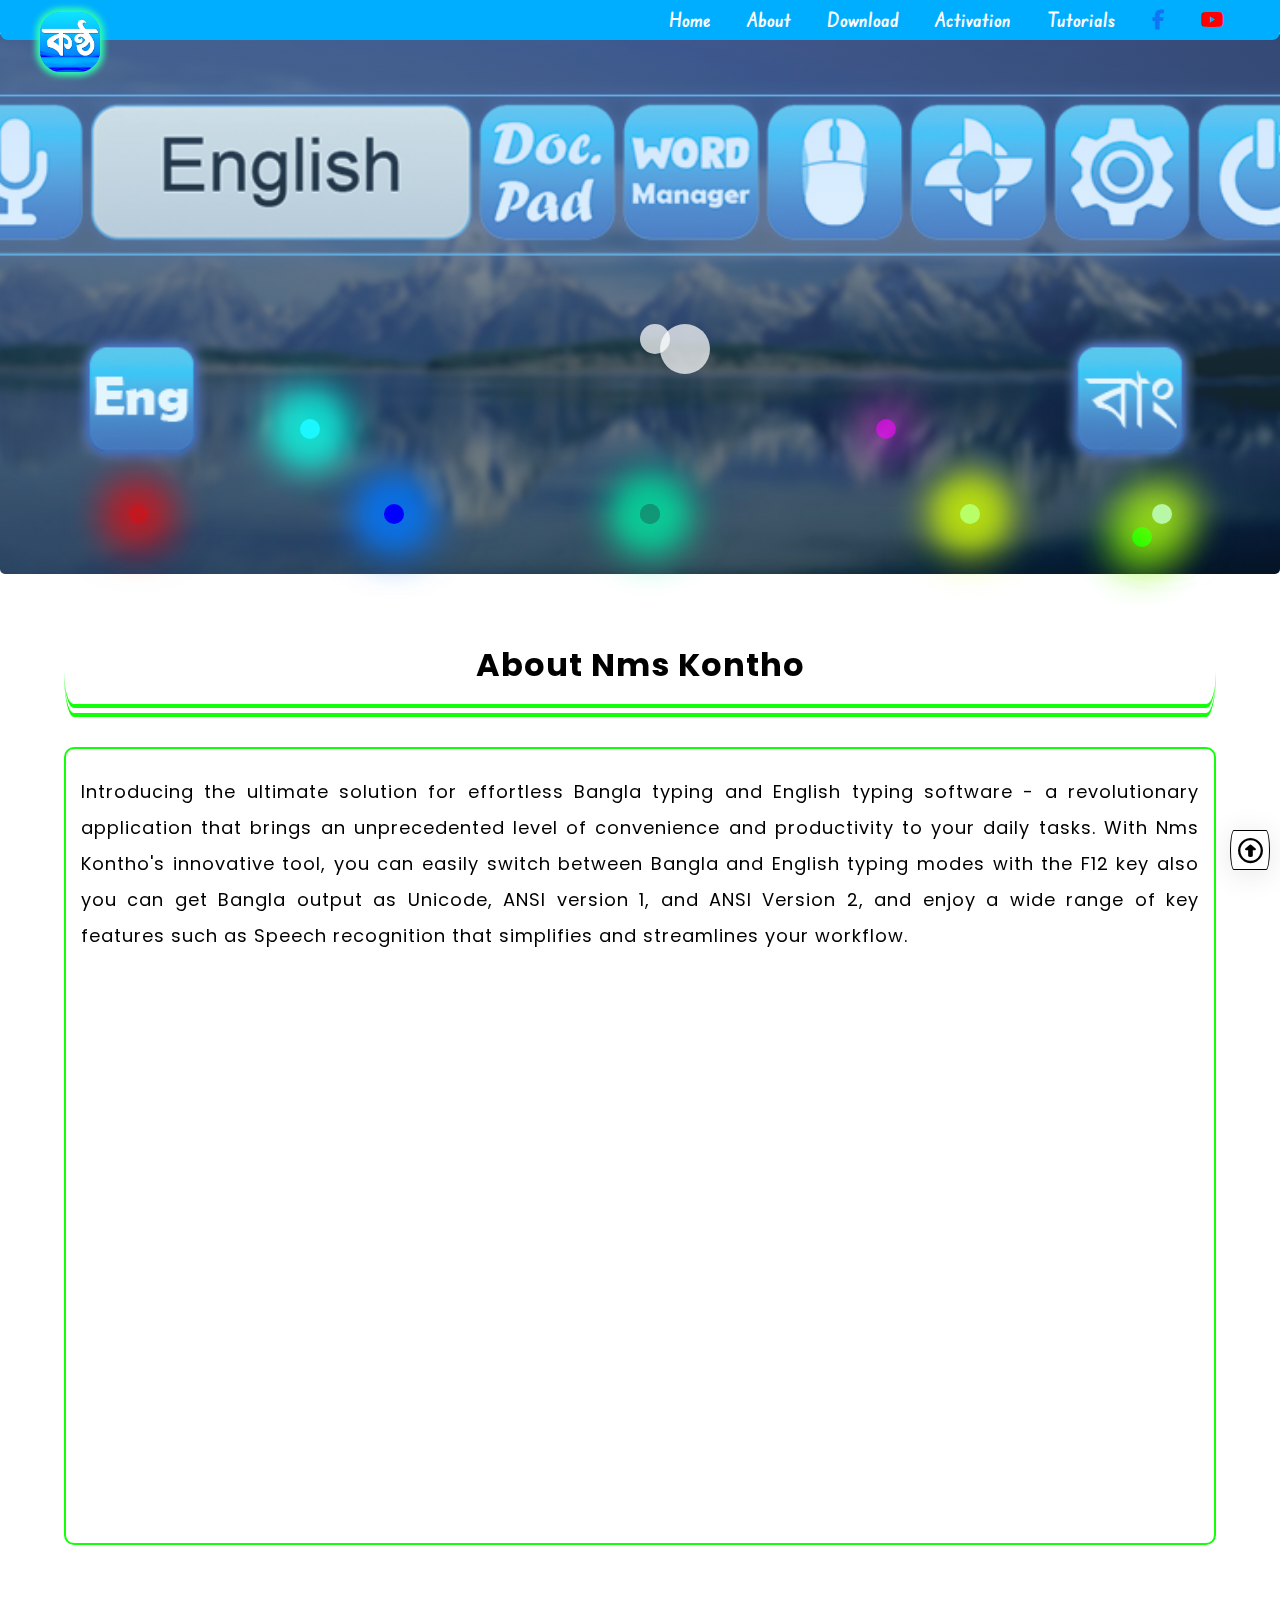
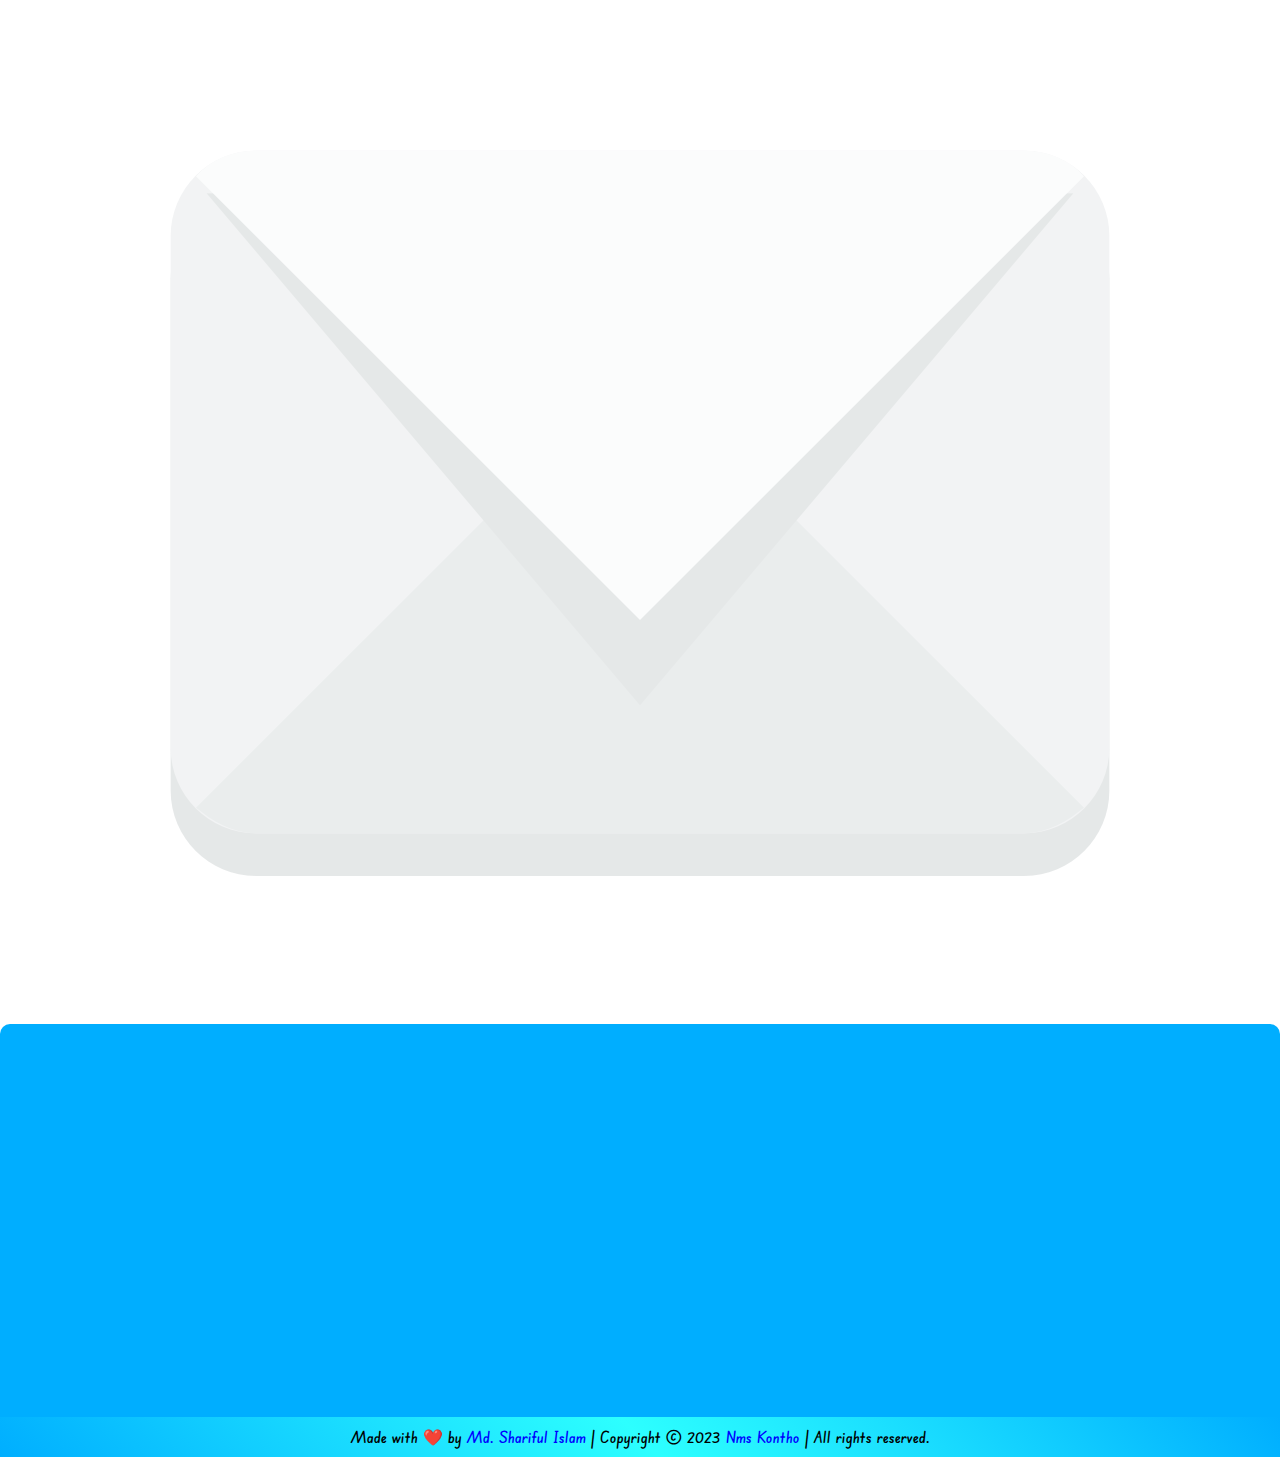
<file: pages/about.html>
<!DOCTYPE html>
<html lang="en">

<head>
    <meta charset="UTF-8" />
    <meta http-equiv="X-UA-Compatible" content="IE=edge,chrome=1" />
    <meta http-equiv="Content-Type" content="text/html; charset=utf-8" />
    <meta name="viewport" content="width=device-width, initial-scale=1.0" />
    <title>About-Nms Kontho</title>
    <meta name="title"
        content="Nms Kontho: Best Bangla typing software, Best writing software Bangla, Introducing the ultimate solution for effortless Bangla typing and English typing software" />
    <meta name="keywords"
        content="Nms Kontho, Kontho typing software, best typing software, Bangla typing software, Bangla writing software, English speech to text, Bangla speech to text, voice to text, voice to text software, voice to text in Word, speech recognition, speech to text Bangla, voice recognition, typing software" />
    <meta property="og:description"
        content="Kontho typing software, bangla typing software, English typing, Speech recognition software, Bangla speech-to-text software " />
    <meta name="next-head-count" content="8" />

    <link rel="icon" href="../Assets/Kontho3.png" />

    <!-- Here is the CSS google font link -->
    <link rel="preconnect" href="https://fonts.googleapis.com">
    <link rel="preconnect" href="https://fonts.gstatic.com" crossorigin>
    <link href="https://fonts.googleapis.com/css2?family=Edu+SA+Beginner:wght@400;500;600;700&family=Poppins:ital,wght@0,300;0,400;0,500;0,600;0,700;0,900;1,300;1,400;1,700;1,800&family=Tiro+Bangla:ital@0;1&display=swap" rel="stylesheet">

    <!-- Here is the AOS CSS CDN link -->
    <link rel="stylesheet" href="https://unpkg.com/aos@next/dist/aos.css" />
    
    <!-- Here is the Fontawesome CDN link  -->
    <link rel="stylesheet" href="https://cdnjs.cloudflare.com/ajax/libs/font-awesome/6.4.2/css/all.min.css" />
    
    <!-- style sheet link here  -->
    <link rel="stylesheet" type="text/css" href="../CSS/Style.css" />
    <link rel="stylesheet" type="text/css" href="../CSS/Section-Style.css" />
</head>

<body>
    <header>
        <div class="nav_image">
            <a href="../index.html" title="Home Page">
                <img src="../Assets/Kontho3.png" alt="Logo" height="55px" width="55px" />
            </a>
        </div>

        <nav>
            <div class="mainmenu" id="mainmenu">
                <i class="fa fa-times" onclick="hideMenu()"></i>
                <ul>
                    <li><a href="../index.html">Home</a></li>
                    <li><a href="../pages/about.html">About</a></li>
                    <li><a href="../pages/download.html"> Download</a></li>
                    <li><a href="../pages/activation.html">Activation</a></li>
                    <li><a href="../pages/tutorials.html">Tutorials</a></li>
                    <li>
                        <a href="https://www.facebook.com/profile.php?id=100093403287567" target="_blank"
                            class="facebook"><i class="fab fa-facebook-f"></i></a>
                    </li>
                    <li>
                        <a href="https://youtu.be/zbtELYJaAJU" target="_blank" class="youtube"><i
                                class="fab fa-youtube"></i></a>
                    </li>
                </ul>
            </div>
            <i class="fa fa-bars" onclick="showMenu()"></i>
        </nav>
    </header>

    <section class="space-sub" data-aos="fade-down">
        <div class="smoke"></div>
        <div>
            <div class="bubble" style="left: 10%; animation-delay: 0s"></div>
            <div class="bubble" style="right: 10%; bottom: 5%; animation-delay: 0s"></div>
            <div class="bubble" style="left: 30%; animation-delay: 1s"></div>
            <div class="bubble" style="right: 30%; bottom: 25%; animation-delay: 1s"></div>
            <div class="bubble" style="left: 50%; animation-delay: 2s"></div>
            <div class="bubble" style="left: 75%; animation-delay: 0s"></div>
            <div class="bubble" style="right: 75%; bottom: 25%; animation-delay: 2s"></div>
            <div class="bubble" style="left: 90%; animation-delay: 2s"></div>
        </div>
    </section>

    <section class="about">
        <h2 data-aos="fade-down">About Nms Kontho</h2>
        <div class="about_details" data-aos="fade-up">
            <p data-aos="zoom-in">
                Introducing the ultimate solution for effortless Bangla typing and
                English typing software - a revolutionary application that brings an
                unprecedented level of convenience and productivity to your daily
                tasks. With Nms Kontho's innovative tool, you can easily switch
                between Bangla and English typing modes with the F12 key also you can
                get Bangla output as Unicode, ANSI version 1, and ANSI Version 2, and
                enjoy a wide range of key features such as Speech recognition that
                simplifies and streamlines your workflow.
            </p>
            <p data-aos="zoom-in">
                Whether you're a professional writer, a student, or just looking to
                improve your typing speed and accuracy, this software has got you
                covered. With Kontho's intuitive keyboard layout, advanced spell
                checker, and continuous word suggestion, you can say goodbye to the
                frustration of typing errors and focus on your thoughts and ideas.
                With the added convenience of a speech-to-text feature and an
                on-screen keyboard, you can even take your typing to the next level.
            </p>
            <p data-aos="zoom-in">
                What sets this software apart from other popular tools like Avro,
                Bijoy, and Google's Gboard is its comprehensive feature set and ease
                of use. Designed with the user in mind, this app offers a range of
                customization options that allow you to tailor the interface and
                settings to your specific needs. With regular updates and
                enhancements, you can be sure that you're always using the latest and
                greatest version of Bangla typing or English typing.
            </p>
            <p data-aos="zoom-in">
                So why wait?<br />
                Whether you're typing a report, an email, or just chatting with
                friends, this app is the perfect solution for anyone looking to save
                time, increase productivity, and enjoy the best possible typing
                experience. Download it today and discover the power of effortless
                Bangla typing, English typing, and voice to text features.
            </p>
        </div>
    </section>

    <section class="message">
        <h2 data-aos="fade-down">📧 A Message For All Users</h2>
        <div class="dev-message" data-aos="fade-up">

            <p data-aos="zoom-in"> I wanted to take a moment to share some insights about my ongoing project,
                which commenced during the challenging period of the pandemic in 2020. The initial release of this
                project took place in 2021, marking a significant milestone in its development. However, I acknowledge
                that there is still a substantial journey ahead, and your valuable feedback can make a meaningful
                difference in its progress.</p>
            <br>
            <h5 data-aos="zoom-in">📋 Notes:</h5>
            <p data-aos="zoom-in"><b>📌 Antivirus Flagging:</b> It has come to my attention that Nms Kontho has
                been flagged by antivirus software due to specific functionalities integrated into the application.
                Please rest assured that I am actively working to address this issue and am in the process of obtaining
                a 📑 code signing certificate to enhance the application's trustworthiness and security.</p>
            <br>
            <p data-aos="zoom-in"><b>🐛 Bug Reporting:</b> While striving for excellence, I understand that no
                software is entirely free of bugs. If you encounter any anomalies, glitches, or issues during your
                experience with Nms Kontho, I kindly request that you report them via the official Nms Kontho Facebook
                page, accessible through this link: 🔗 Nms Kontho Facebook Page.</p>
            <br>
            <p data-aos="zoom-in">Your input and support are deeply appreciated as they contribute to the
                refinement and enhancement of this project. Thank you for your understanding and collaboration in making
                Nms Kontho a more robust and reliable application for all users.</p>

            <p data-aos="zoom-in">Warm regards, <br>
                Md Nabil Mostofa <br>
                Developer: Nms Kontho</p>
        </div>

    </section>

    <footer>
        <div class="footer-row">
            <div class="footer-col">
                <h4 data-aos="fade-down">Info</h4>
                <ul class="links" data-aos="fade-up">
                    <li><a href="../index.html#features">Kontho Features</a></li>
                    <li><a href="../pages/contact.html">Contact us</a></li>
                    <li><a href="../index.html#faq">FAQ</a></li>
                    <li><a href="../pages/activation.html#trialoffer">Trial Offer</a></li>
                    <li><a href="../pages/activation.html#subscription-plans">Subscription Plans</a></li>
                </ul>
            </div>
    
            <div class="footer-col">
                <h4 data-aos="fade-down">Legal</h4>
                <ul class="links" data-aos="fade-up">
                    <li><a href="../pages/privacy-policy.html">Privacy Policy</a></li>
                    <li><a href="#">License</a></li>
                    <li><a href="#">Customer Agreement</a></li>
                    <li><a href="#">Security</a></li>
    
                </ul>
            </div>
    
            <div class="footer-col">
                <h4 data-aos="fade-down" >Explore</h4>
                <ul class="links" data-aos="fade-up">
                    <li><a href="#">Updates History</a></li>
                    <li><a href="#">New Feature</a></li>
                </ul>
                <br>
                <h4 data-aos="fade-down" style="margin-bottom: -10px;">Layout Map</h4>
                <ul class="links" data-aos="fade-up">
                    <li><a href="../pages/banglish-keyboardlayout.htm">Banglish</a></li>
                    <li><a href="../pages/nirala-keyboard-layout_guide.html">Nirala</a></li>
                </ul>
            </div>
    
    
    
          <div class="footer-col">
            <h4 data-aos="fade-down">Newsletter</h4>
            <p data-aos="fade-up">
              Subscribe to our newsletter for news, updates, helpful tips, and
              exclusive offers.
            </p>
    
            <form action="#" data-aos="zoom-in">
                <div class="Newsletter">
                    <input type="text" id="email" class="input-group-input" required>
                    <label for="email" class="input-group-label">Enter your email</label>
                </div>
                <button type="submit">SUBSCRIBE</button>
            </form>
    
            <div class="icons" data-aos="fade-up">
                <a href="https://www.facebook.com/profile.php?id=100093403287567" target="_blank"
                class="facebook"><i class="fab fa-facebook-f"></i></a>
                <a href="https://youtu.be/zbtELYJaAJU" target="_blank" class="youtube"><i
                    class="fab fa-youtube"></i></a>
                <a href="" target="_blank" class="github"><i
                    class="fa-brands fa-github"></i></a>
    
            </div>
          </div>
        </div>
        <div class="footer-row2">
            <div>
                <p>Made with <abbr style="text-decoration: none;" title="Heart">❤️</abbr> by <a href="https://www.facebook.com/Shariful797" style="text-decoration: none; color: blue;"  >Md. Shariful Islam</a></p>
            </div>
          <div>
            <p> <span class="one">|</span>Copyright © 2023 <a href="https://www.facebook.com/profile.php?id=100093403287567" style="text-decoration: none; color: blue;"  > <abbr style="text-decoration: none;" title="Nabil Mustafa's Kontho">Nms Kontho</abbr></a> | All rights reserved.</p>
          </div>
        </div>
    </footer>
        
    <!-- Don't change this for buttom to top scrol can use a different icon from bellow here -->
    <div id="bottom2top">
        <button id="buttomtotop" aria-label="Buttom to Top Scroll">
               <i class="fa-regular fa-circle-up"></i>
        </button>
    </div>
    <div id="circle1" class="circle"></div>
    <div id="circle2" class="circle1"></div>

    <!-- Here is the Main JavaScript link-->
    <script src="../JavaScript/JavaScript.js"></script>
   
    <!-- Here is the AOS Js CDN link -->
    <script src="https://unpkg.com/aos@next/dist/aos.js"></script>
    <script>
    AOS.init({
    offset: 50,
    duration: 1200,
    easing: 'ease-in-out-back',
    delay: 0,
    //<!-- Turning off animation on Scroll for mobile device less than 768px -->
    disable: window.innerWidth < 400
    });
    </script>
</body>

</html>
</file>
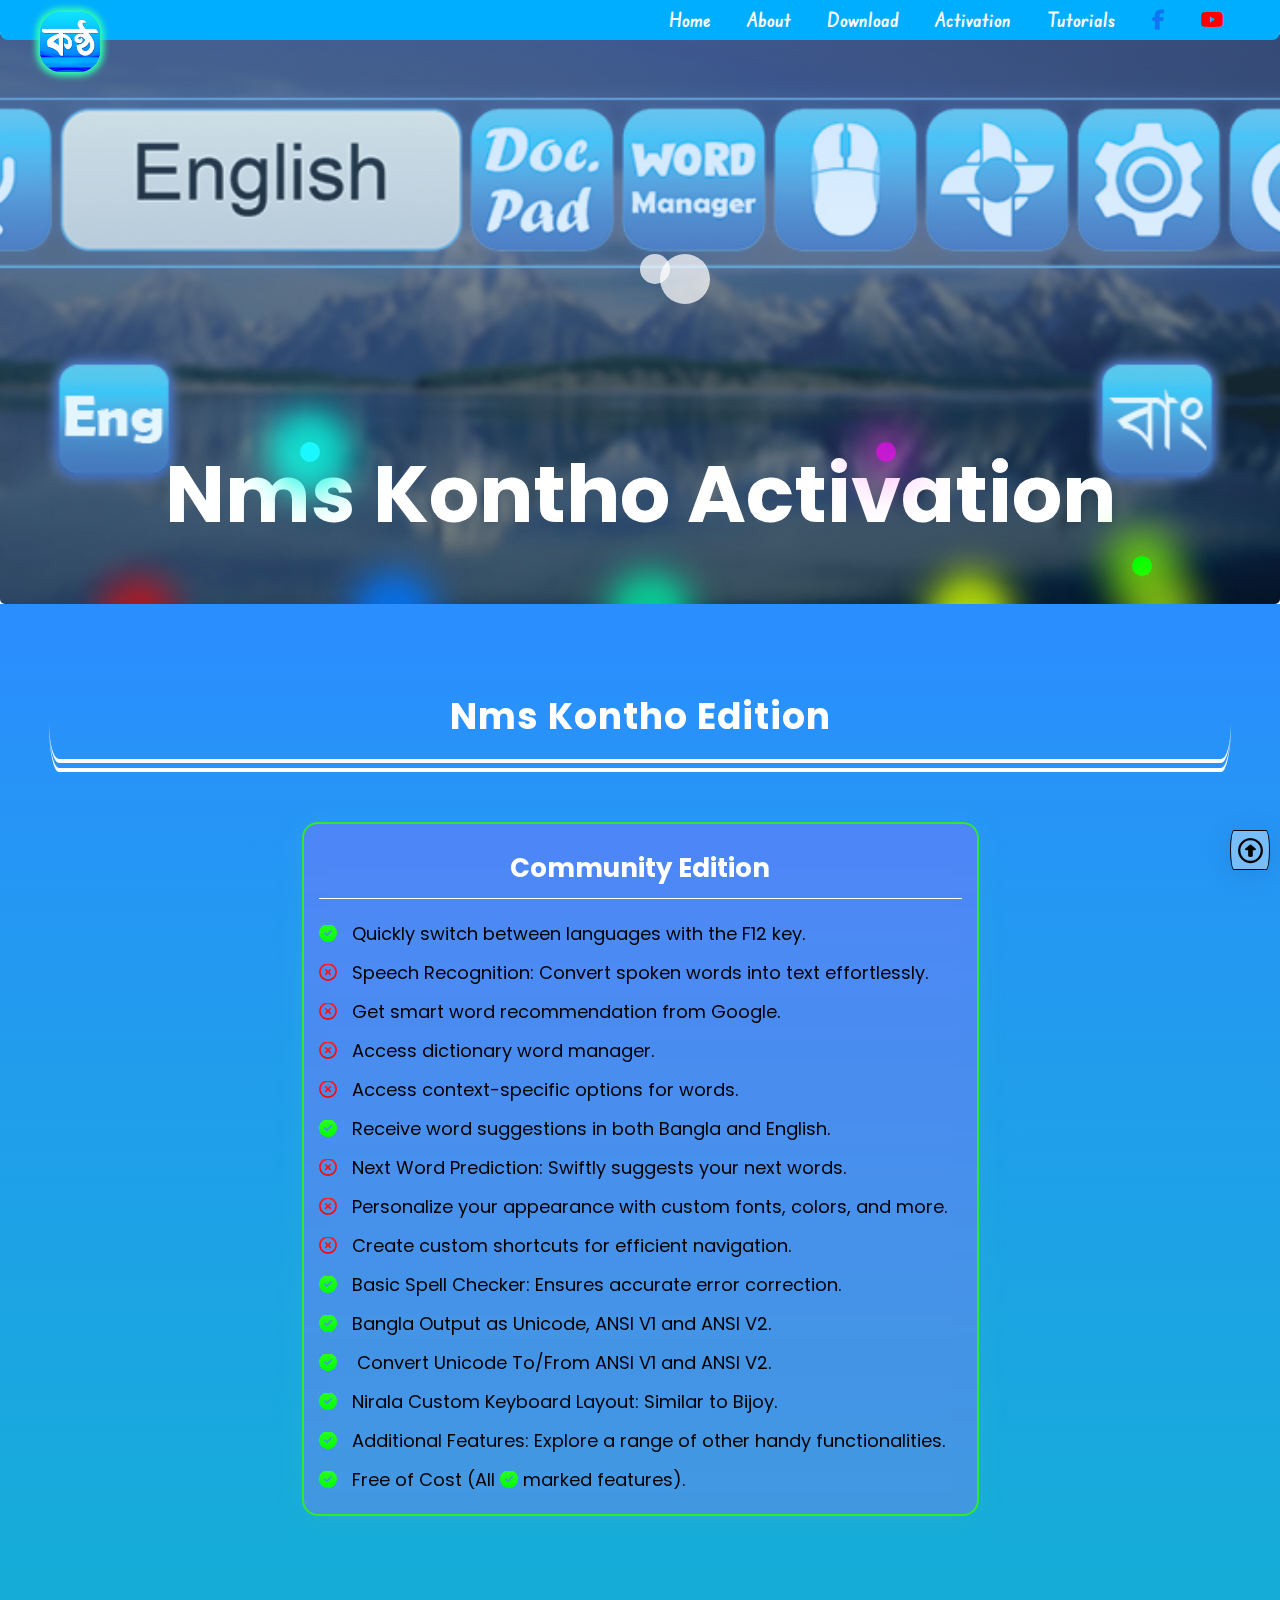
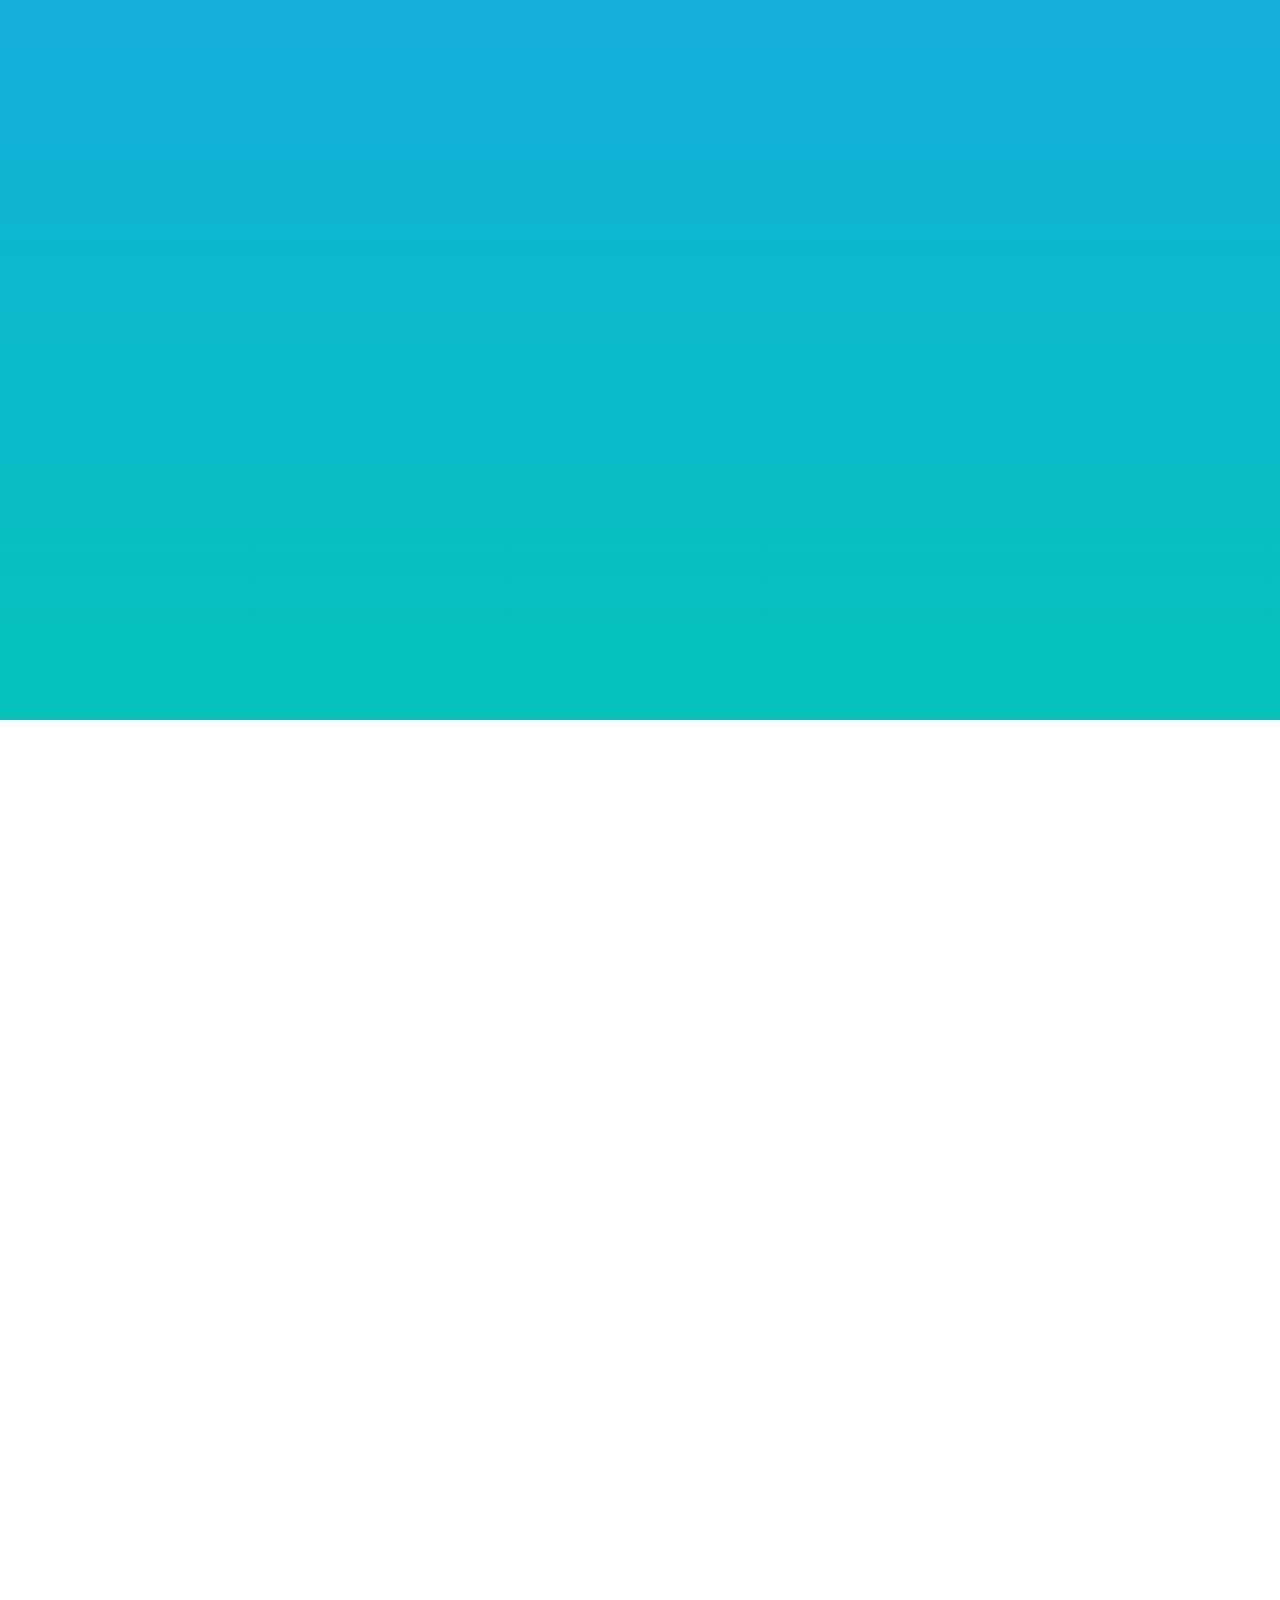
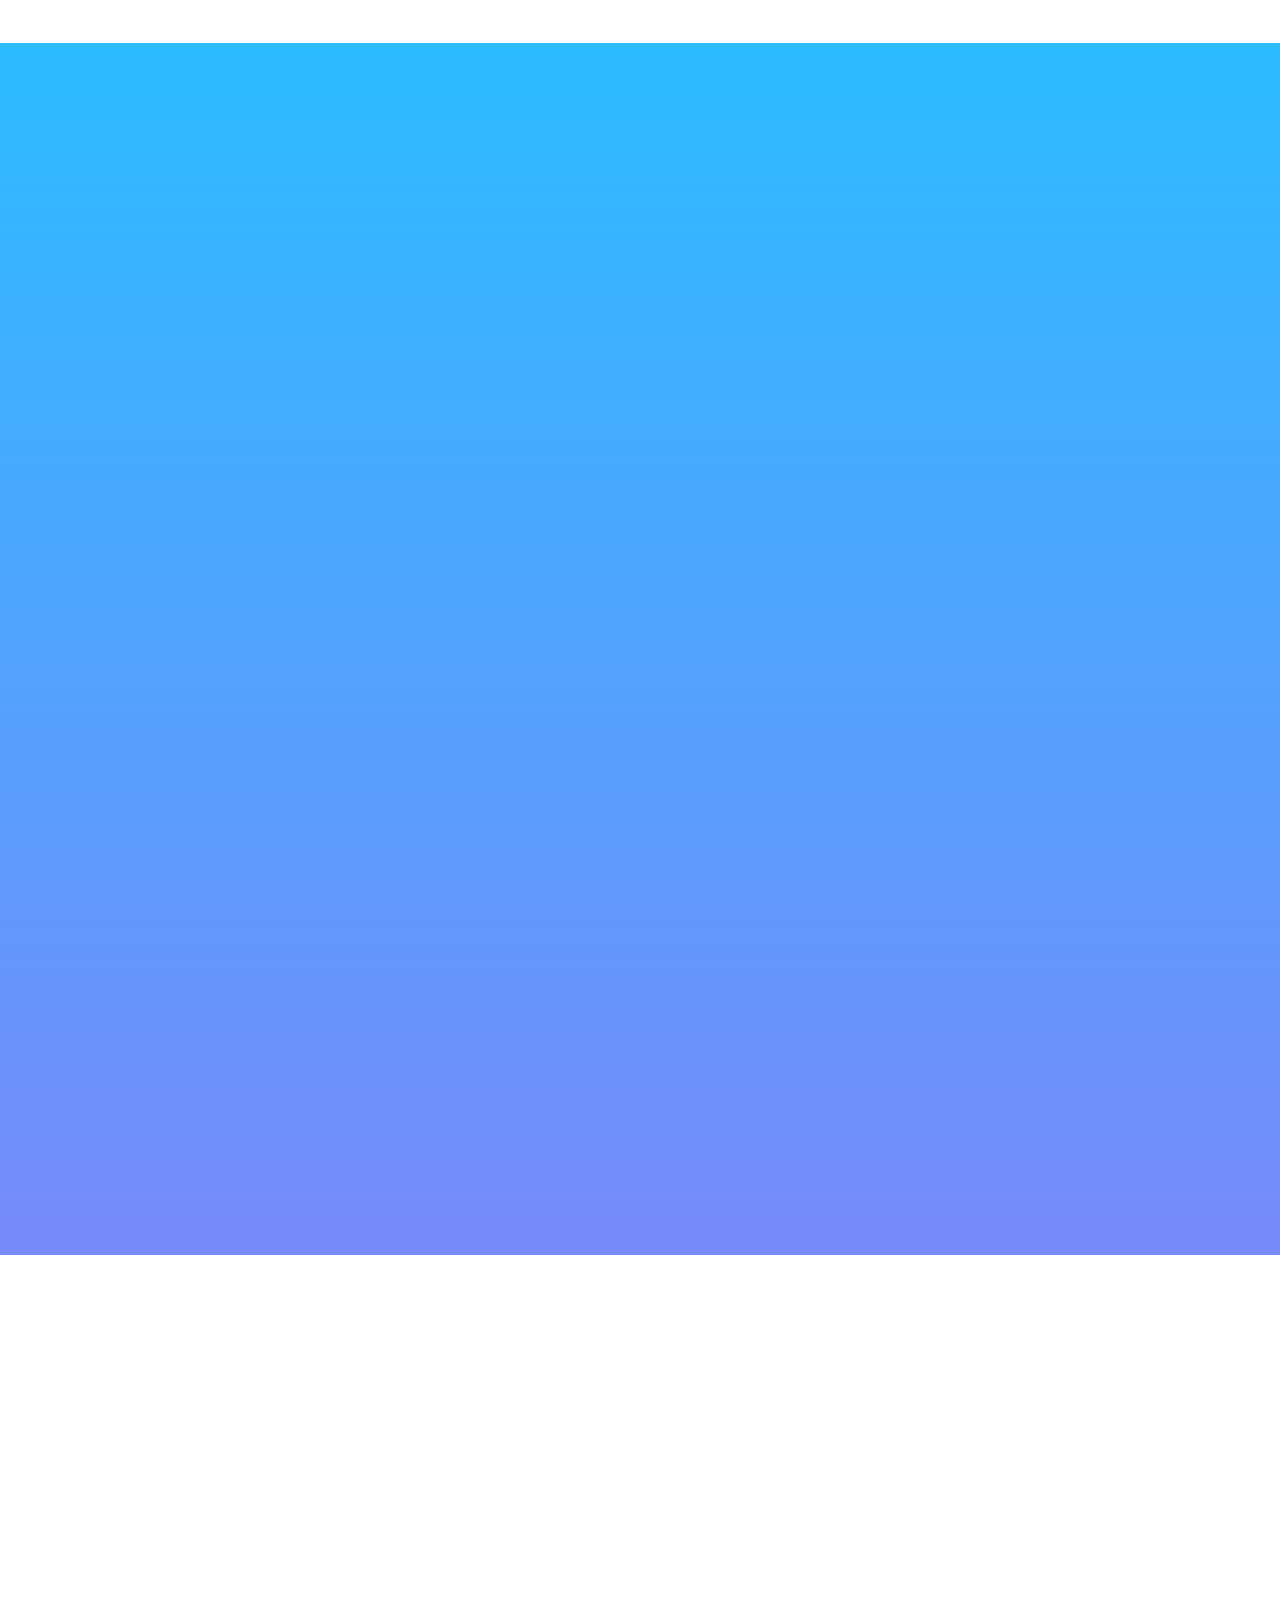
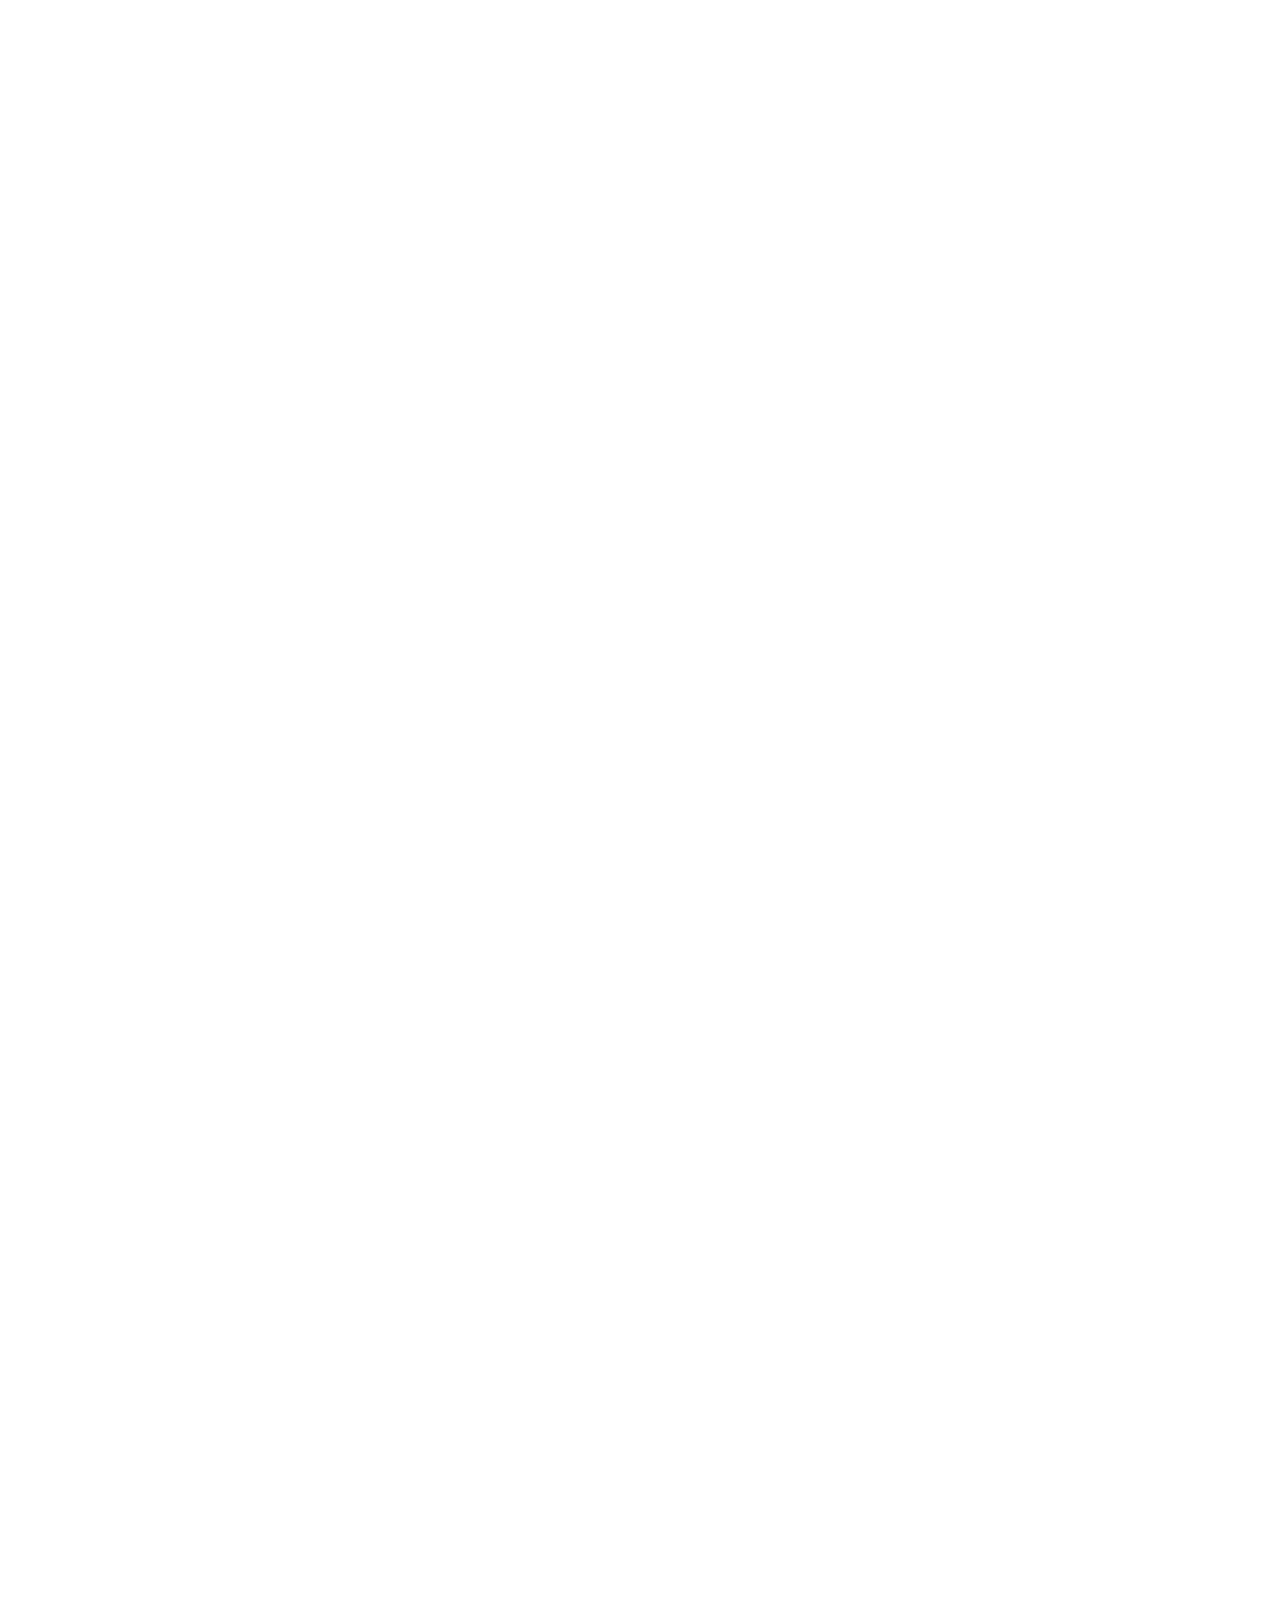
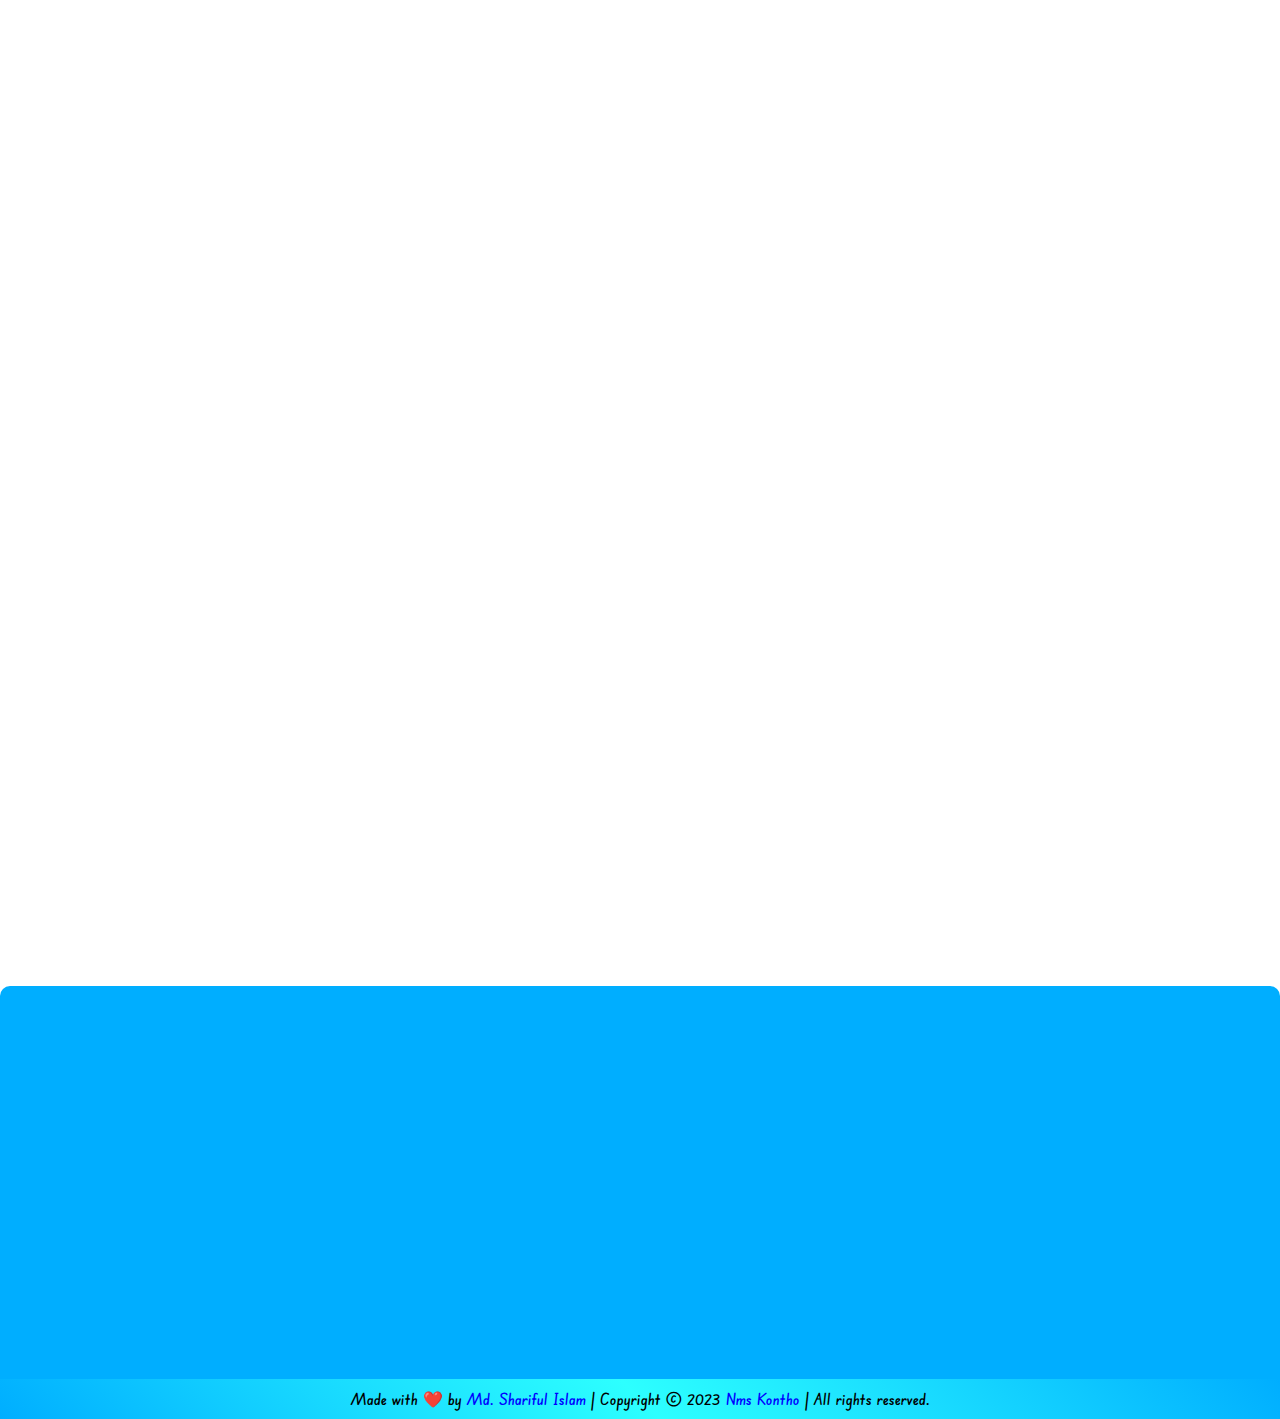
<file: pages/activation.html>
<!DOCTYPE html>
<html lang="en">

<head>
        <meta charset="UTF-8">
        <meta http-equiv="X-UA-Compatible" content="IE=edge,chrome=1">
        <meta http-equiv="Content-Type" content="text/html; charset=utf-8" />
        <meta name="viewport" content="width=device-width, initial-scale=1.0">
        <title>Nms Kontho Activation Plans</title>
        <meta name="title"
                content="Nms Kontho: Best Bangla typing software, Best writing software Bangla, Introducing the ultimate solution for effortless Bangla typing and English typing software" />
        <meta name="keywords"
                content="Nms Kontho, Kontho typing software, best typing software, Bangla typing software, Bangla writing software, English speech to text, Bangla speech to text, voice to text, voice to text software, voice to text in Word, speech recognition, speech to text Bangla, voice recognition, typing software">
        <meta property="og:description"
                content="Kontho typing software, bangla typing software, English typing, Speech recognition software, Bangla speech-to-text software " />
        <meta name="next-head-count" content="8" />


        <link rel="icon" href="../Assets/Kontho3.png" />

        <!-- Here is the CSS google font link -->
        <link rel="preconnect" href="https://fonts.googleapis.com">
        <link rel="preconnect" href="https://fonts.gstatic.com" crossorigin>
        <link href="https://fonts.googleapis.com/css2?family=Edu+SA+Beginner:wght@400;500;600;700&family=Poppins:ital,wght@0,300;0,400;0,500;0,600;0,700;0,900;1,300;1,400;1,700;1,800&family=Tiro+Bangla:ital@0;1&display=swap" rel="stylesheet">

        <!-- Here is the AOS CSS CDN link -->
        <link rel="stylesheet" href="https://unpkg.com/aos@next/dist/aos.css" />

        <!-- Here is the Fontawesome CDN link  -->
        <link rel="stylesheet" href="https://cdnjs.cloudflare.com/ajax/libs/font-awesome/6.4.2/css/all.min.css" />

        <!-- Here is the CSS link -->
        <link rel="stylesheet" href="../CSS/Style.css" />
        <link rel="stylesheet" href="../CSS/Section-Style.css" />
        <link rel="stylesheet" href="../CSS/Activation-Style.css" />
</head>

<body>
        <header>
                <div class="nav_image">
                        <a href="../index.html" title="Home Page">
                                <img src="../Assets/Kontho3.png" alt="Logo" height="55px" width="55px" />
                        </a>
                </div>

                <nav>
                        <div class="mainmenu" id="mainmenu">
                                <i class="fa fa-times" onclick="hideMenu()"></i>
                                <ul>
                                        <li><a href="../index.html">Home</a></li>
                                        <li><a href="../pages/about.html">About</a></li>
                                        <li><a href="../pages/download.html"> Download</a></li>
                                        <li><a href="../pages/activation.html">Activation</a></li>
                                        <li><a href="../pages/tutorials.html">Tutorials</a></li>
                                        <li>
                                                <a href="https://www.facebook.com/profile.php?id=100093403287567"
                                                        target="_blank" class="facebook"><i
                                                                class="fab fa-facebook-f"></i></a>
                                        </li>
                                        <li>
                                                <a href="https://youtu.be/zbtELYJaAJU" target="_blank"
                                                        class="youtube"><i class="fab fa-youtube"></i></a>
                                        </li>
                                </ul>
                        </div>
                        <i class="fa fa-bars" onclick="showMenu()"></i>
                </nav>
        </header>

        <section class="space-sub" data-aos="fade-down">
                <div class="smoke"></div>
                <h1>Nms Kontho Activation</h1>
                <div>
                        <div class="bubble" style="left: 10%; animation-delay: 0s"></div>
                        <div class="bubble" style="right: 10%; bottom: 5%; animation-delay: 0s"></div>
                        <div class="bubble" style="left: 30%; animation-delay: 1s"></div>
                        <div class="bubble" style="right: 30%; bottom: 25%; animation-delay: 1s"></div>
                        <div class="bubble" style="left: 50%; animation-delay: 2s"></div>
                        <div class="bubble" style="left: 75%; animation-delay: 0s"></div>
                        <div class="bubble" style="right: 75%; bottom: 25%; animation-delay: 2s"></div>
                        <div class="bubble" style="left: 90%; animation-delay: 2s"></div>
                </div>
        </section>
        <section class="konthoedition" data-aos="fade-up">
                <h2 data-aos="fade-right">Nms Kontho Edition</h2>
                <div class="edition">
                        <div class="communityedition" data-aos="zoom-in">
                                <h4>Community Edition</h4>
                                <ul>
                                        <li>
                                                <i class="fa-solid fa-circle-check"></i><span>Quickly
                                                        switch between languages with the F12
                                                        key.</span>
                                        </li>
                                        <li>
                                                <i class="fa-regular fa-circle-xmark"></i><span>Speech
                                                        Recognition: Convert spoken words into
                                                        text
                                                        effortlessly.</span>
                                        </li>
                                        <li>
                                                <i class="fa-regular fa-circle-xmark"></i><span>Get
                                                        smart word recommendation from
                                                        Google.</span>
                                        </li>
                                        <li>
                                                <i class="fa-regular fa-circle-xmark"></i><span>Access
                                                        dictionary word manager.</span>
                                        </li>
                                        <li>
                                                <i class="fa-regular fa-circle-xmark"></i><span>Access
                                                        context-specific options for
                                                        words.</span>
                                        </li>
                                        <li>
                                                <i class="fa-solid fa-circle-check"></i><span>Receive
                                                        word suggestions in both Bangla and
                                                        English.</span>
                                        </li>
                                        <li>
                                                <i class="fa-regular fa-circle-xmark"></i><span>Next
                                                        Word Prediction: Swiftly suggests your
                                                        next
                                                        words.</span>
                                        </li>
                                        <li>
                                                <i class="fa-regular fa-circle-xmark"></i><span>Personalize
                                                        your appearance with custom fonts,
                                                        colors,
                                                        and more.</span>
                                        </li>
                                        <li>
                                                <i class="fa-regular fa-circle-xmark"></i><span>Create
                                                        custom shortcuts for efficient
                                                        navigation.</span>
                                        </li>
                                        <li>
                                                <i class="fa-solid fa-circle-check"></i><span>Basic
                                                        Spell Checker: Ensures accurate error
                                                        correction.</span>
                                        </li>
                                        <li>
                                                <i class="fa-solid fa-circle-check"></i><span>Bangla
                                                        Output as Unicode, ANSI V1 and ANSI
                                                        V2.</span>
                                        </li>
                                        <li>
                                                <i class="fa-solid fa-circle-check"></i><span>
                                                        Convert Unicode To/From ANSI V1 and ANSI
                                                        V2.</span>
                                        </li>
                                        <li>
                                                <i class="fa-solid fa-circle-check"></i><span>Nirala
                                                        Custom Keyboard Layout: Similar to
                                                        Bijoy.</span>
                                        </li>
                                        <li>
                                                <i class="fa-solid fa-circle-check"></i><span>Additional
                                                        Features: Explore a range of other handy
                                                        functionalities.</span>
                                        </li>
                                        <li>
                                                <i class="fa-solid fa-circle-check"></i><span>Free of Cost (All <i class="fa-solid fa-circle-check"></i> marked features).</span>
                                        </li>
                                </ul>
                        </div>
                        <div class="accessplusedition" data-aos="zoom-in">
                                <h4>Access Plus Edition</h4>
                                <ul>
                                        <li>
                                                <i class="fa-solid fa-circle-check"></i><span>Quickly
                                                        switch between languages with the F12
                                                        key.</span>
                                        </li>
                                        <li>
                                                <i class="fa-solid fa-circle-check"></i><span>Speech
                                                        Recognition: Convert spoken words into
                                                        text
                                                        effortlessly.</span>
                                        </li>
                                        <li>
                                                <i class="fa-solid fa-circle-check"></i><span>Get
                                                        smart word recommendation from
                                                        Google.</span>
                                        </li>
                                        <li>
                                                <i class="fa-solid fa-circle-check"></i><span>Access
                                                        dictionary word manager.</span>
                                        </li>
                                        <li>
                                                <i class="fa-solid fa-circle-check"></i><span>Access
                                                        context-specific options for
                                                        words.</span>
                                        </li>
                                        <li>
                                                <i class="fa-solid fa-circle-check"></i><span>Receive
                                                        word suggestions in both Bangla and
                                                        English.</span>
                                        </li>
                                        <li>
                                                <i class="fa-solid fa-circle-check"></i><span>Next
                                                        Word Prediction: Swiftly suggests your
                                                        next
                                                        words.</span>
                                        </li>
                                        <li>
                                                <i class="fa-solid fa-circle-check"></i><span>Personalize
                                                        your appearance with custom fonts,
                                                        colors,
                                                        and more.</span>
                                        </li>
                                        <li>
                                                <i class="fa-solid fa-circle-check"></i><span>Create
                                                        custom shortcuts for efficient
                                                        navigation.</span>
                                        </li>
                                        <li>
                                                <i class="fa-solid fa-circle-check"></i><span>Advanced
                                                        Spell Checker: Ensures accurate error
                                                        correction.</span>
                                        </li>
                                        <li>
                                                <i class="fa-solid fa-circle-check"></i><span>Bangla
                                                        Output as Unicode, ANSI V1 and ANSI
                                                        V2.</span>
                                        </li>
                                        <li>
                                                <i class="fa-solid fa-circle-check"></i><span>Convert
                                                        Unicode To/From ANSI V1 and ANSI
                                                        V2.</span>
                                        </li>
                                        <li>
                                                <i class="fa-solid fa-circle-check"></i><span>Nirala
                                                        Custom Keyboard Layout: Similar to
                                                        Bijoy.</span>
                                        </li>
                                        <li>
                                                <i class="fa-solid fa-circle-check"></i><span>Additional
                                                        Features: Explore a range of other handy
                                                        functionalities.</span>
                                        </li>
                                        <li>
                                                <i class="fa-solid fa-circle-check"></i><span>Included few charges due to google API.</span>
                                        </li>
                                </ul>
                        </div>
                </div>

        </section>

        <section class="activation">

                <h2 data-aos="fade-right">Comparison of Community Edition vs Access Plus</h2>
                <div class="compare_table">
                        <img data-aos="fade-down" src="../Assets/Kontho_Apps-Head.png" alt="Kontho pad" width="645" />
                        <table data-aos="fade-up">
                                <tr>
                                        <th>Features</th>
                                        <th>Community Edition</th>
                                        <th>Access Plus</th>
                                </tr>
                                <tr>
                                        <td>Google Word<br />Recommendation</td>
                                        <td>-</td>
                                        <td>Available</td>
                                </tr>

                                <tr>
                                        <td>Response time</td>
                                        <td>1200 mili sec.</td>
                                        <td>300 mili sec.</td>
                                </tr>

                                <tr>
                                        <td>Next word prediction</td>
                                        <td>-</td>
                                        <td>Available</td>
                                </tr>

                                <tr>
                                        <td>Spell checker</td>
                                        <td>Basic</td>
                                        <td>Advanced</td>
                                </tr>

                                <tr>
                                        <td>Speech Recognition</td>
                                        <td>-</td>
                                        <td>Available</td>
                                </tr>

                                <tr>
                                        <td>Word Context Menu</td>
                                        <td>Disabled</td>
                                        <td>Enabled</td>
                                </tr>

                                <tr>
                                        <td>Custom appearance</td>
                                        <td>-</td>
                                        <td>Fonts, background color,<br />border padding etc.</td>
                                </tr>

                                <tr>
                                        <td>Word Manager</td>
                                        <td>Disabled</td>
                                        <td>Enabled</td>
                                </tr>

                                <tr>
                                        <td>Custom shortcuts</td>
                                        <td>-</td>
                                        <td>Available</td>
                                </tr>
                        </table>
                </div>
        </section>

        <section class="subscriptionplanprice" id="subscription-plans">
                <h2 data-aos="fade-down">Subscription Plans</h2>
                <div class="pricelist" data-aos="fade-up">
                        <div class="wrapper">
                                <input type="radio" name="slider" id="tab-1" checked />
                                <input type="radio" name="slider" id="tab-2" />
                                <input type="radio" name="slider" id="tab-3" />
                                <input type="radio" name="slider" id="tab-4" />
                                <input type="radio" name="slider" id="tab-5" />
                                <input type="radio" name="slider" id="tab-6" />
                                <input type="radio" name="slider" id="tab-7" />
                                <div class="activation-title">
                                        <label for="tab-1" class="tab-1">Free</label>
                                        <label for="tab-2" class="tab-2">7 Days</label>
                                        <label for="tab-3" class="tab-3">30 Days</label>
                                        <label for="tab-4" class="tab-4">90 Days</label>
                                        <label for="tab-5" class="tab-5">180 Days</label>
                                        <label for="tab-6" class="tab-6">1 Year</label>
                                        <label for="tab-7" class="tab-7"> Life Time</label>
                                        <div class="slider"></div>
                                </div>

                                <div class="card-area">
                                        <div class="cards">
                                                <!-- Tab 1 - Free Plan -->
                                                <div class="row row-1">
                                                        <div class="price-details">
                                                                <span class="price">0.00</span>
                                                                <p>Community Edition</p>
                                                                <p style="text-align: left; margin-bottom: -18px">
                                                                        <b>Features:</b>
                                                                </p>
                                                        </div>

                                                        <ul class="pricefeatures">
                                                                <li>
                                                                        <i class="fa-solid fa-circle-check"></i><span>Quickly
                                                                                switch between languages with the F12
                                                                                key.</span>
                                                                </li>
                                                                <li>
                                                                        <i class="fa-regular fa-circle-xmark"></i><span>Speech
                                                                                Recognition: Convert spoken words into
                                                                                text
                                                                                effortlessly.</span>
                                                                </li>
                                                                <li>
                                                                        <i class="fa-regular fa-circle-xmark"></i><span>Get
                                                                                smart word recommendation from
                                                                                Google.</span>
                                                                </li>
                                                                <li>
                                                                        <i class="fa-regular fa-circle-xmark"></i><span>Access
                                                                                dictionary word manager.</span>
                                                                </li>
                                                                <li>
                                                                        <i class="fa-regular fa-circle-xmark"></i><span>Access
                                                                                context-specific options for
                                                                                words.</span>
                                                                </li>
                                                                <li>
                                                                        <i class="fa-solid fa-circle-check"></i><span>Receive
                                                                                word suggestions in both Bangla and
                                                                                English.</span>
                                                                </li>
                                                                <li>
                                                                        <i class="fa-regular fa-circle-xmark"></i><span>Next
                                                                                Word Prediction: Swiftly suggests your
                                                                                next
                                                                                words.</span>
                                                                </li>
                                                                <li>
                                                                        <i class="fa-regular fa-circle-xmark"></i><span>Personalize
                                                                                your appearance with custom fonts,
                                                                                colors,
                                                                                and more.</span>
                                                                </li>
                                                                <li>
                                                                        <i class="fa-regular fa-circle-xmark"></i><span>Create
                                                                                custom shortcuts for efficient
                                                                                navigation.</span>
                                                                </li>
                                                                <li>
                                                                        <i class="fa-solid fa-circle-check"></i><span>Basic
                                                                                Spell Checker: Ensures accurate error
                                                                                correction.</span>
                                                                </li>
                                                                <li>
                                                                        <i class="fa-solid fa-circle-check"></i><span>Bangla
                                                                                Output as Unicode, ANSI V1 and ANSI
                                                                                V2.</span>
                                                                </li>
                                                                <li>
                                                                        <i class="fa-solid fa-circle-check"></i><span>
                                                                                Convert Unicode To/From ANSI V1 and ANSI
                                                                                V2.</span>
                                                                </li>
                                                                <li>
                                                                        <i class="fa-solid fa-circle-check"></i><span>Nirala
                                                                                Custom Keyboard Layout: Similar to
                                                                                Bijoy.</span>
                                                                </li>
                                                                <li>
                                                                        <i class="fa-solid fa-circle-check"></i><span>Additional
                                                                                Features: Explore a range of other handy
                                                                                functionalities.</span>
                                                                </li>
                                                                <li>
                                                                        <i class="fa-solid fa-circle-check"></i><span>Number
                                                                                of Device Unlimited.</span>
                                                                </li>
                                                        </ul>
                                                </div>

                                                <!-- Tab 2 - 7 Days Plan -->
                                                <div class="row">
                                                        <div class="price-details">
                                                                <span class="price">20.00</span>
                                                                <p>For 7 Days Access Plus User</p>
                                                                <p style="text-align: left; margin-bottom: -18px">
                                                                        <b>Features:</b>
                                                                </p>
                                                        </div>
                                                        <ul class="pricefeatures">
                                                                <li>
                                                                        <i class="fa-solid fa-circle-check"></i><span>Quickly
                                                                                switch between languages with the F12
                                                                                key.</span>
                                                                </li>
                                                                <li>
                                                                        <i class="fa-solid fa-circle-check"></i><span>Speech
                                                                                Recognition: Convert spoken words into
                                                                                text
                                                                                effortlessly.</span>
                                                                </li>
                                                                <li>
                                                                        <i class="fa-solid fa-circle-check"></i><span>Get
                                                                                smart word recommendation from
                                                                                Google.</span>
                                                                </li>
                                                                <li>
                                                                        <i class="fa-solid fa-circle-check"></i><span>Access
                                                                                dictionary word manager.</span>
                                                                </li>
                                                                <li>
                                                                        <i class="fa-solid fa-circle-check"></i><span>Access
                                                                                context-specific options for
                                                                                words.</span>
                                                                </li>
                                                                <li>
                                                                        <i class="fa-solid fa-circle-check"></i><span>Receive
                                                                                word suggestions in both Bangla and
                                                                                English.</span>
                                                                </li>
                                                                <li>
                                                                        <i class="fa-solid fa-circle-check"></i><span>Next
                                                                                Word Prediction: Swiftly suggests your
                                                                                next
                                                                                words.</span>
                                                                </li>
                                                                <li>
                                                                        <i class="fa-solid fa-circle-check"></i><span>Personalize
                                                                                your appearance with custom fonts,
                                                                                colors,
                                                                                and more.</span>
                                                                </li>
                                                                <li>
                                                                        <i class="fa-solid fa-circle-check"></i><span>Create
                                                                                custom shortcuts for efficient
                                                                                navigation.</span>
                                                                </li>
                                                                <li>
                                                                        <i class="fa-solid fa-circle-check"></i><span>Advanced
                                                                                Spell Checker: Ensures accurate error
                                                                                correction.</span>
                                                                </li>
                                                                <li>
                                                                        <i class="fa-solid fa-circle-check"></i><span>Bangla
                                                                                Output as Unicode, ANSI V1 and ANSI
                                                                                V2.</span>
                                                                </li>
                                                                <li>
                                                                        <i class="fa-solid fa-circle-check"></i><span>Convert
                                                                                Unicode To/From ANSI V1 and ANSI
                                                                                V2.</span>
                                                                </li>
                                                                <li>
                                                                        <i class="fa-solid fa-circle-check"></i><span>Nirala
                                                                                Custom Keyboard Layout: Similar to
                                                                                Bijoy.</span>
                                                                </li>
                                                                <li>
                                                                        <i class="fa-solid fa-circle-check"></i><span>Additional
                                                                                Features: Explore a range of other handy
                                                                                functionalities.</span>
                                                                </li>
                                                                <li>
                                                                        <i class="fa-solid fa-circle-check"></i><span>Number
                                                                                of Device 1.</span>
                                                                </li>
                                                                <li>
                                                                        <i class="fa-solid fa-circle-check"></i><span>Validity
                                                                                7days (1 Week).</span>
                                                                </li>
                                                        </ul>
                                                </div>

                                                <!-- Tab 3 - 30 Days Plan -->
                                                <div class="row">
                                                        <div class="price-details">
                                                                <span class="price">60.00</span>
                                                                <p>For 30 Days Access Plus User</p>
                                                                <p style="text-align: left; margin-bottom: -18px">
                                                                        <b>Features:</b>
                                                                </p>
                                                        </div>
                                                        <ul class="pricefeatures">
                                                                <li>
                                                                        <i class="fa-solid fa-circle-check"></i><span>Quickly
                                                                                switch between languages with the F12
                                                                                key.</span>
                                                                </li>
                                                                <li>
                                                                        <i class="fa-solid fa-circle-check"></i><span>Speech
                                                                                Recognition: Convert spoken words into
                                                                                text
                                                                                effortlessly.</span>
                                                                </li>
                                                                <li>
                                                                        <i class="fa-solid fa-circle-check"></i><span>Get
                                                                                smart word recommendation from
                                                                                Google.</span>
                                                                </li>
                                                                <li>
                                                                        <i class="fa-solid fa-circle-check"></i><span>Access
                                                                                dictionary word manager.</span>
                                                                </li>
                                                                <li>
                                                                        <i class="fa-solid fa-circle-check"></i><span>Access
                                                                                context-specific options for
                                                                                words.</span>
                                                                </li>
                                                                <li>
                                                                        <i class="fa-solid fa-circle-check"></i><span>Receive
                                                                                word suggestions in both Bangla and
                                                                                English.</span>
                                                                </li>
                                                                <li>
                                                                        <i class="fa-solid fa-circle-check"></i><span>Next
                                                                                Word Prediction: Swiftly suggests your
                                                                                next
                                                                                words.</span>
                                                                </li>
                                                                <li>
                                                                        <i class="fa-solid fa-circle-check"></i><span>Personalize
                                                                                your appearance with custom fonts,
                                                                                colors,
                                                                                and more.</span>
                                                                </li>
                                                                <li>
                                                                        <i class="fa-solid fa-circle-check"></i><span>Create
                                                                                custom shortcuts for efficient
                                                                                navigation.</span>
                                                                </li>
                                                                <li>
                                                                        <i class="fa-solid fa-circle-check"></i><span>Advanced
                                                                                Spell Checker: Ensures accurate error
                                                                                correction.</span>
                                                                </li>
                                                                <li>
                                                                        <i class="fa-solid fa-circle-check"></i><span>Bangla
                                                                                Output as Unicode, ANSI V1 and ANSI
                                                                                V2.</span>
                                                                </li>
                                                                <li>
                                                                        <i class="fa-solid fa-circle-check"></i><span>Convert
                                                                                Unicode To/From ANSI V1 and ANSI
                                                                                V2.</span>
                                                                </li>
                                                                <li>
                                                                        <i class="fa-solid fa-circle-check"></i><span>Nirala
                                                                                Custom Keyboard Layout: Similar to
                                                                                Bijoy.</span>
                                                                </li>
                                                                <li>
                                                                        <i class="fa-solid fa-circle-check"></i><span>Additional
                                                                                Features: Explore a range of other handy
                                                                                functionalities.</span>
                                                                </li>
                                                                <li>
                                                                        <i class="fa-solid fa-circle-check"></i><span>Number
                                                                                of Device 1.</span>
                                                                </li>
                                                                <li>
                                                                        <i class="fa-solid fa-circle-check"></i><span>Validity
                                                                                30days (1 Months).</span>
                                                                </li>
                                                        </ul>
                                                </div>
                                                <!-- Tab 4 - 90 Days Plan -->
                                                <div class="row">
                                                        <div class="price-details">
                                                                <span class="price">160.00</span>
                                                                <p>For 90 Days Access Plus User</p>
                                                                <p style="text-align: left; margin-bottom: -18px">
                                                                        <b>Features:</b>
                                                                </p>
                                                        </div>
                                                        <ul class="pricefeatures">
                                                                <li>
                                                                        <i class="fa-solid fa-circle-check"></i><span>Quickly
                                                                                switch between languages with the F12
                                                                                key.</span>
                                                                </li>
                                                                <li>
                                                                        <i class="fa-solid fa-circle-check"></i><span>Speech
                                                                                Recognition: Convert spoken words into
                                                                                text
                                                                                effortlessly.</span>
                                                                </li>
                                                                <li>
                                                                        <i class="fa-solid fa-circle-check"></i><span>Get
                                                                                smart word recommendation from
                                                                                Google.</span>
                                                                </li>
                                                                <li>
                                                                        <i class="fa-solid fa-circle-check"></i><span>Access
                                                                                dictionary word manager.</span>
                                                                </li>
                                                                <li>
                                                                        <i class="fa-solid fa-circle-check"></i><span>Access
                                                                                context-specific options for
                                                                                words.</span>
                                                                </li>
                                                                <li>
                                                                        <i class="fa-solid fa-circle-check"></i><span>Receive
                                                                                word suggestions in both Bangla and
                                                                                English.</span>
                                                                </li>
                                                                <li>
                                                                        <i class="fa-solid fa-circle-check"></i><span>Next
                                                                                Word Prediction: Swiftly suggests your
                                                                                next
                                                                                words.</span>
                                                                </li>
                                                                <li>
                                                                        <i class="fa-solid fa-circle-check"></i><span>Personalize
                                                                                your appearance with custom fonts,
                                                                                colors,
                                                                                and more.</span>
                                                                </li>
                                                                <li>
                                                                        <i class="fa-solid fa-circle-check"></i><span>Create
                                                                                custom shortcuts for efficient
                                                                                navigation.</span>
                                                                </li>
                                                                <li>
                                                                        <i class="fa-solid fa-circle-check"></i><span>Advanced
                                                                                Spell Checker: Ensures accurate error
                                                                                correction.</span>
                                                                </li>
                                                                <li>
                                                                        <i class="fa-solid fa-circle-check"></i><span>Bangla
                                                                                Output as Unicode, ANSI V1 and ANSI
                                                                                V2.</span>
                                                                </li>
                                                                <li>
                                                                        <i class="fa-solid fa-circle-check"></i><span>Convert
                                                                                Unicode To/From ANSI V1 and ANSI
                                                                                V2.</span>
                                                                </li>
                                                                <li>
                                                                        <i class="fa-solid fa-circle-check"></i><span>Nirala
                                                                                Custom Keyboard Layout: Similar to
                                                                                Bijoy.</span>
                                                                </li>
                                                                <li>
                                                                        <i class="fa-solid fa-circle-check"></i><span>Additional
                                                                                Features: Explore a range of other handy
                                                                                functionalities.</span>
                                                                </li>
                                                                <li>
                                                                        <i class="fa-solid fa-circle-check"></i><span>Number
                                                                                of Device 1.</span>
                                                                </li>
                                                                <li>
                                                                        <i class="fa-solid fa-circle-check"></i><span>Validity
                                                                                90days (3 Months).</span>
                                                                </li>
                                                        </ul>
                                                </div>
                                                <!-- Tab 5 - 180 Days Plan -->
                                                <div class="row">
                                                        <div class="price-details">
                                                                <span class="price">300.00</span>
                                                                <p>For 180 Days Access Plus User</p>
                                                                <p style="text-align: left; margin-bottom: -18px">
                                                                        <b>Features:</b>
                                                                </p>
                                                        </div>
                                                        <ul class="pricefeatures">
                                                                <li>
                                                                        <i class="fa-solid fa-circle-check"></i><span>Quickly
                                                                                switch between languages with the F12
                                                                                key.</span>
                                                                </li>
                                                                <li>
                                                                        <i class="fa-solid fa-circle-check"></i><span>Speech
                                                                                Recognition: Convert spoken words into
                                                                                text
                                                                                effortlessly.</span>
                                                                </li>
                                                                <li>
                                                                        <i class="fa-solid fa-circle-check"></i><span>Get
                                                                                smart word recommendation from
                                                                                Google.</span>
                                                                </li>
                                                                <li>
                                                                        <i class="fa-solid fa-circle-check"></i><span>Access
                                                                                dictionary word manager.</span>
                                                                </li>
                                                                <li>
                                                                        <i class="fa-solid fa-circle-check"></i><span>Access
                                                                                context-specific options for
                                                                                words.</span>
                                                                </li>
                                                                <li>
                                                                        <i class="fa-solid fa-circle-check"></i><span>Receive
                                                                                word suggestions in both Bangla and
                                                                                English.</span>
                                                                </li>
                                                                <li>
                                                                        <i class="fa-solid fa-circle-check"></i><span>Next
                                                                                Word Prediction: Swiftly suggests your
                                                                                next
                                                                                words.</span>
                                                                </li>
                                                                <li>
                                                                        <i class="fa-solid fa-circle-check"></i><span>Personalize
                                                                                your appearance with custom fonts,
                                                                                colors,
                                                                                and more.</span>
                                                                </li>
                                                                <li>
                                                                        <i class="fa-solid fa-circle-check"></i><span>Create
                                                                                custom shortcuts for efficient
                                                                                navigation.</span>
                                                                </li>
                                                                <li>
                                                                        <i class="fa-solid fa-circle-check"></i><span>Advanced
                                                                                Spell Checker: Ensures accurate error
                                                                                correction.</span>
                                                                </li>
                                                                <li>
                                                                        <i class="fa-solid fa-circle-check"></i><span>Bangla
                                                                                Output as Unicode, ANSI V1 and ANSI
                                                                                V2.</span>
                                                                </li>
                                                                <li>
                                                                        <i class="fa-solid fa-circle-check"></i><span>Convert
                                                                                Unicode To/From ANSI V1 and ANSI
                                                                                V2.</span>
                                                                </li>
                                                                <li>
                                                                        <i class="fa-solid fa-circle-check"></i><span>Nirala
                                                                                Custom Keyboard Layout: Similar to
                                                                                Bijoy.</span>
                                                                </li>
                                                                <li>
                                                                        <i class="fa-solid fa-circle-check"></i><span>Additional
                                                                                Features: Explore a range of other handy
                                                                                functionalities.</span>
                                                                </li>
                                                                <li>
                                                                        <i class="fa-solid fa-circle-check"></i><span>Buy
                                                                                1 Get 1 Bonus Serial key (Condition
                                                                                Applied).</span>
                                                                </li>
                                                                <li>
                                                                        <i class="fa-solid fa-circle-check"></i><span>Validity
                                                                                180days (6 Months).</span>
                                                                </li>
                                                        </ul>
                                                </div>

                                                <!-- Tab 6 - 1Year Plan -->
                                                <div class="row">
                                                        <div class="price-details">
                                                                <span class="price">500.00</span>
                                                                <p>For 1 Year Access Plus User</p>
                                                                <p style="text-align: left; margin-bottom: -18px">
                                                                        <b>Features:</b>
                                                                </p>
                                                        </div>
                                                        <ul class="pricefeatures">
                                                                <li>
                                                                        <i class="fa-solid fa-circle-check"></i><span>Quickly
                                                                                switch between languages with the F12
                                                                                key.</span>
                                                                </li>
                                                                <li>
                                                                        <i class="fa-solid fa-circle-check"></i><span>Speech
                                                                                Recognition: Convert spoken words into
                                                                                text
                                                                                effortlessly.</span>
                                                                </li>
                                                                <li>
                                                                        <i class="fa-solid fa-circle-check"></i><span>Get
                                                                                smart word recommendation from
                                                                                Google.</span>
                                                                </li>
                                                                <li>
                                                                        <i class="fa-solid fa-circle-check"></i><span>Access
                                                                                dictionary word manager.</span>
                                                                </li>
                                                                <li>
                                                                        <i class="fa-solid fa-circle-check"></i><span>Access
                                                                                context-specific options for
                                                                                words.</span>
                                                                </li>
                                                                <li>
                                                                        <i class="fa-solid fa-circle-check"></i><span>Receive
                                                                                word suggestions in both Bangla and
                                                                                English.</span>
                                                                </li>
                                                                <li>
                                                                        <i class="fa-solid fa-circle-check"></i><span>Next
                                                                                Word Prediction: Swiftly suggests your
                                                                                next
                                                                                words.</span>
                                                                </li>
                                                                <li>
                                                                        <i class="fa-solid fa-circle-check"></i><span>Personalize
                                                                                your appearance with custom fonts,
                                                                                colors,
                                                                                and more.</span>
                                                                </li>
                                                                <li>
                                                                        <i class="fa-solid fa-circle-check"></i><span>Create
                                                                                custom shortcuts for efficient
                                                                                navigation.</span>
                                                                </li>
                                                                <li>
                                                                        <i class="fa-solid fa-circle-check"></i><span>Advanced
                                                                                Spell Checker: Ensures accurate error
                                                                                correction.</span>
                                                                </li>
                                                                <li>
                                                                        <i class="fa-solid fa-circle-check"></i><span>Bangla
                                                                                Output as Unicode, ANSI V1 and ANSI
                                                                                V2.</span>
                                                                </li>
                                                                <li>
                                                                        <i class="fa-solid fa-circle-check"></i><span>Convert
                                                                                Unicode To/From ANSI V1 and ANSI
                                                                                V2.</span>
                                                                </li>
                                                                <li>
                                                                        <i class="fa-solid fa-circle-check"></i><span>Nirala
                                                                                Custom Keyboard Layout: Similar to
                                                                                Bijoy.</span>
                                                                </li>
                                                                <li>
                                                                        <i class="fa-solid fa-circle-check"></i><span>Additional
                                                                                Features: Explore a range of other handy
                                                                                functionalities.</span>
                                                                </li>
                                                                <li>
                                                                        <i class="fa-solid fa-circle-check"></i><span>Buy
                                                                                1 Get 1 Bonus Serial key (Condition
                                                                                Applied).</span>
                                                                </li>
                                                                <li>
                                                                        <i class="fa-solid fa-circle-check"></i><span>Validity
                                                                                1 year (365days).</span>
                                                                </li>
                                                        </ul>
                                                </div>

                                                <!-- Tab 7 - Life Time Days Plan -->
                                                <div class="row">
                                                        <div class="price-details">
                                                                <span class="price">1200.00</span>
                                                                <p>For Access Plus User Life Time Use (800 rupe for Indian)</p>
                                                                <p style="text-align: left; margin-bottom: -18px">
                                                                        <b>Features:</b>
                                                                </p>
                                                        </div>
                                                        <ul class="pricefeatures">
                                                                <li>
                                                                        <i class="fa-solid fa-circle-check"></i><span>Quickly
                                                                                switch between languages with the F12
                                                                                key.</span>
                                                                </li>
                                                                <li>
                                                                        <i class="fa-solid fa-circle-check"></i><span>Speech
                                                                                Recognition: Convert spoken words into
                                                                                text
                                                                                effortlessly.</span>
                                                                </li>
                                                                <li>
                                                                        <i class="fa-solid fa-circle-check"></i><span>Get
                                                                                smart word recommendation from
                                                                                Google.</span>
                                                                </li>
                                                                <li>
                                                                        <i class="fa-solid fa-circle-check"></i><span>Access
                                                                                dictionary word manager.</span>
                                                                </li>
                                                                <li>
                                                                        <i class="fa-solid fa-circle-check"></i><span>Access
                                                                                context-specific options for
                                                                                words.</span>
                                                                </li>
                                                                <li>
                                                                        <i class="fa-solid fa-circle-check"></i><span>Receive
                                                                                word suggestions in both Bangla and
                                                                                English.</span>
                                                                </li>
                                                                <li>
                                                                        <i class="fa-solid fa-circle-check"></i><span>Next
                                                                                Word Prediction: Swiftly suggests your
                                                                                next
                                                                                words.</span>
                                                                </li>
                                                                <li>
                                                                        <i class="fa-solid fa-circle-check"></i><span>Personalize
                                                                                your appearance with custom fonts,
                                                                                colors,
                                                                                and more.</span>
                                                                </li>
                                                                <li>
                                                                        <i class="fa-solid fa-circle-check"></i><span>Create
                                                                                custom shortcuts for efficient
                                                                                navigation.</span>
                                                                </li>
                                                                <li>
                                                                        <i class="fa-solid fa-circle-check"></i><span>Advanced
                                                                                Spell Checker: Ensures accurate error
                                                                                correction.</span>
                                                                </li>
                                                                <li>
                                                                        <i class="fa-solid fa-circle-check"></i><span>Bangla
                                                                                Output as Unicode, ANSI V1 and ANSI
                                                                                V2.</span>
                                                                </li>
                                                                <li>
                                                                        <i class="fa-solid fa-circle-check"></i><span>Convert
                                                                                Unicode To/From ANSI V1 and ANSI
                                                                                V2.</span>
                                                                </li>
                                                                <li>
                                                                        <i class="fa-solid fa-circle-check"></i><span>Nirala
                                                                                Custom Keyboard Layout: Similar to
                                                                                Bijoy.</span>
                                                                </li>
                                                                <li>
                                                                        <i class="fa-solid fa-circle-check"></i><span>Additional
                                                                                Features: Explore a range of other handy
                                                                                functionalities.</span>
                                                                </li>
                                                                <li>
                                                                        <i class="fa-solid fa-circle-check"></i><span>Buy
                                                                                1 Get 1 Bonus Serial key (Condition
                                                                                Applied).</span>
                                                                </li>
                                                                <li>
                                                                        <i class="fa-solid fa-circle-check"></i><span>Validity
                                                                                7 years (Renewable with old serial key
                                                                                required)</span>
                                                                </li>
                                                        </ul>
                                                </div>
                                        </div>
                                </div>
                                <button class="pricebtn">
                                        <a href="#" target="_blank" style="text-decoration: none; color: white">Choose
                                                Plan</a>
                                </button>
                        </div>
                </div>
        </section>


        <section class="activation" id="subscriptionPlanTable">
               <!-- Old Subscription Plans if you need css style are added based on old style too, just you need to remove this comments -->

                <h2 data-aos="fade-down">Subscription Plans</h2>

                <div class="subscriptions" >

                        <table data-aos="fade-up">
                                <tr>
                                <th>Activation Periods</th>
                                <th>1 week</th>
                                <th>One Month</th>
                                <th>Three Months</th>
                                <th>Six Months</th>
                                <th>One year</th>
                                <th>Life time</th>
                                </tr>
                                <tr>
                                <td>Total Amount</td>
                                <td>20 BDT<br />First time Free</td>
                                <td>60 BDT</td>
                                <td>160 BDT</td>
                                <td>300 BDT</td>
                                <td>500 BDT</td>
                                <td>1200 BDT</td>
                                </tr>

                                <tr>
                                <td>Anticipated Time Savings<br />18 mins a day (average)</td>
                                <td>180<br />minutes</td>
                                <td>540<br />minutes</td>
                                <td>1620 x2<br />minutes</td>
                                <td>3240 x2<br />minutes</td>
                                <td>6570 x2<br />minutes</td>
                                <td>Renewable for<br />7 years.</td>
                                </tr>
                                <tr>
                                <td>Number of devices</td>
                                <td>1</td>
                                <td>1</td>
                                <td>1</td>
                                <td>2max.</td>
                                <td>2max.</td>
                                <td>2max.</td>
                                </tr>
                        </table>
                </div> 
                <!-- Old Subscription Plans if you need css style are added based on old style too, just you need to remove this comments  -->

                <h2 data-aos="fade-down">How to buy Subscription Plan or Serial Key?</h2>
                <div class="subs-instructions" data-aos="fade-up">
                        <p>
                                নিচের Payment Method অবলম্বন করে নগদ বা বিকাশ অথবা বিকাশ অ্যাপের
                                মাধ্যমে QR-Code দিয়ে
                                <b style="color: blue">(ভারত থেকে Skrill Money Transfer এর মাধ্যমে)</b>
                                টাকা প্রদান করে
                                <b><a href="https://www.facebook.com/profile.php?id=100093403287567" target="_blank">Nms
                                                Kontho</a></b>
                                এর Facebook page এ আপনার নাম্বার
                                <b>(যে নাম্বার দিয়ে টাকা প্রদান করেছেন তার শেষের ৪টি সংখ্যা),
                                        সাবস্ক্রিপশন প্লান বা Serial Key🔑 কয়টি কিনছেন তার মেয়াদ ও কতটি
                                </b>
                                উল্লেখ করে মেসেজ দিন।
                                <br />
                                যেমনঃ শেষের ৪টি সংখ্যাঃ ১২৩৪, <br />মেয়াদঃ ১ বছর, <br />সাবস্ক্রিপশন
                                প্লান সংখ্যাঃ ১টি।
                                <br />
                                <br />অবিলম্বে আপনার সাবস্ক্রিপশন প্লান বা Serial Key🔑 প্রক্রিয়া করে
                                আপনাকে পুনারয় মেসেজ করে পাঠানো হবে।
                        </p>
                </div>

                <h2 data-aos="fade-down">Payment Method</h2>

                <div class="payment-method">
                        <div class="bkash" data-aos="zoom-in">
                                <img src="../Assets/QR.png" alt="Bkash" width="400" />
                        </div>

                        <div class="nagad">
                                <img data-aos="zoom-in" src="../Assets/Nagad.png" alt="Nagad" />
                                <img data-aos="zoom-in" class="skrill" src="../Assets/Skrill.jpg" alt="Skrill" />
                        </div>
                </div>

                <div class="whattodo">
                        <h4 data-aos="zoom-in">How to Activate your Subscription Plan or Serial Key?</h4>

                        <h5 data-aos="fade-right">Feel Free to watch this video.</h5>
                        <iframe data-aos="zoom-in" src="https://www.youtube.com/embed/VIPI1wppGS0" frameborder="0"
                        allowfullscreen></iframe>

                        <h5 data-aos="zoom-in">
                                বিঃদ্রঃ আপডেট করতে গিয়ে যদি একটিভেশন মুছে যায় তাহলে সাবস্ক্রিপশন
                                প্লান বা Serial Key🔑 রিনিউ করে দেওয়া হবে (অতিরিক্ত দুই দিন যোগ করে
                                😃)
                        </h5>
                </div>
        </section>

        <section class="activation" id="trialoffer">
                <h2 data-aos="fade-down">Trial Offer for First-Time Use</h2>

                <div class="trialoffer" data-aos="fade-up">
                        <!-- for Bangla-->
                        <p data-aos="zoom-in">
                                <abbr title="Nabil Mustafa's Kontho"><b>Nms Kontho</b></abbr>
                                সফ্টওয়্যার এর প্রোফেশনাল সংস্করণের জন্য একটি 7 দিনের বিনামূল্যের
                                ট্রায়াল কী 🔑 পেতে, অনুগ্রহ করে
                                <b><a href="https://www.facebook.com/profile.php?id=100093403287567" target="_blank"
                                                class="fa fa facebook-f">
                                                Nms Kontho</a></b>
                                Facebook পেজ-এর মাধ্যমে যোগাযোগ করুন৷ আপনার অনুরোধ অবিলম্বে প্রক্রিয়া
                                করা হবে। আপনি যদি
                                <b>Nms Kontho</b>
                                সফটওয়্যারটি পছন্দ করেন তবে আপনার বন্ধুদের সাথে শেয়ার করতে দ্বিধা বোধ
                                করবেন না। ধন্যবাদ
                                <i class="fa fa-heart" aria-hidden="true" style="color: red"></i>
                        </p>
                        <!-- for English-->
                        <p data-aos="zoom-in">
                                To obtain a 7-day free trial key 🔑 for the Professional version of
                                <abbr title="Nabil Mustafa's Kontho"><b>Nms Kontho</b></abbr>, kindly reach out through
                                the
                                <b><a href="https://www.facebook.com/profile.php?id=100093403287567" target="_blank"
                                                class="fa fa facebook-f">
                                                Nms Kontho</a></b>
                                Facebook page. Your request will be processed immediately. If you like
                                <b>Nms Kontho</b> software then don't hesitate to share with your
                                friends. Thank you
                                <i class="fa fa-heart" aria-hidden="true" style="color: red"></i>
                        </p>
                </div>
        </section>

        <footer>
                <div class="footer-row">
                        <div class="footer-col">
                                <h4 data-aos="fade-down">Info</h4>
                                <ul class="links" data-aos="fade-up">
                                        <li><a href="../index.html#features">Kontho Features</a></li>
                                        <li><a href="../pages/contact.html">Contact us</a></li>
                                        <li><a href="../index.html#faq">FAQ</a></li>
                                        <li><a href="../pages/activation.html#trialoffer">Trial Offer</a></li>
                                        <li><a href="../pages/activation.html#subscription-plans">Subscription Plans</a></li>
                                </ul>
                        </div>

                        <div class="footer-col">
                                <h4 data-aos="fade-down">Legal</h4>
                                <ul class="links" data-aos="fade-up">
                                        <li><a href="../pages/privacy-policy.html">Privacy Policy</a></li>
                                        <li><a href="#">License</a></li>
                                        <li><a href="#">Customer Agreement</a></li>
                                        <li><a href="#">Security</a></li>

                                </ul>
                        </div>

                        <div class="footer-col">
                                <h4 data-aos="fade-down">Explore</h4>
                                <ul class="links" data-aos="fade-up">
                                        <li><a href="#">Updates History</a></li>
                                        <li><a href="#">New Feature</a></li>
                                </ul>
                                <br>
                                <h4 data-aos="fade-down" style="margin-bottom: -10px;">Layout Map</h4>
                                <ul class="links" data-aos="fade-up">
                                        <li><a href="../pages/banglish-keyboardlayout.htm">Banglish</a></li>
                                        <li><a href="../pages/nirala-keyboard-layout_guide.html">Nirala</a></li>
                                </ul>
                        </div>



                        <div class="footer-col">
                                <h4 data-aos="fade-down">Newsletter</h4>
                                <p data-aos="fade-up">
                                        Subscribe to our newsletter for news, updates, helpful tips, and
                                        exclusive offers.
                                </p>

                                <form action="#" data-aos="zoom-in">
                                        <div class="Newsletter">
                                                <input type="text" id="email" class="input-group-input" required>
                                                <label for="email" class="input-group-label">Enter your email</label>
                                        </div>
                                        <button type="submit">SUBSCRIBE</button>
                                </form>

                                <div class="icons" data-aos="fade-up">
                                        <a href="https://www.facebook.com/profile.php?id=100093403287567"
                                                target="_blank" class="facebook"><i class="fab fa-facebook-f"></i></a>
                                        <a href="https://youtu.be/zbtELYJaAJU" target="_blank" class="youtube"><i
                                                        class="fab fa-youtube"></i></a>
                                        <a href="" target="_blank" class="github"><i
                                                        class="fa-brands fa-github"></i></a>

                                </div>
                        </div>
                </div>
                <div class="footer-row2">
                        <div>
                                <p>Made with <abbr style="text-decoration: none;" title="Heart">❤️</abbr> by <a
                                                href="https://www.facebook.com/Shariful797"
                                                style="text-decoration: none; color: blue;">Md. Shariful Islam</a></p>
                        </div>
                        <div>
                                <p> <span class="one">|</span>Copyright © 2023 <a
                                                href="https://www.facebook.com/profile.php?id=100093403287567"
                                                style="text-decoration: none; color: blue;"> <abbr
                                                        style="text-decoration: none;"
                                                        title="Nabil Mustafa's Kontho">Nms Kontho</abbr></a> | All
                                        rights reserved.</p>
                        </div>
                </div>
        </footer>

        <!-- Don't change this for buttom to top scrol can use a different icon from bellow here -->
        <div id="bottom2top">
                <button id="buttomtotop" aria-label="Buttom to Top Scroll">
                        <i class="fa-regular fa-circle-up"></i>
                </button>
        </div>
        <div id="circle1" class="circle"></div>
        <div id="circle2" class="circle1"></div>

        <!-- Here is the Main JavaScript link-->
        <script src="../JavaScript/JavaScript.js"></script>

        <!-- Here is the AOS Js CDN link -->
        <script src="https://unpkg.com/aos@next/dist/aos.js"></script>
        <script>
                AOS.init({
                        offset: 50,
                        duration: 1200,
                        easing: 'ease-in-out-back',
                        delay: 0,
                        //<!-- Turning off animation on Scroll for mobile device less than 768px -->
                        disable: window.innerWidth < 400
                });
        </script>
</body>

</html>
</file>
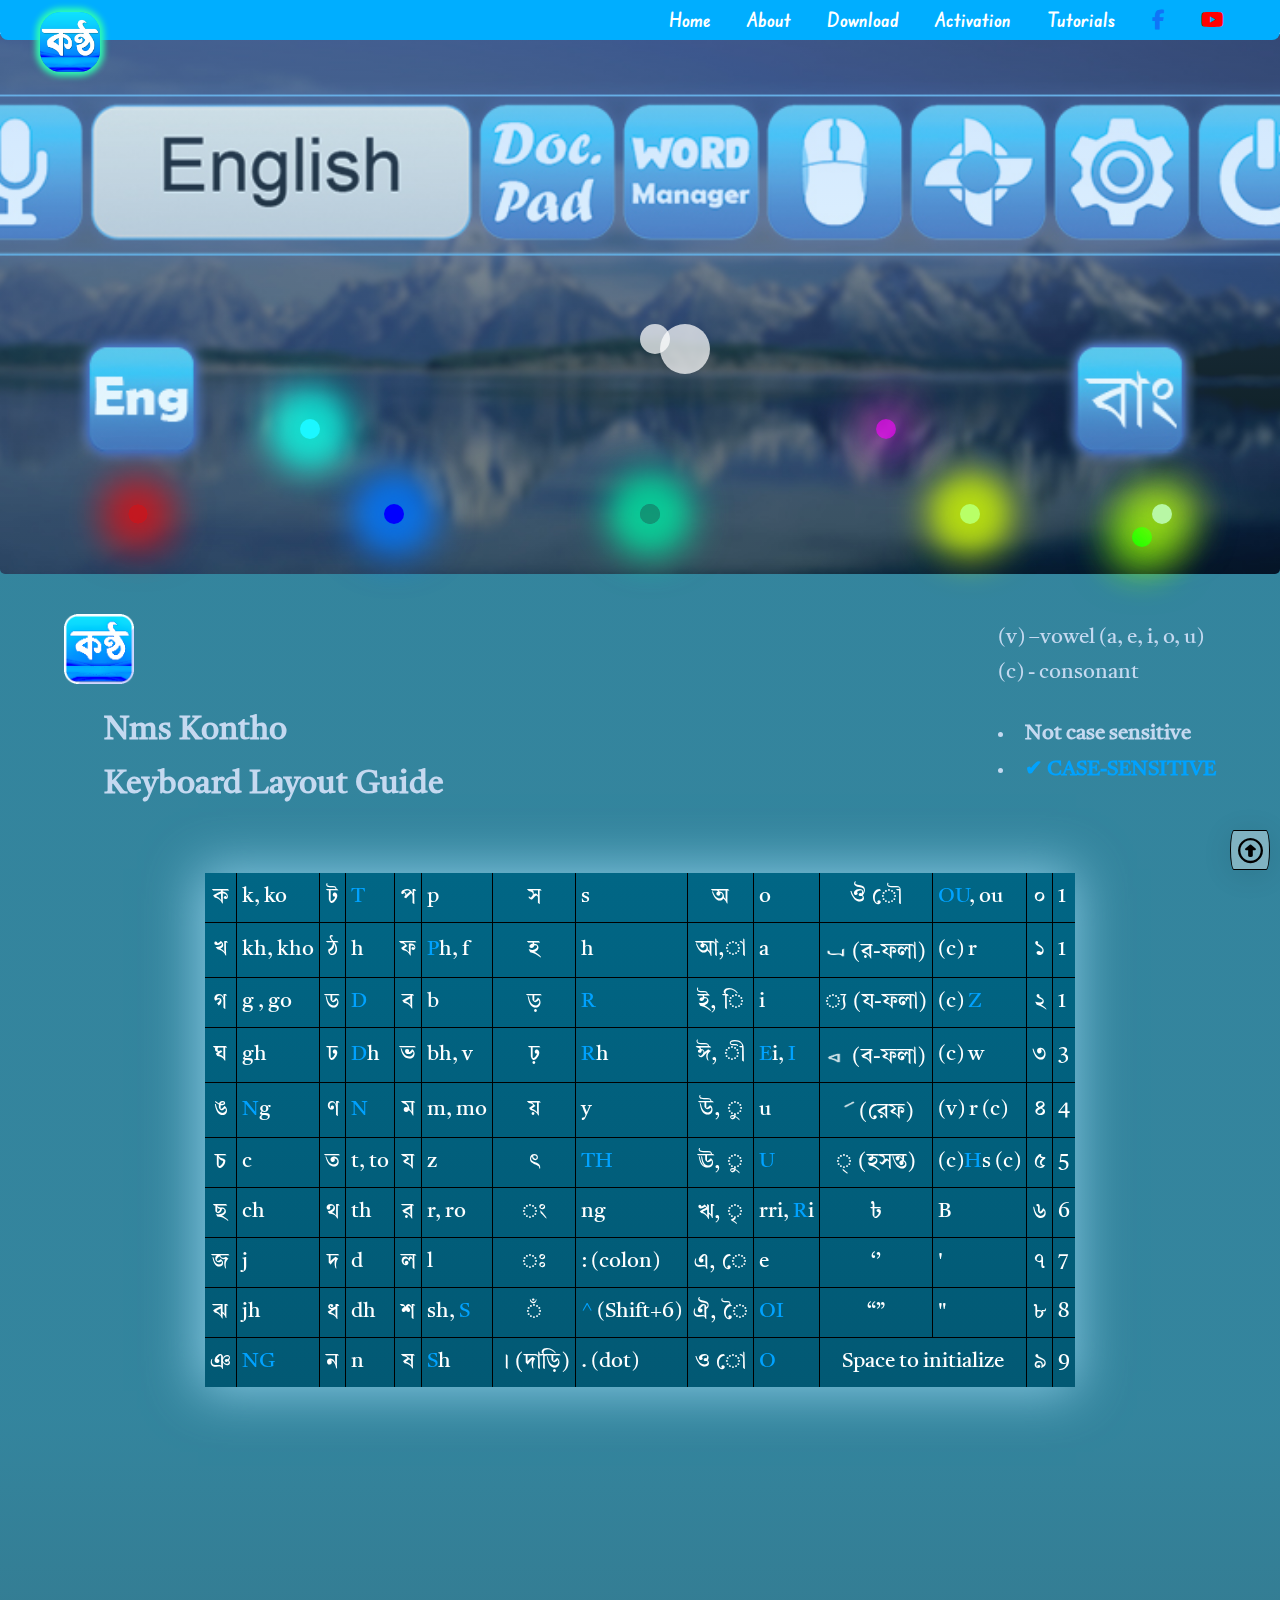
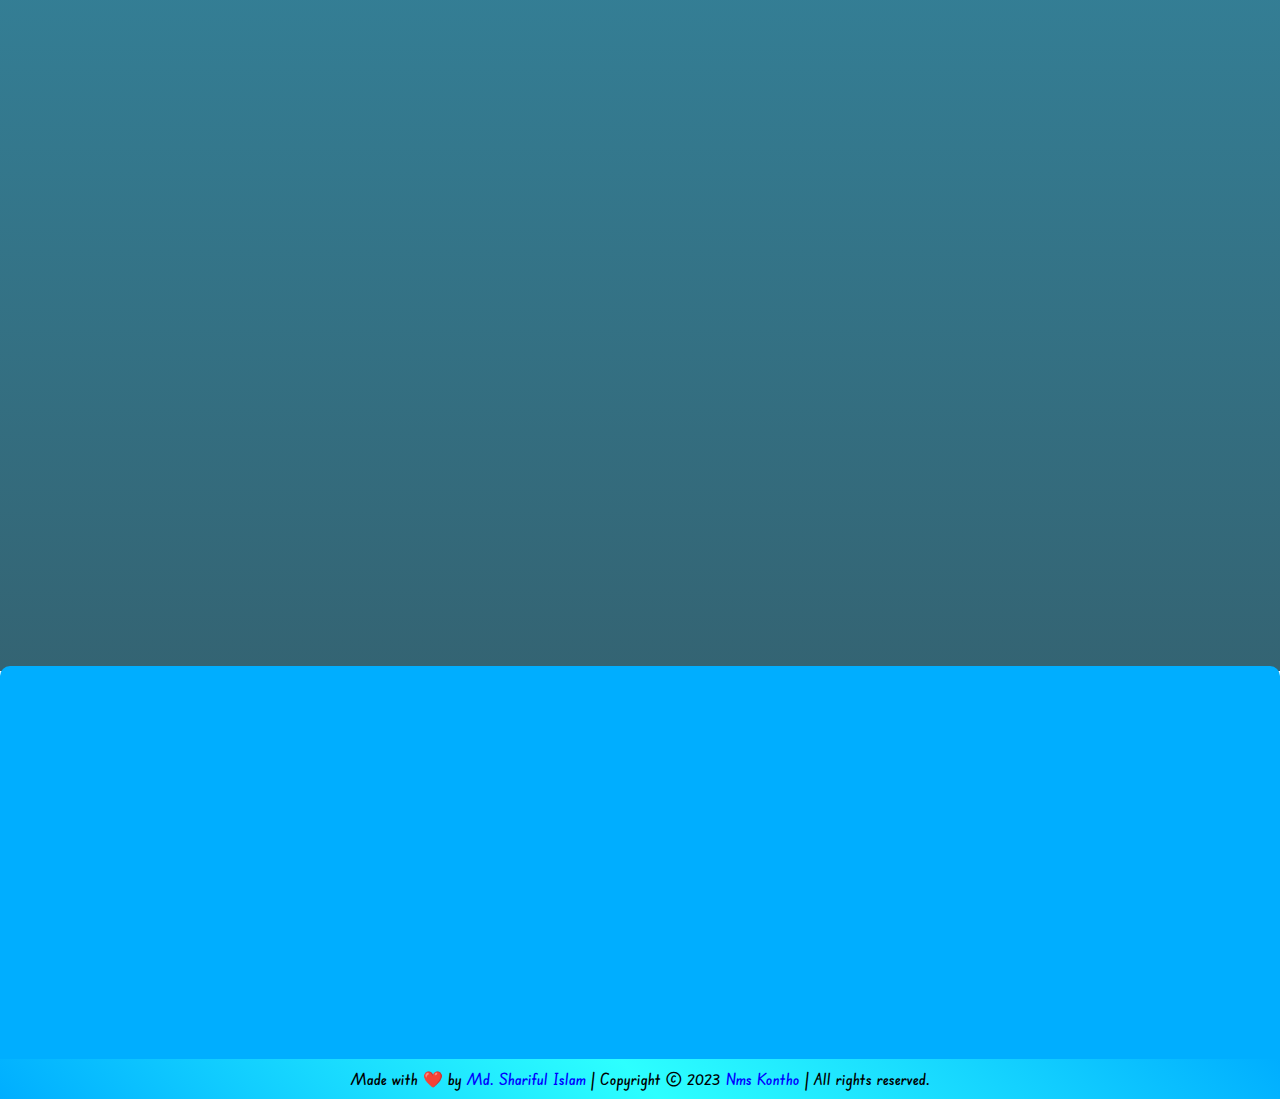
<file: pages/banglish-keyboardlayout.htm>
<!DOCTYPE html
  PUBLIC "-//W3C//DTD XHTML 1.0 Transitional//EN" "http://www.w3.org/TR/xhtml1/DTD/xhtml1-transitional.dtd">
<html xmlns="http://www.w3.org/1999/xhtml" xml:lang="en" lang="en">

<head>
  <meta charset="UTF-8" />
  <meta http-equiv="X-UA-Compatible" content="IE=edge,chrome=1" />
  <meta http-equiv="Content-Type" content="text/html; charset=utf-8" />
  <meta name="viewport" content="width=device-width, initial-scale=1.0" />
  <title>Nms Kontho-Banglish Keyboard Layout</title>
  <meta name="title"
    content="Nms Kontho: Best Bangla typing software, Best writing software Bangla, Introducing the ultimate solution for effortless Bangla typing and English typing software" />
  <meta name="keywords"
    content="Nms Kontho, Kontho typing software, best typing software, Bangla typing software, Bangla writing software, English speech to text, Bangla speech to text, voice to text, voice to text software, voice to text in Word, speech recognition, speech to text Bangla, voice recognition, typing software" />
  <meta property="og:description"
    content="Kontho typing software, bangla typing software, English typing, Speech recognition software, Bangla speech-to-text software " />
  <meta name="next-head-count" content="8" />

  <link rel="icon" href="../Assets/Kontho3.png" />

  <!-- Here is the CSS google font link -->
  <link rel="preconnect" href="https://fonts.googleapis.com">
  <link rel="preconnect" href="https://fonts.gstatic.com" crossorigin>
  <link href="https://fonts.googleapis.com/css2?family=Edu+SA+Beginner:wght@400;500;600;700&family=Poppins:ital,wght@0,300;0,400;0,500;0,600;0,700;0,900;1,300;1,400;1,700;1,800&family=Tiro+Bangla:ital@0;1&display=swap" rel="stylesheet">
  
  <!-- Here is the AOS CSS CDN link -->
  <link rel="stylesheet" href="https://unpkg.com/aos@next/dist/aos.css" />

  <!-- Here is the Fontawesome CDN link  -->
  <link rel="stylesheet" href="https://cdnjs.cloudflare.com/ajax/libs/font-awesome/6.4.2/css/all.min.css" />

  <!-- Here is the CSS link -->
  <link rel="stylesheet" href="../CSS/Style.css" />
  <link rel="stylesheet" href="../CSS/Banglish-KeyboardLayout-map.css">
</head>

<body>
  <header>
    <div class="nav_image">
      <a href="../index.html" title="Home Page">
        <img src="../Assets/Kontho3.png" alt="Logo" height="55px" width="55px" />
      </a>
    </div>

    <nav>
      <div class="mainmenu" id="mainmenu">
        <i class="fa fa-times" onclick="hideMenu()"></i>
        <ul>
          <li><a href="../index.html">Home</a></li>
          <li><a href="../pages/about.html">About</a></li>
          <li><a href="../pages/download.html"> Download</a></li>
          <li><a href="../pages/activation.html">Activation</a></li>
          <li><a href="../pages/tutorials.html">Tutorials</a></li>
          <li>
            <a href="https://www.facebook.com/profile.php?id=100093403287567" target="_blank" class="facebook"><i
                class="fab fa-facebook-f"></i></a>
          </li>
          <li>
            <a href="https://youtu.be/zbtELYJaAJU" target="_blank" class="youtube"><i class="fab fa-youtube"></i></a>
          </li>
        </ul>
      </div>
      <i class="fa fa-bars" onclick="showMenu()"></i>
    </nav>
  </header>


  <section class="space-sub" data-aos="fade-down">
    <div class="smoke"></div>
    <div>
      <div class="bubble" style="left: 10%; animation-delay: 0s;"></div>
      <div class="bubble" style="right: 10%; bottom: 5%; animation-delay: 0s;"></div>
      <div class="bubble" style="left: 30%; animation-delay: 1s;"></div>
      <div class="bubble" style="right: 30%;  bottom: 25%; animation-delay: 1s;"></div>
      <div class="bubble" style="left: 50%; animation-delay: 2s;"></div>
      <div class="bubble" style="left: 75%; animation-delay: 0s;"></div>
      <div class="bubble" style="right: 75%; bottom: 25%; animation-delay: 2s;"></div>
      <div class="bubble" style="left: 90%; animation-delay: 2s;"></div>

    </div>
  </section>

  <section class="banglishlayout">
    <div class="banglishhead" data-aos="fade-down">
      <div class="headleft" data-aos="zoom-in">
        <img class="konthologo" src="../Assets/Logo_new.png" width="70" height="70" alt="logo" />
        <h2 data-aos="zoom-in">
          Nms Kontho <br />
          Keyboard Layout Guide
        </h2>
      </div>
      <div class="headright">
        <p data-aos="zoom-in">
          (v) –vowel (a, e, i, o, u)
          <br>
          (c) - consonant
        </p>
        <br>
        <ul>
          <li data-aos="zoom-in">Not case sensitive</li>
          <li data-aos="zoom-in"><span>✔ CASE-SENSITIVE</span></li>
        </ul>
      </div>
    </div>

    <div class="consonantTable" data-aos="fade-right">
      <table>
        <tr>
          <td class="ban" style="border-top: none; border-left: none;">
            ক
          </td>
          <td class="eng" style="border-top: none;">
            k, ko
          </td>
          <td class="ban" style="border-top: none;">
            ট
          </td>
          <td class="eng" style="border-top: none;">
            <span>T</span>
          </td>
          <td class="ban" style="border-top: none;">
            প
          </td>
          <td class="eng" style="border-top: none;">
            p
          </td>
          <td class="ban" style="border-top: none;">
            স
          </td>
          <td class="eng" style="border-top: none;">
            s
          </td>
          <td class="ban" style="border-top: none;">
            অ
          </td>
          <td class="eng" style="border-top: none;">
            o
          </td>
          <td class="ban" style="border-top: none;">
            ঔ ৌ
          </td>
          <td class="eng" style="border-top: none;">
            <span>OU</span>,
            ou
          </td>
          <td class="ban" style="border-top: none;">
            ০
          </td>
          <td class="eng" style="border-top: none; border-right: none;">
            1
          </td>
        </tr>
        <tr>
          <td class="ban" style="border-left: none;">
            খ
          </td>
          <td class="eng">
            kh, kho
          </td>
          <td class="ban">
            ঠ
          </td>
          <td class="eng">
            h
          </td>
          <td class="ban">
            ফ
          </td>
          <td class="eng">
            <span>P</span>h, f
          </td>
          <td class="ban">
            হ
          </td>
          <td class="eng">
            h
          </td>
          <td class="ban">
            আ,া
          </td>
          <td class="eng">
            a
          </td>
          <td class="ban">
            <img src="../Assets/roFola.png" alt="র"> (র-ফলা)
          </td>
          <td class="eng">
            (c) r
          </td>
          <td class="ban">
            ১
          </td>
          <td class="eng" style="border-right: none;">
            1
          </td>
        </tr>
        <tr>
          <td class="ban" style="border-left: none;">
            গ
          </td>
          <td class="eng">
            g , go
          </td>
          <td class="ban">
            ড
          </td>
          <td class="eng">
            <span>D</span>
          </td>
          <td class="ban">
            ব
          </td>
          <td class="eng">
            b
          </td>
          <td class="ban">
            ড়
          </td>
          <td class="eng">
            <span>R</span>
          </td>
          <td class="ban">
            ই, ি
          </td>
          <td class="eng">
            i
          </td>
          <td class="ban">
            ্য (য-ফলা)
          </td>
          <td class="eng">
            (c) <span>Z</span>
          </td>
          <td class="ban">
            ২
          </td>
          <td class="eng" style="border-right: none;">
            1
          </td>
        </tr>
        <tr>
          <td class="ban" style="border-left: none;">
            ঘ
          </td>
          <td class="eng">
            gh
          </td>
          <td class="ban">
            ঢ
          </td>
          <td class="eng">
            <span>D</span>h
          </td>
          <td class="ban">
            ভ
          </td>
          <td class="eng">
            bh, v
          </td>
          <td class="ban">
            ঢ়
          </td>
          <td class="eng">
            <span>R</span>h
          </td>
          <td class="ban">
            ঈ, ী
          </td>
          <td class="eng">
            <span>E</span>i, <span>I</span>
          </td>
          <td class="ban">
            <img src="../Assets/bofolla.png" alt="ব"> (ব-ফলা)
          </td>
          <td class="eng">
            (c) w
          </td>
          <td class="ban">
            ৩
          </td>
          <td class="eng" style="border-right: none;">
            3
          </td>
        </tr>
        <tr>
          <td class="ban" style="border-left: none;">
            ঙ
          </td>
          <td class="eng">
            <span>N</span>g
          </td>
          <td class="ban">
            ণ
          </td>
          <td class="eng">
            <span>N</span>
          </td>
          <td class="ban">
            ম
          </td>
          <td class="eng">
            m, mo
          </td>
          <td class="ban">
            য়
          </td>
          <td class="eng">
            y
          </td>
          <td class="ban">
            উ, ু
          </td>
          <td class="eng">
            u
          </td>
          <td class="ban">
            <img src="../Assets/ref.png" alt="র্">(রেফ)
          </td>
          <td class="eng">
            (v) r (c)
          </td>
          <td class="ban">
            ৪
          </td>
          <td class="eng" style="border-right: none;">
            4
          </td>
        </tr>
        <tr>
          <td class="ban" style="border-left: none;">
            চ
          </td>
          <td class="eng">
            c
          </td>
          <td class="ban">
            ত
          </td>
          <td class="eng">
            t, to
          </td>
          <td class="ban">
            য
          </td>
          <td class="eng">
            z
          </td>
          <td class="ban">
            ৎ
          </td>
          <td class="eng">
            <span>TH</span>
          </td>
          <td class="ban">
            ঊ, ু
          </td>
          <td class="eng">
            <span>U</span>
          </td>
          <td class="ban">
            ্ (হসন্ত)
          </td>
          <td class="eng">
            (c)<span>H</span>s (c)
          </td>
          <td class="ban">
            ৫
          </td>
          <td class="eng" style="border-right: none;">
            5
          </td>
        </tr>
        <tr>
          <td class="ban" style="border-left: none;">
            ছ
          </td>
          <td class="eng">
            ch
          </td>
          <td class="ban">
            থ
          </td>
          <td class="eng">
            th
          </td>
          <td class="ban">
            র
          </td>
          <td class="eng">
            r, ro
          </td>
          <td class="ban">
            ং
          </td>
          <td class="eng">
            ng
          </td>
          <td class="ban">
            ঋ, ৃ
          </td>
          <td class="eng">
            rri, <span>R</span>i
          </td>
          <td class="ban">
            ৳
          </td>
          <td class="eng">
            B
          </td>
          <td class="ban">
            ৬
          </td>
          <td class="eng" style="border-right: none;">
            6
          </td>
        </tr>
        <tr>
          <td class="ban" style="border-left: none;">
            জ
          </td>
          <td class="eng">
            j
          </td>
          <td class="ban">
            দ
          </td>
          <td class="eng">
            d
          </td>
          <td class="ban">
            ল
          </td>
          <td class="eng">
            l
          </td>
          <td class="ban">
            ঃ
          </td>
          <td class="eng">
            : (colon)
          </td>
          <td class="ban">
            এ, ে
          </td>
          <td class="eng">
            e
          </td>
          <td class="ban">
            ‘’
          </td>
          <td class="eng">
            '
          </td>
          <td class="ban">
            ৭
          </td>
          <td class="eng" style="border-right: none;">
            7
          </td>
        </tr>
        <tr style="height:23pt">
          <td class="ban" style="border-left: none;">
            ঝ
          </td>
          <td class="eng">
            jh
          </td>
          <td class="ban">
            ধ
          </td>
          <td class="eng">
            dh
          </td>
          <td class="ban">
            শ
          </td>
          <td class="eng">
            sh, <span>S</span>
          </td>
          <td class="ban">
            ‍ঁ
          </td>
          <td class="eng">
            <span>^</span> (Shift+6)
          </td>
          <td class="ban">
            ঐ, ৈ
          </td>
          <td class="eng">
            <span>OI</span>
          </td>
          <td class="ban">
            “”
          </td>
          <td class="eng">
            "
          </td>
          <td class="ban">
            ৮
          </td>
          <td class="eng" style="border-right: none;">
            8
          </td>
        </tr>
        <tr>
          <td class="ban" style="border-left: none; border-bottom: none;">
            ঞ
          </td>
          <td class="eng" style="border-bottom: none;">
            <span>NG</span>
          </td>
          <td class="ban" style="border-bottom: none;">
            ন
          </td>
          <td class="eng" style="border-bottom: none;">
            n
          </td>
          <td class="ban" style="border-bottom: none;">
            ষ
          </td>
          <td class="eng" style="border-bottom: none;">
            <span>S</span>h
          </td>
          <td class="ban" style="border-bottom: none;">
            । (দাড়ি)
          </td>
          <td class="eng" style="border-bottom: none;">
            . (dot)
          </td>
          <td class="ban" style="border-bottom: none;">
            ও ো
          </td>
          <td class="eng" style="border-bottom: none;">
            <span>O</span>
          </td>
          <td colspan="2" class="eng" style="border-bottom: none; text-align: center;">
            Space to initialize
          </td>
          <td class="ban" style="border-bottom: none;">
            ৯
          </td>
          <td class="eng" style="border-bottom: none; border-right: none;">
            9
          </td>
        </tr>
      </table>
    </div>
    <div class="row">
      <div class="row1" data-aos="fade-down">
        <p>যুক্তবর্ণ লেখার সাধারণ নিয়ম: অক্ষর + হসন্ত (্) + অক্ষর | যেমন: ক + ্ + ষ = ক্ষ, ক + ্ + ত = ক্ত, ক + ্ + ক =
          ক্ক</p>
      </div>
      <div class="row2" data-aos="fade-up">
        <p>এছাড়াও বহুল ব্যবহৃত যুক্তবর্ণগুলো নিম্নাক্ত উপায়ে সহজে লেখা যায়</p>
      </div>
    </div>
    <div class="jointCharTable" data-aos="fade-right">
      <div class="row3" data-aos="fade-down">
        <span >✔ Example color:</span>
        <span class="box">. . .</span>
      </div>
      <table>
        <tr>
          <td class="ban">
            ক্ষ
          </td>
          <td class="eng">
            <span>KH
              <br>
              kkh
            </span>
          </td>
          <td class="ban">
            ক্ষমা- <span>KH</span>oma, ক্ষয়- <span>KH</span>oy
            <br>
            শিক্ষা- shi<span>kkh</span>a
          </td>
          <td class="ban">
            ক্ক
          </td>
          <td class="eng">
            <span>kk</span>
          </td>
          <td class="eng">
            বৃক্ক- brri<span>kk</span>
          </td>
          <td class="ban">
            ঞ্চ
          </td>
          <td class="eng">
            <span>nc</span>
          </td>
          <td class="ban">
            অঞ্চল- o<span>nc</span>l
          </td>
        </tr>
        <tr>
          <td class="ban">
            ক্ত
          </td>
          <td class="eng">
            <span>kt</span>
          </td>
          <td class="ban">
            রক্ত- ro<span>kt</span>o, ভক্ত- bho<span>kt</span>o
          </td>
          <td class="ban">
            ড্ড
          </td>
          <td class="eng">
            <span>DD</span>
          </td>
          <td class="ban">
            আড্ডা- a<span>DD</span>a
          </td>
          <td class="ban">
            ঞ্ছ
          </td>
          <td class="eng">
            <span>nch</span>
          </td>
          <td class="ban">
            লাঞ্ছনা- la<span>nch</span>ona
          </td>
        </tr>
        <tr>
          <td class="ban">
            স্ত
          </td>
          <td class="eng">
            <span>st</span>
          </td>
          <td class="ban">
            সস্তা- so<span>st</span>a
          </td>
          <td class="ban">
            ঙ্ক
          </td>
          <td class="eng">
            <span>nk</span>
          </td>
          <td class="ban">
            অঙ্ক- o<span>nk</span>o
          </td>
          <td class="ban">
            গ্ন
          </td>
          <td class="eng">
            <span>gn</span>
          </td>
          <td class="ban">
            অগ্নি- o<span>gn</span>i
          </td>
        </tr>

        <tr>
          <td class="ban">
            ্,
          </td>
          <td class="eng">
            <span>Hs</span>
          </td>
          <td class="ban">
            স(so)+ স(s) +<span> <br>(্ Hs)</span> ত (+t) = সস্তা
          </td>
          <td class="ban">
            ঙ্গ
          </td>
          <td class="eng">
            <span>ngo</span>
          </td>
          <td class="ban">
            অঙ্গ- o<span>ngo</span>
          </td>
          <td class="ban">
            চ্ছ
          </td>
          <td class="ban">
            <span>cch</span>
          </td>
          <td class="ban">
            ইচ্ছা- i<span>cch</span>a,<br>
            স্বচ্ছ-sw<span>cch</span>o
          </td>
        </tr>
        <tr>
          <td class="ban">
            ক্ল
          </td>
          <td class="eng">
            <span>kl</span>
          </td>
          <td class="ban">
            ক্লান্ত- <span>kl</span>anto
          </td>
          <td class="ban">
            ঞ্জ
          </td>
          <td class="eng">
            <span>nj</span>
          </td>
          <td class="ban">
            গুঞ্জন- gu<span>nj</span>on
          </td>
          <td class="ban">
            জ্ঞ
          </td>
          <td class="eng">
            <span>gg</span>
          </td>
          <td class="ban">
            বিজ্ঞান- bi<span>gg</span>an
          </td>
        </tr>
        <tr>
          <td class="ban">
            ক্র
          </td>
          <td class="eng">
            <span>kr</span>
          </td>
          <td class="ban">
            ক্রম- <span>kr</span>om
          </td>
          <td class="ban">
            দ্ম
          </td>
          <td class="eng">
            <span>dm</span>
          </td>
          <td class="ban">
            পদ্মা-p<span>dm</span>a
          </td>
          <td class="ban">
            ন্ধ
          </td>
          <td class="eng">
            <span>ndh</span>
          </td>
          <td class="ban">
            অন্ধ- o<span>ndh</span>
          </td>
        </tr>
        <tr>
          <td class="ban">
            ষ্ট
          </td>
          <td class="eng">
            <span>ShT</span>
          </td>
          <td class="ban">
            বৃষ্টি- brri<span>ShT</span>i
          </td>
          <td class="ban">
            ন্ড
          </td>
          <td class="eng">
            <span>nD</span>
          </td>
          <td class="ban">
            কান্ড- ka<span>nD</span>o
          </td>
          <td class="ban">
            স্থ
          </td>
          <td class="eng">
            <span>sth</span>
          </td>
          <td class="ban">
            সুস্থ- su<span>sth</span>o
          </td>
        </tr>
        <tr>
          <td class="ban">
            ৃ
          </td>
          <td class="eng">
            <span>rri</span>
          </td>
          <td class="ban">
            সৃ(<span>srri</span>), ষ্টি(ShTi) = সৃষ্টি (<span>srri</span>ShTi)
          </td>
          <td class="ban">
            শ্ব
          </td>
          <td class="eng">
            <span>shw</span>
          </td>
          <td class="ban">
            বিশ্ব- bi<span>shw</span>
          </td>
          <td class="ban">
            গ্ধ
          </td>
          <td class="eng">
            <span>gdh</span>
          </td>
          <td class="ban">
            দগ্ধ- do<span>gdh</span>o
          </td>
        </tr>
        <tr>
          <td class="ban">
            ষ্ঠ
          </td>
          <td class="eng">
            <span>ShTh</span>
          </td>
          <td class="ban">
            নিষ্ঠুর-
            ni<span>ShTh</span>ur
          </td>
          <td class="ban">
            র‌্যা
          </td>
          <td class="eng">
            <span>raa</span>
          </td>
          <td class="ban">
            র‌্যাপিড- <span>raa</span>pid
          </td>
          <td class="ban">
            <img src="../Assets/ref.png" alt="র্">
          </td>
          <td class="eng">
            <span>rr</span>
          </td>
          <td class="ban">
            বর্ষা- bo<span>rr</span>Sha
          </td>
        </tr>
      </table>
    </div>

    <div class="row">
      <div class="pdfdownload" data-aos="fade-down">
        <p>If you don't see any alphabet clearly by any chance or font is broken, you can download Nms Kontho Banglish Keyboard Layout Map as a PDF file. Click to download button bellow and then save it to your laptop/desktop:</p>
      </div>
      <a href="../Assets/Nms-KboardLayout-Map.pdf" target="_blank" data-aos="fade-up" class="konthobtn2">Download as a PDF</a>
    </div>
  </section>




  <footer>
    <div class="footer-row">
      <div class="footer-col">
        <h4 data-aos="fade-down">Info</h4>
        <ul class="links" data-aos="fade-up">
          <li><a href="../index.html#features">Kontho Features</a></li>
          <li><a href="../pages/contact.html">Contact us</a></li>
          <li><a href="../index.html#faq">FAQ</a></li>
          <li><a href="../pages/activation.html#trialoffer">Trial Offer</a></li>
          <li><a href="../pages/activation.html#subscription-plans">Subscription Plans</a></li>
        </ul>
      </div>

      <div class="footer-col">
        <h4 data-aos="fade-down">Legal</h4>
        <ul class="links" data-aos="fade-up">
          <li><a href="../pages/privacy-policy.html">Privacy Policy</a></li>
          <li><a href="#">License</a></li>
          <li><a href="#">Customer Agreement</a></li>
          <li><a href="#">Security</a></li>

        </ul>
      </div>

      <div class="footer-col">
        <h4 data-aos="fade-down">Explore</h4>
        <ul class="links" data-aos="fade-up">
          <li><a href="#">Updates History</a></li>
          <li><a href="#">New Feature</a></li>
        </ul>
        <br>
        <h4 data-aos="fade-down" style="margin-bottom: -10px;">Layout Map</h4>
        <ul class="links" data-aos="fade-up">
          <li><a href="../pages/banglish-keyboardlayout.htm">Banglish</a></li>
          <li><a href="../pages/nirala-keyboard-layout_guide.html">Nirala</a></li>
      </ul>
      </div>



      <div class="footer-col">
        <h4 data-aos="fade-down">Newsletter</h4>
        <p data-aos="fade-up">
          Subscribe to our newsletter for news, updates, helpful tips, and
          exclusive offers.
        </p>

        <form action="#" data-aos="zoom-in">
          <div class="Newsletter">
            <input type="text" id="email" class="input-group-input" required>
            <label for="email" class="input-group-label">Enter your email</label>
          </div>
          <button type="submit">SUBSCRIBE</button>
        </form>

        <div class="icons" data-aos="fade-up">
          <a href="https://www.facebook.com/profile.php?id=100093403287567" target="_blank" class="facebook"><i
              class="fab fa-facebook-f"></i></a>
          <a href="https://youtu.be/zbtELYJaAJU" target="_blank" class="youtube"><i class="fab fa-youtube"></i></a>
          <a href="" target="_blank" class="github"><i class="fa-brands fa-github"></i></a>

        </div>
      </div>
    </div>
    <div class="footer-row2">
      <div>
        <p>Made with <abbr style="text-decoration: none;" title="Heart">❤️</abbr> by <a
            href="https://www.facebook.com/Shariful797" style="text-decoration: none; color: blue;">Md. Shariful
            Islam</a></p>
      </div>
      <div>
        <p> <span class="one">|</span>Copyright © 2023 <a href="https://www.facebook.com/profile.php?id=100093403287567"
            style="text-decoration: none; color: blue;"> <abbr style="text-decoration: none;"
              title="Nabil Mustafa's Kontho">Nms Kontho</abbr></a> | All rights reserved.</p>
      </div>
    </div>
  </footer>

  <!-- Don't change this for buttom to top scrol can use a different icon from bellow here -->
  <div id="bottom2top">
    <button id="buttomtotop" aria-label="Buttom to Top Scroll">
      <i class="fa-regular fa-circle-up"></i>
    </button>
  </div>
  <div id="circle1" class="circle"></div>
  <div id="circle2" class="circle1"></div>

  <!-- Here is the Main JavaScript link-->
  <script src="../JavaScript/JavaScript.js"></script>

  <!-- Here is the AOS Js CDN link -->
  <script src="https://unpkg.com/aos@next/dist/aos.js"></script>
  <script>
    AOS.init({
      offset: 50,
      duration: 1200,
      easing: 'ease-in-out-back',
      delay: 0,
      //<!-- Turning off animation on Scroll for mobile device less than 768px -->
      disable: window.innerWidth < 400
    });
  </script>

</body>

</html>
</file>
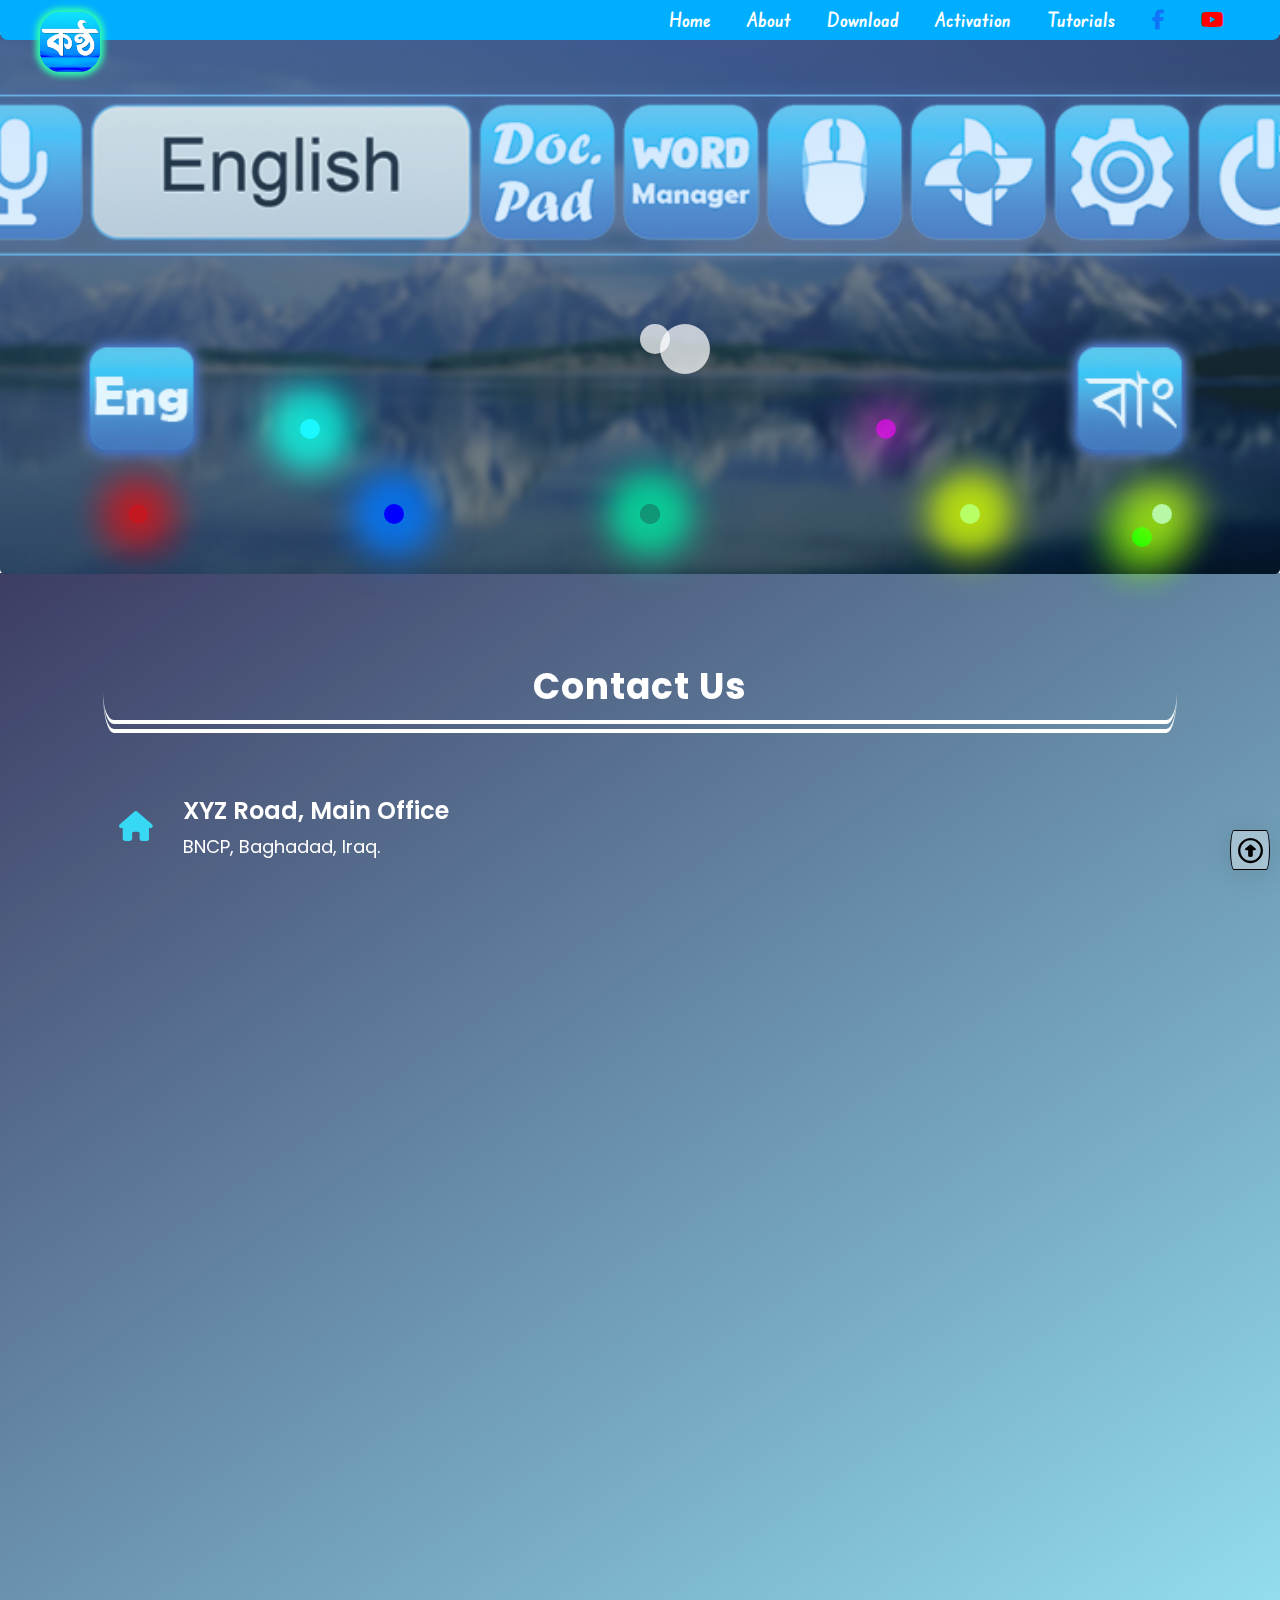
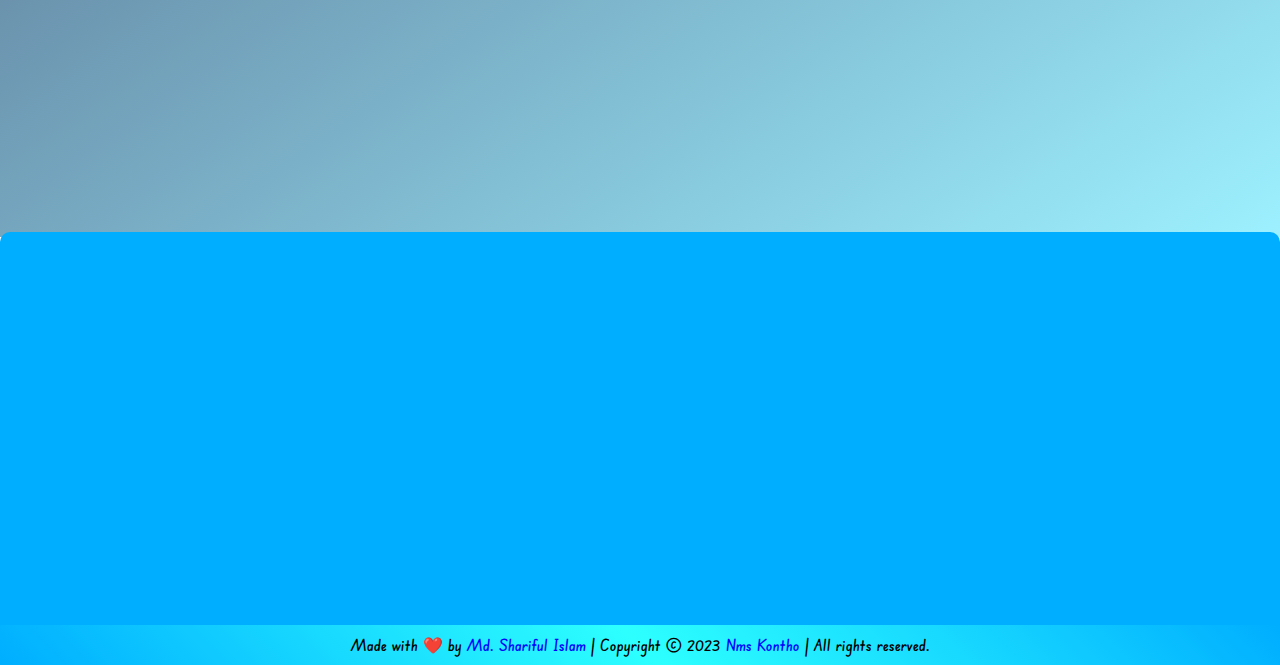
<file: pages/contact.html>
<!DOCTYPE html>
<html lang="en">

<head>
    <meta charset="UTF-8" />
    <meta http-equiv="X-UA-Compatible" content="IE=edge,chrome=1" />
    <meta http-equiv="Content-Type" content="text/html; charset=utf-8" />
    <meta name="viewport" content="width=device-width, initial-scale=1.0" />
    <title>Nms Kontho Contact</title>
    <meta name="title"
        content="Nms Kontho: Best Bangla typing software, Best writing software Bangla, Introducing the ultimate solution for effortless Bangla typing and English typing software" />
    <meta name="keywords"
        content="Nms Kontho, Kontho typing software, best typing software, Bangla typing software, Bangla writing software, English speech to text, Bangla speech to text, voice to text, voice to text software, voice to text in Word, speech recognition, speech to text Bangla, voice recognition, typing software" />
    <meta property="og:description"
        content="Kontho typing software, bangla typing software, English typing, Speech recognition software, Bangla speech-to-text software " />
    <meta name="next-head-count" content="8" />

    <link rel="icon" href="../Assets/Kontho3.png" />

    <!-- Here is the CSS google font link -->
    <link rel="preconnect" href="https://fonts.googleapis.com">
    <link rel="preconnect" href="https://fonts.gstatic.com" crossorigin>
    <link href="https://fonts.googleapis.com/css2?family=Edu+SA+Beginner:wght@400;500;600;700&family=Poppins:ital,wght@0,300;0,400;0,500;0,600;0,700;0,900;1,300;1,400;1,700;1,800&family=Tiro+Bangla:ital@0;1&display=swap" rel="stylesheet">

    <!-- Here is the AOS CSS CDN link -->
    <link rel="stylesheet" href="https://unpkg.com/aos@next/dist/aos.css" />
    <!-- Here is the Fontawesome CDN link  -->
    <link rel="stylesheet" href="https://cdnjs.cloudflare.com/ajax/libs/font-awesome/6.4.2/css/all.min.css" />

    <!-- Here is the CSS link -->
    <link rel="stylesheet" href="../CSS/Style.css" />
    <link rel="stylesheet" href="../CSS/Contact-style.css" />
</head>

<body>
    <header>
        <div class="nav_image">
            <a href="../index.html" title="Home Page">
                <img src="../Assets/Kontho3.png" alt="Logo" height="55px" width="55px" />
            </a>
        </div>

        <nav>
            <div class="mainmenu" id="mainmenu">
                <i class="fa fa-times" onclick="hideMenu()"></i>
                <ul>
                    <li><a href="../index.html">Home</a></li>
                    <li><a href="../pages/about.html">About</a></li>
                    <li><a href="../pages/download.html"> Download</a></li>
                    <li><a href="../pages/activation.html">Activation</a></li>
                    <li><a href="../pages/tutorials.html">Tutorials</a></li>
                    <li>
                        <a href="https://www.facebook.com/profile.php?id=100093403287567" target="_blank"
                            class="facebook"><i class="fab fa-facebook-f"></i></a>
                    </li>
                    <li>
                        <a href="https://youtu.be/zbtELYJaAJU" target="_blank" class="youtube"><i
                                class="fab fa-youtube"></i></a>
                    </li>
                </ul>
            </div>
            <i class="fa fa-bars" onclick="showMenu()"></i>
        </nav>
    </header>

    <!-- ---- Contact us page ----  -->
    <section class="space-sub" data-aos="fade-down">
        <div class="smoke"></div>
        <div>
            <div class="bubble" style="left: 10%; animation-delay: 0s"></div>
            <div class="bubble" style="right: 10%; bottom: 5%; animation-delay: 0s"></div>
            <div class="bubble" style="left: 30%; animation-delay: 1s"></div>
            <div class="bubble" style="right: 30%; bottom: 25%; animation-delay: 1s"></div>
            <div class="bubble" style="left: 50%; animation-delay: 2s"></div>
            <div class="bubble" style="left: 75%; animation-delay: 0s"></div>
            <div class="bubble" style="right: 75%; bottom: 25%; animation-delay: 2s"></div>
            <div class="bubble" style="left: 90%; animation-delay: 2s"></div>
        </div>
    </section>

    <section class="contact">
        <h2 data-aos="fade-down">Contact Us</h2>
        <!-- Sample Address Added.  -->
        <div class="address">
            <div class="addressbox" data-aos="fade-up">
                <div class="address-row" data-aos="zoom-in">
                    <i class="fa fa-home"></i>
                    <span>
                        <h5>XYZ Road, Main Office</h5>
                        <p>BNCP, Baghadad, Iraq.</p>
                    </span>
                </div>
                <div class="address-row" data-aos="zoom-in">
                    <i class="fa fa-phone"></i>
                    <span>
                        <h5>+880 0000 000 000</h5>
                        <p>Sunday to Thursday, 10AM to 9PM</p>
                    </span>
                </div>
                <div class="address-row" data-aos="zoom-in">
                    <i class="fa fa-envelope"></i>
                    <span>
                        <h5>mdnabilmustafa2021@gmail.com</h5>
                        <p>Email us your query</p>
                    </span>
                </div>
                <div class="address-row" data-aos="zoom-in">
                    <i class="fab fa-facebook"></i>
                    <span>
                        <h5>
                            <a style="text-decoration: none"
                                href="https://www.facebook.com/profile.php?id=100093403287567" target="_blank">Nms
                                Kontho</a>
                        </h5>
                        <p>Contact Us for any of Your Querry.</p>
                    </span>
                </div>
            </div>

            <div class="location" data-aos="zoom-in">
                <iframe
                    src="https://www.google.com/maps/embed?pb=!1m18!1m12!1m3!1d3339.4991829768987!2d44.65429244018535!3d33.1747725280198!2m3!1f0!2f0!3f0!3m2!1i1024!2i768!4f13.1!3m3!1m2!1s0x15578b96c85bc2df%3A0x2aa2d0c42871f6c9!2sHanwha%20main%20office!5e0!3m2!1sen!2siq!4v1696278971127!5m2!1sen!2siq"
                    width="600" height="450" style="border: 0" allowfullscreen="" loading="lazy"
                    referrerpolicy="no-referrer-when-downgrade"></iframe>
            </div>
        </div>

        <div class="box3" data-aos="fade-right">
            <form action="">
                <input data-aos="zoom-in" type="text" placeholder="Enter your full name" required />
                <input data-aos="zoom-in" type="email" placeholder="Enter your email" required />
                <input data-aos="zoom-in" type="email" placeholder="Enter the subject" required />
                <textarea data-aos="zoom-in" rows="8" placeholder="Type your message here..." required></textarea>
                <button data-aos="zoom-in" type="submit" class="konthobtn2">Send Message</button>
            </form>
        </div>
    </section>



    
    <footer>
        <div class="footer-row">
            <div class="footer-col">
                <h4 data-aos="fade-down">Info</h4>
                <ul class="links" data-aos="fade-up">
                    <li><a href="../index.html#features">Kontho Features</a></li>
                    <li><a href="../pages/contact.html">Contact us</a></li>
                    <li><a href="../index.html#faq">FAQ</a></li>
                    <li><a href="../pages/activation.html#trialoffer">Trial Offer</a></li>
                    <li><a href="../pages/activation.html#subscription-plans">Subscription Plans</a></li>
                </ul>
            </div>

            <div class="footer-col">
                <h4 data-aos="fade-down">Legal</h4>
                <ul class="links" data-aos="fade-up">
                    <li><a href="../pages/privacy-policy.html">Privacy Policy</a></li>
                    <li><a href="#">License</a></li>
                    <li><a href="#">Customer Agreement</a></li>
                    <li><a href="#">Security</a></li>

                </ul>
            </div>

            <div class="footer-col">
                <h4 data-aos="fade-down">Explore</h4>
                <ul class="links" data-aos="fade-up">
                    <li><a href="#">Updates History</a></li>
                    <li><a href="#">New Feature</a></li>
                </ul>
                <br>
                <h4 data-aos="fade-down" style="margin-bottom: -10px;">Layout Map</h4>
                <ul class="links" data-aos="fade-up">
                    <li><a href="../pages/banglish-keyboardlayout.htm">Banglish</a></li>
                    <li><a href="../pages/nirala-keyboard-layout_guide.html">Nirala</a></li>
                </ul>
            </div>



            <div class="footer-col">
                <h4 data-aos="fade-down">Newsletter</h4>
                <p data-aos="fade-up">
                    Subscribe to our newsletter for news, updates, helpful tips, and
                    exclusive offers.
                </p>

                <form action="#" data-aos="zoom-in">
                    <div class="Newsletter">
                        <input type="text" id="email" class="input-group-input" required>
                        <label for="email" class="input-group-label">Enter your email</label>
                    </div>
                    <button type="submit">SUBSCRIBE</button>
                </form>

                <div class="icons" data-aos="fade-up">
                    <a href="https://www.facebook.com/profile.php?id=100093403287567" target="_blank"
                        class="facebook"><i class="fab fa-facebook-f"></i></a>
                    <a href="https://youtu.be/zbtELYJaAJU" target="_blank" class="youtube"><i
                            class="fab fa-youtube"></i></a>
                    <a href="" target="_blank" class="github"><i class="fa-brands fa-github"></i></a>

                </div>
            </div>
        </div>
        <div class="footer-row2">
            <div>
                <p>Made with <abbr style="text-decoration: none;" title="Heart">❤️</abbr> by <a
                        href="https://www.facebook.com/Shariful797" style="text-decoration: none; color: blue;">Md.
                        Shariful Islam</a></p>
            </div>
            <div>
                <p> <span class="one">|</span>Copyright © 2023 <a
                        href="https://www.facebook.com/profile.php?id=100093403287567"
                        style="text-decoration: none; color: blue;"> <abbr style="text-decoration: none;"
                            title="Nabil Mustafa's Kontho">Nms Kontho</abbr></a> | All
                    rights reserved.</p>
            </div>
        </div>
    </footer>

    <!-- Don't change this for buttom to top scrol can use a different icon from bellow here -->
    <div id="bottom2top">
        <button id="buttomtotop" aria-label="Buttom to Top Scroll">
            <i class="fa-regular fa-circle-up"></i>
        </button>
    </div>
    <div id="circle1" class="circle"></div>
    <div id="circle2" class="circle1"></div>

    <!-- Here is the Main JavaScript link-->
    <script src="../JavaScript/JavaScript.js"></script>

    <!-- Here is the AOS Js CDN link -->
    <script src="https://unpkg.com/aos@next/dist/aos.js"></script>
    <script>
        AOS.init({
            offset: 50,
            duration: 1200,
            easing: 'ease-in-out-back',
            delay: 0,
            //<!-- Turning off animation on Scroll for mobile device less than 768px -->
            disable: window.innerWidth < 400
        });
    </script>
</body>

</html>
</file>
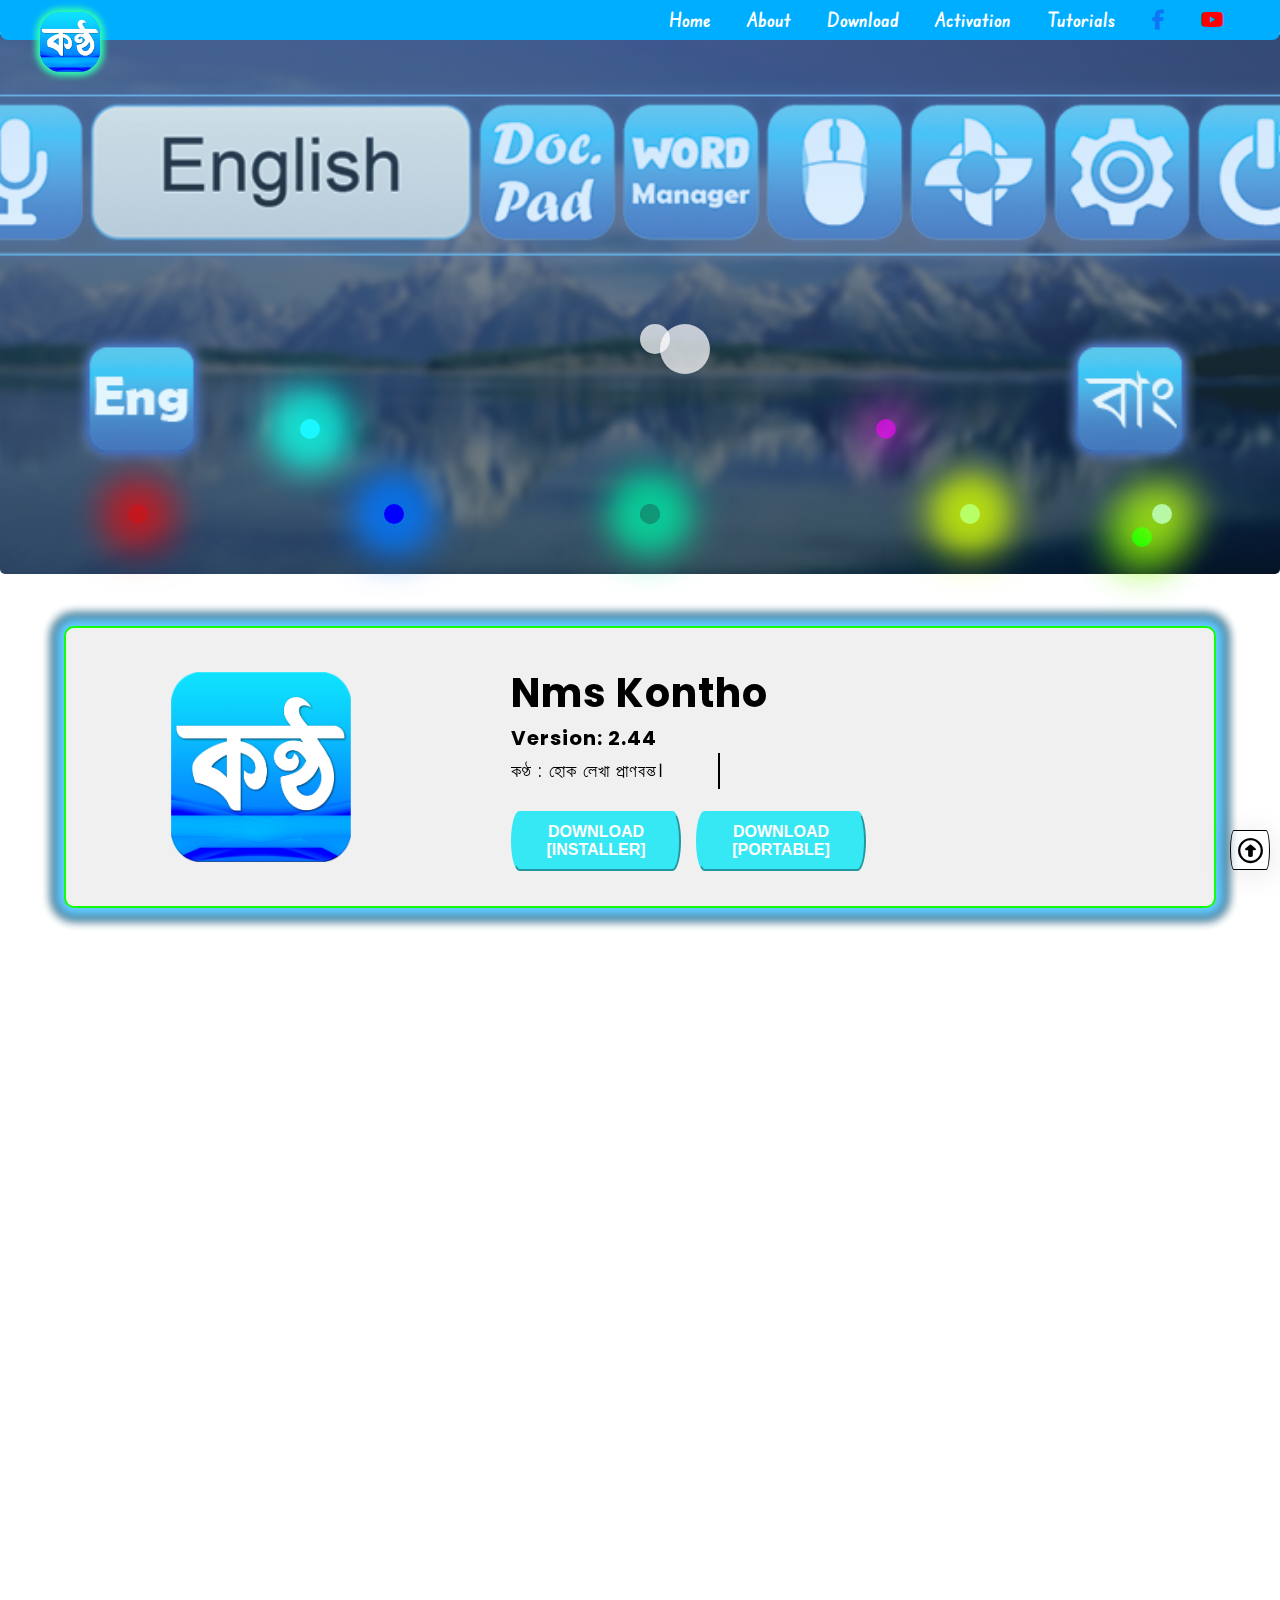
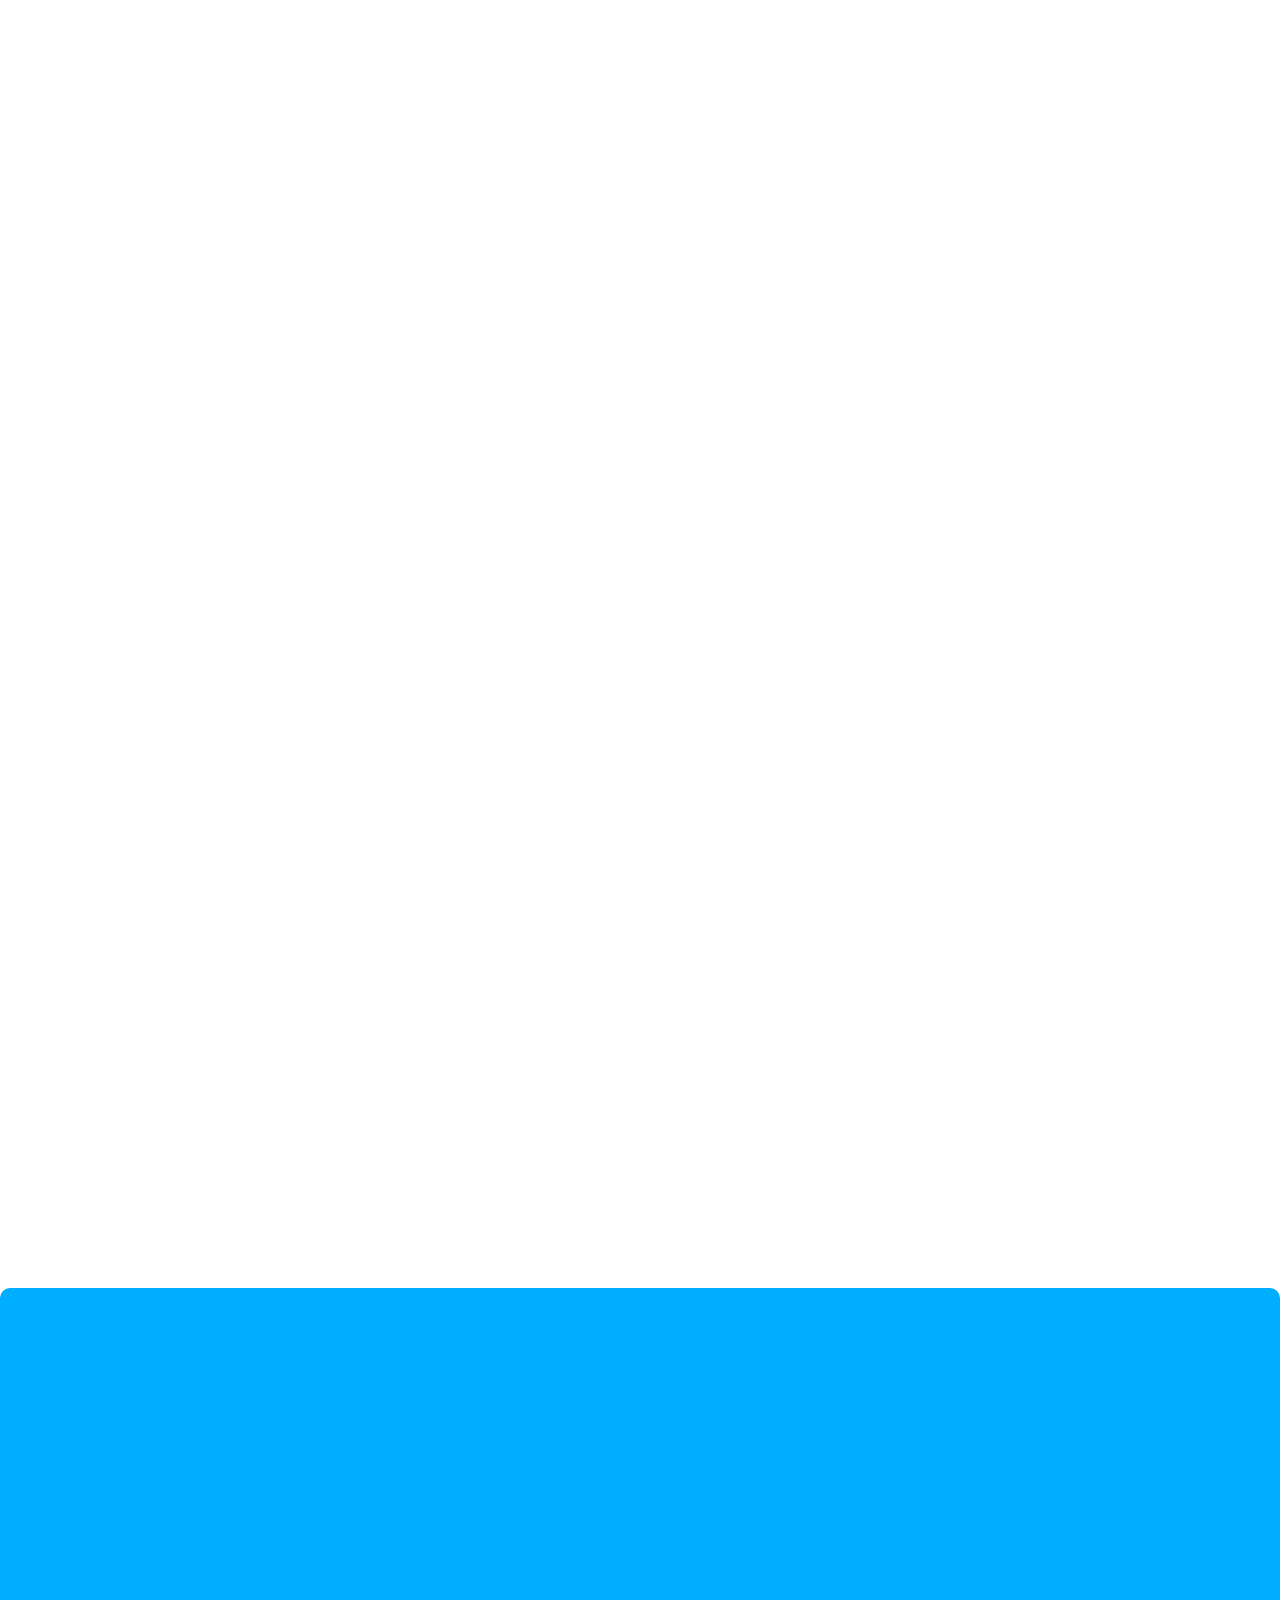
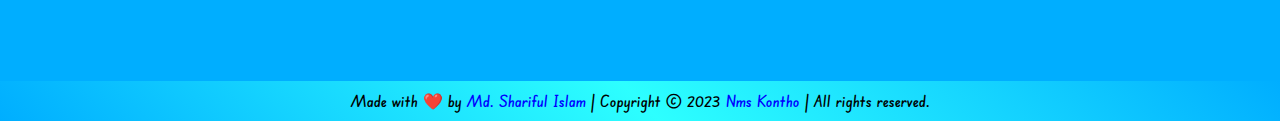
<file: pages/download.html>
<!DOCTYPE html>
<html lang="en">

<head>
  <meta charset="UTF-8" />
  <meta http-equiv="X-UA-Compatible" content="IE=edge,chrome=1" />
  <meta http-equiv="Content-Type" content="text/html; charset=utf-8" />
  <meta name="viewport" content="width=device-width, initial-scale=1.0" />
  <title>Download Nms Kontho</title>
  <meta name="title"
    content="Nms Kontho: Best Bangla typing software, Best writing software Bangla, Introducing the ultimate solution for effortless Bangla typing and English typing software" />
  <meta name="keywords"
    content="Download Nms Kontho, Download Kontho typing software, free download best typing software, free download Bangla typing software, free download Bangla writing software, free download English speech to text, free download Bangla speech to text, free download voice to text, free download voice to text software, free download voice to text in Word, free download speech recognition, free download speech to text Bangla, free download voice recognition, free download typing software" />
  <meta property="og:description"
    content="Kontho typing software, bangla typing software, English typing, Speech recognition software, Bangla speech-to-text software " />
  <meta name="next-head-count" content="8" />

  <link rel="icon" href="../Assets/Kontho3.png" />

  <!-- Here is the CSS google font link -->
  <link rel="preconnect" href="https://fonts.googleapis.com">
  <link rel="preconnect" href="https://fonts.gstatic.com" crossorigin>
  <link href="https://fonts.googleapis.com/css2?family=Edu+SA+Beginner:wght@400;500;600;700&family=Poppins:ital,wght@0,300;0,400;0,500;0,600;0,700;0,900;1,300;1,400;1,700;1,800&family=Tiro+Bangla:ital@0;1&display=swap" rel="stylesheet">

  <!-- Here is the AOS CSS CDN link -->
  <link rel="stylesheet" href="https://unpkg.com/aos@next/dist/aos.css" />

  <!-- Here is the Fontawesome CDN link  -->
  <link rel="stylesheet" href="https://cdnjs.cloudflare.com/ajax/libs/font-awesome/6.4.2/css/all.min.css" />

  <!-- Here is the CSS link -->
  <link rel="stylesheet" type="text/css" href="../CSS/Style.css" />
  <link rel="stylesheet" type="text/css" href="../CSS/Download-Style.css" />
  <link rel="stylesheet" type="text/css" href="../CSS/Activation-Style.css" />
</head>

<body>
  <header>
    <div class="nav_image">
      <a href="../index.html" title="Home Page">
        <img src="../Assets/Kontho3.png" alt="Logo" height="55px" width="55px" />
      </a>
    </div>

    <nav>
      <div class="mainmenu" id="mainmenu">
        <i class="fa fa-times" onclick="hideMenu()"></i>
        <ul>
          <li><a href="../index.html">Home</a></li>
          <li><a href="../pages/about.html">About</a></li>
          <li><a href="../pages/download.html"> Download</a></li>
          <li>
            <a href="../pages/activation.html">Activation</a>
          </li>
          <li><a href="../pages/tutorials.html">Tutorials</a></li>
          <li>
            <a href="https://www.facebook.com/profile.php?id=100093403287567" target="_blank" class="facebook"><i
                class="fab fa-facebook-f"></i></a>
          </li>
          <li>
            <a href="https://youtu.be/zbtELYJaAJU" target="_blank" class="youtube"><i class="fab fa-youtube"></i></a>
          </li>
        </ul>
      </div>
      <i class="fa fa-bars" onclick="showMenu()"></i>
    </nav>
  </header>

  <section class="space-sub" data-aos="fade-down">
    <div class="smoke"></div>
    <div>
      <div class="bubble" style="left: 10%; animation-delay: 0s"></div>
      <div class="bubble" style="right: 10%; bottom: 5%; animation-delay: 0s"></div>
      <div class="bubble" style="left: 30%; animation-delay: 1s"></div>
      <div class="bubble" style="right: 30%; bottom: 25%; animation-delay: 1s"></div>
      <div class="bubble" style="left: 50%; animation-delay: 2s"></div>
      <div class="bubble" style="left: 75%; animation-delay: 0s"></div>
      <div class="bubble" style="right: 75%; bottom: 25%; animation-delay: 2s"></div>
      <div class="bubble" style="left: 90%; animation-delay: 2s"></div>
    </div>
  </section>

  <section class="download">
    <div class="kontho-logo" data-aos="fade-down">
      <img data-aos="fade-right" src="../Assets/Kontho3.png" alt="Image" width="160px" height="160px" />
      <div class="softwaredescription">
        <div class="versiondetails" data-aos="fade-up">
          <h1 data-aos="zoom-in">Nms Kontho</h1>
          <h5 data-aos="zoom-in">Version: 2.44</h5>
          <p id="typing-text" data-aos="zoom-in">কণ্ঠ : হোক লেখা প্রাণবন্ত।</p>
        </div>
        <div class="btn-container">
          <div data-aos="fade-up">
            <button class="downloadbtn">DOWNLOAD [INSTALLER]</button>
            <input type="checkbox" class="checkbox" />
            <label for="agreementCheckbox" class="agreementtext">I have read the <b>Installation Requirement</b> and
              I've agreed
              to download <b>Nms Kontho</b> as a installer version.</label>
            <a href="https://drive.google.com/file/d/1c0DJ_cPZ06saeXgLIoD2bGBXQeHkX5f7/view" target="_blank"
              class="downloadnowbtn">Download Now</a>
          </div>

          <div data-aos="fade-up">
            <button class="downloadbtn">DOWNLOAD [PORTABLE]</button>
            <input type="checkbox" class="checkbox" />
            <label for="agreementCheckbox" class="agreementtext">I have read the <b>Installation Requirement</b> and
              I've agreed
              to download <b>Nms Kontho</b> as a installer version.</label>
            <a href="#" target="_blank" class="downloadnowbtn">Download Now</a>
          </div>
        </div>
      </div>
    </div>

    <div class="installation">
      <h2 data-aos="fade-down">Installation Requirements</h2>
      <div class="installationText" data-aos="fade-up">
        <p data-aos="zoom-in">
          <b> System Requirements: </b> To ensure a seamless installation and
          utilization of this application, your system must meet the following
          requirements. These criteria are essential to ensure optimal
          performance and provide the best possible user experience. Please
          confirm that your system meets these requirements prior to
          installation and use:
        </p>
        <p data-aos="zoom-in">
          <b> Operating system:</b> Windows 8, 10, 11, or later (Windows 8
          is the minimum requirement).
        </p>
        <p data-aos="zoom-in">
          <b> RAM:</b> Minimum 4 GB Recommended.
        </p>
        <p data-aos="zoom-in">
          <b> Disk space:</b> Minimum 190 MB Required.
        </p>
        <p data-aos="zoom-in">
         <b> Additional Information:</b> The application is currently
          only available for Windows operating systems. However, the developer
          is working on making it available for Linux and Mac as soon as
          possible. If you are using an older version of Windows, you may not be
          able to install or use the application. If you have less than 4 GB of
          RAM, the application may not perform as expected or may even crash. If
          you do not have enough disk space, the installation will fail.
        </p>
      </div>
    </div>

    <div class="installationProcess">
      <h2 data-aos="fade-down">Installation Process</h2>
      <div class="installationProcessText" data-aos="fade-up">
        <p data-aos="zoom-in">
          Lorem, ipsum dolor sit amet consectetur adipisicing elit. Sint
          similique sunt nostrum, soluta ad laborum unde dolorem doloremque
          error expedita quia quaerat illum deserunt. Consequuntur voluptatibus
          accusamus amet, inventore, voluptates nobis veritatis sed aspernatur
        </p>
        <p data-aos="zoom-in">
          Lorem, ipsum dolor sit amet consectetur adipisicing elit. Sint
          similique sunt nostrum, soluta ad laborum unde dolorem doloremque
          error expedita quia quaerat illum deserunt. Consequuntur voluptatibus
          accusamus amet, inventore, voluptates nobis veritatis sed aspernatur
        </p>
        <p data-aos="zoom-in">
          Lorem, ipsum dolor sit amet consectetur adipisicing elit. Sint
          similique sunt nostrum, soluta ad laborum unde dolorem doloremque
          error expedita quia quaerat illum deserunt. Consequuntur voluptatibus
          accusamus amet, inventore, voluptates nobis veritatis sed aspernatur
        </p>
        <p data-aos="zoom-in">
          Lorem, ipsum dolor sit amet consectetur adipisicing elit. Sint
          similique sunt nostrum, soluta ad laborum unde dolorem doloremque
          error expedita quia quaerat illum deserunt. Consequuntur voluptatibus
          accusamus amet, inventore, voluptates nobis veritatis sed aspernatur
        </p>

      </div>

    </div>
  </section>


  <!-- This Sectin Came From Activation so that their class all are same.-->
  <section class="activation">
    <h2 data-aos="fade-down">Trial Offer for First-Time Use</h2>

    <div class="trialoffer" data-aos="fade-up">
      <!-- for Bangla-->
      <p data-aos="zoom-in">
        <abbr title="Nabil Mustafa's Kontho"><b>Nms Kontho</b></abbr>
        সফ্টওয়্যার এর প্রোফেশনাল সংস্করণের জন্য একটি 7 দিনের বিনামূল্যের
        ট্রায়াল কী 🔑 পেতে, অনুগ্রহ করে
        <b><a href="https://www.facebook.com/profile.php?id=100093403287567" target="_blank" class="fa fa facebook-f">
            Nms Kontho</a></b>
        Facebook পেজ-এর মাধ্যমে যোগাযোগ করুন৷ আপনার অনুরোধ অবিলম্বে প্রক্রিয়া
        করা হবে। আপনি যদি
        <b>Nms Kontho</b>
        সফটওয়্যারটি পছন্দ করেন তবে আপনার বন্ধুদের সাথে শেয়ার করতে দ্বিধা বোধ
        করবেন না। ধন্যবাদ
        <i class="fa fa-heart" aria-hidden="true" style="color: red"></i>
      </p>
      <br />
      <!-- for English-->
      <p data-aos="zoom-in">

        To obtain a 7-day free trial key 🔑 for the Professional version of
        <abbr title="Nabil Mustafa's Kontho"><b>Nms Kontho</b></abbr>, kindly reach out through
        the
        <b><a href="https://www.facebook.com/profile.php?id=100093403287567" target="_blank" class="fa fa facebook-f">
            Nms Kontho</a></b>
        Facebook page. Your request will be processed immediately. If you like
        <b>Nms Kontho</b> software then don't hesitate to share with your
        friends. Thank you
        <i class="fa fa-heart" aria-hidden="true" style="color: red"></i>
      </p>
    </div>
  </section>

  <footer>
    <div class="footer-row">
      <div class="footer-col">
        <h4 data-aos="fade-down">Info</h4>
        <ul class="links" data-aos="fade-up">
          <li><a href="../index.html#features">Kontho Features</a></li>
          <li><a href="../pages/contact.html">Contact us</a></li>
          <li><a href="../index.html#faq">FAQ</a></li>
          <li><a href="../pages/activation.html#trialoffer">Trial Offer</a></li>
          <li><a href="../pages/activation.html#subscription-plans">Subscription Plans</a></li>
        </ul>
      </div>

      <div class="footer-col">
        <h4 data-aos="fade-down">Legal</h4>
        <ul class="links" data-aos="fade-up">
          <li><a href="../pages/privacy-policy.html">Privacy Policy</a></li>
          <li><a href="#">License</a></li>
          <li><a href="#">Customer Agreement</a></li>
          <li><a href="#">Security</a></li>

        </ul>
      </div>

      <div class="footer-col">
        <h4 data-aos="fade-down">Explore</h4>
        <ul class="links" data-aos="fade-up">
          <li><a href="#">Updates History</a></li>
          <li><a href="#">New Feature</a></li>
        </ul>
        <br>
        <h4 data-aos="fade-down" style="margin-bottom: -10px;">Layout Map</h4>
        <ul class="links" data-aos="fade-up">
          <li><a href="../pages/banglish-keyboardlayout.htm">Banglish</a></li>
          <li><a href="../pages/nirala-keyboard-layout_guide.html">Nirala</a></li>
      </ul>
      </div>



      <div class="footer-col">
        <h4 data-aos="fade-down">Newsletter</h4>
        <p data-aos="fade-up">
          Subscribe to our newsletter for news, updates, helpful tips, and
          exclusive offers.
        </p>

        <form action="#" data-aos="zoom-in">
          <div class="Newsletter">
            <input type="text" id="email" class="input-group-input" required>
            <label for="email" class="input-group-label">Enter your email</label>
          </div>
          <button type="submit">SUBSCRIBE</button>
        </form>

        <div class="icons" data-aos="fade-up">
          <a href="https://www.facebook.com/profile.php?id=100093403287567" target="_blank" class="facebook"><i
              class="fab fa-facebook-f"></i></a>
          <a href="https://youtu.be/zbtELYJaAJU" target="_blank" class="youtube"><i class="fab fa-youtube"></i></a>
          <a href="" target="_blank" class="github"><i class="fa-brands fa-github"></i></a>

        </div>
      </div>
    </div>
    <div class="footer-row2">
      <div>
        <p>Made with <abbr style="text-decoration: none;" title="Heart">❤️</abbr> by <a
            href="https://www.facebook.com/Shariful797" style="text-decoration: none; color: blue;">Md. Shariful
            Islam</a></p>
      </div>
      <div>
        <p> <span class="one">|</span>Copyright © 2023 <a href="https://www.facebook.com/profile.php?id=100093403287567"
            style="text-decoration: none; color: blue;"> <abbr style="text-decoration: none;"
              title="Nabil Mustafa's Kontho">Nms Kontho</abbr></a> | All rights reserved.</p>
      </div>
    </div>
  </footer>

  <!-- Don't change this for buttom to top scrol can use a different icon from bellow here -->
  <div id="bottom2top">
    <button id="buttomtotop" aria-label="Buttom to Top Scroll">
      <i class="fa-regular fa-circle-up"></i>
    </button>
  </div>
  <div id="circle1" class="circle"></div>
  <div id="circle2" class="circle1"></div>
  <!-- Javascript link goes here -->
  <script src="../JavaScript/JavaScript.js"></script>

  <!-- Accordion Javascript link goes here -->
  <script src="../JavaScript/DownloadConfirmation.js"></script>

  <!-- Here is the AOS Js CDN link -->
  <script src="https://unpkg.com/aos@next/dist/aos.js"></script>
  <script>
    AOS.init({
      offset: 50,
      duration: 1200,
      easing: 'ease-in-out-back',
      delay: 0,
      //<!-- Turning off animation on Scroll for mobile device less than 768px -->
      disable: window.innerWidth < 400
    });
  </script>
</body>

</html>
</file>
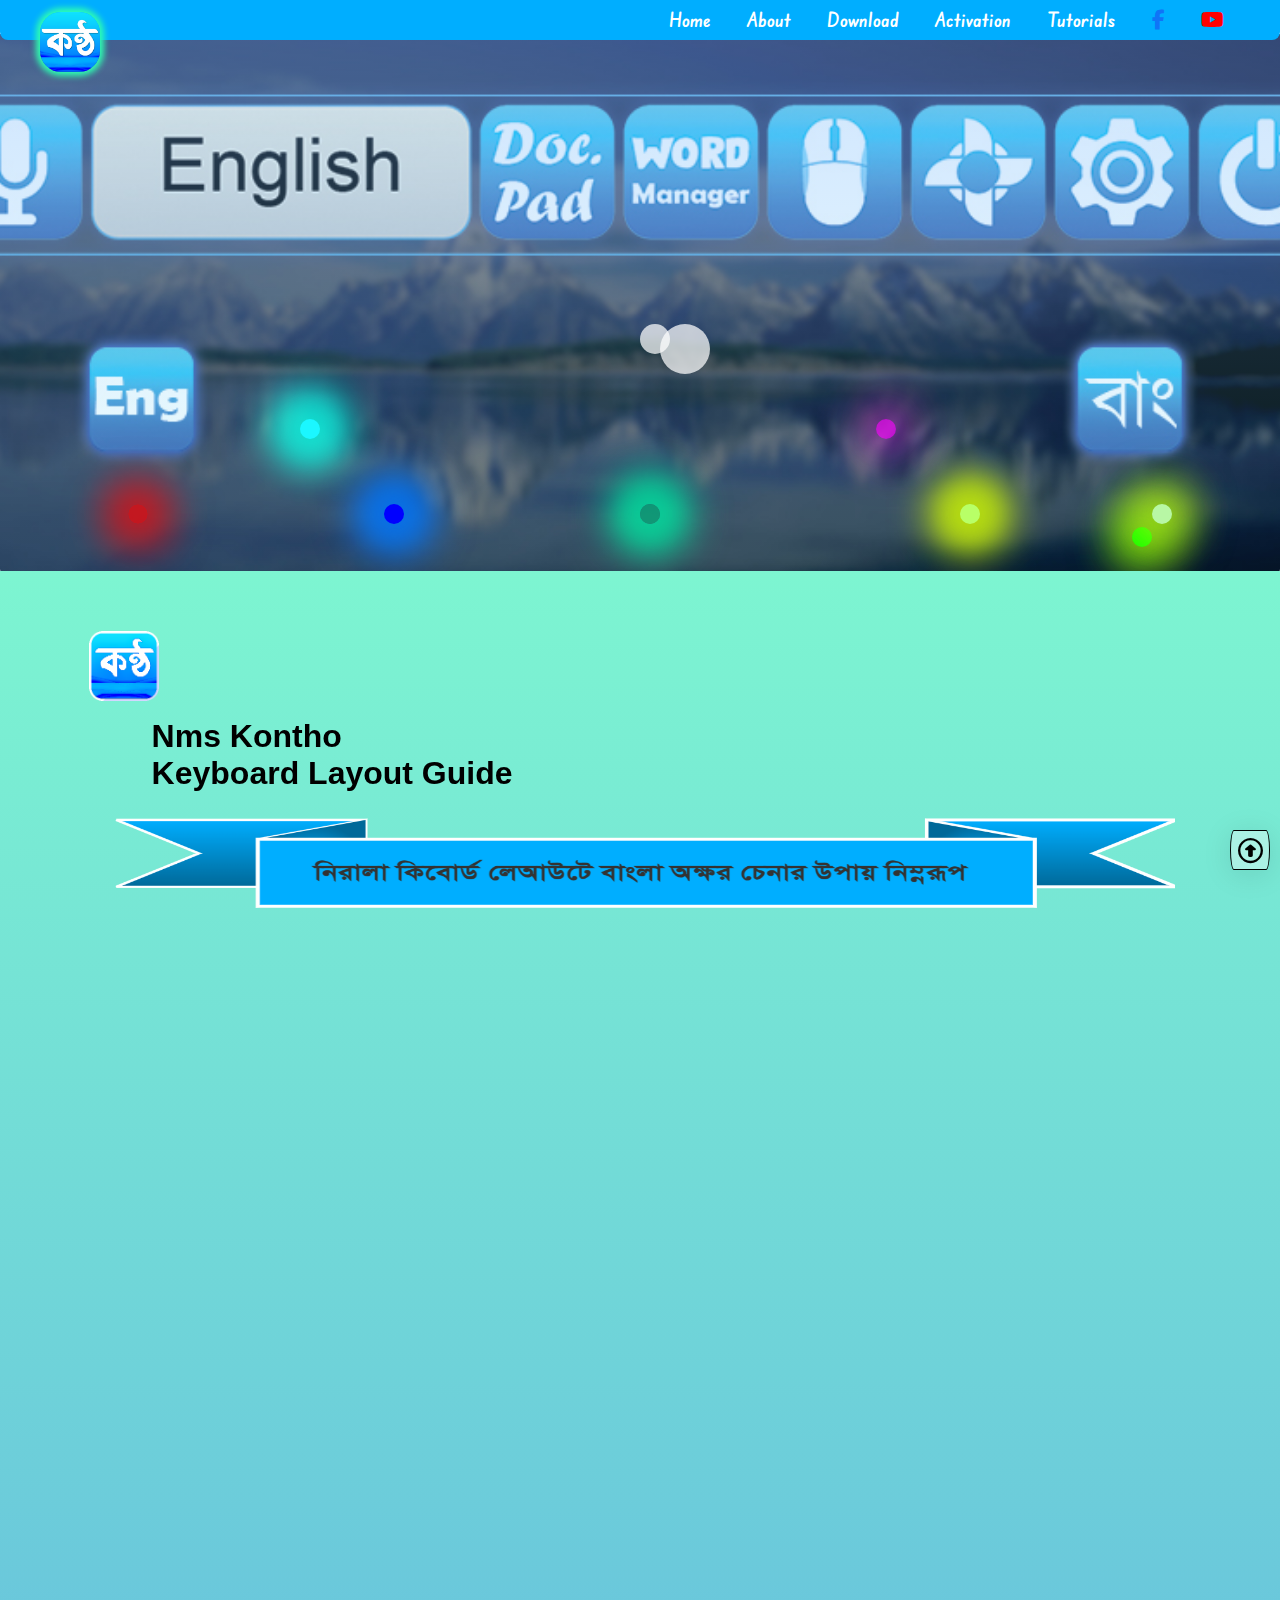
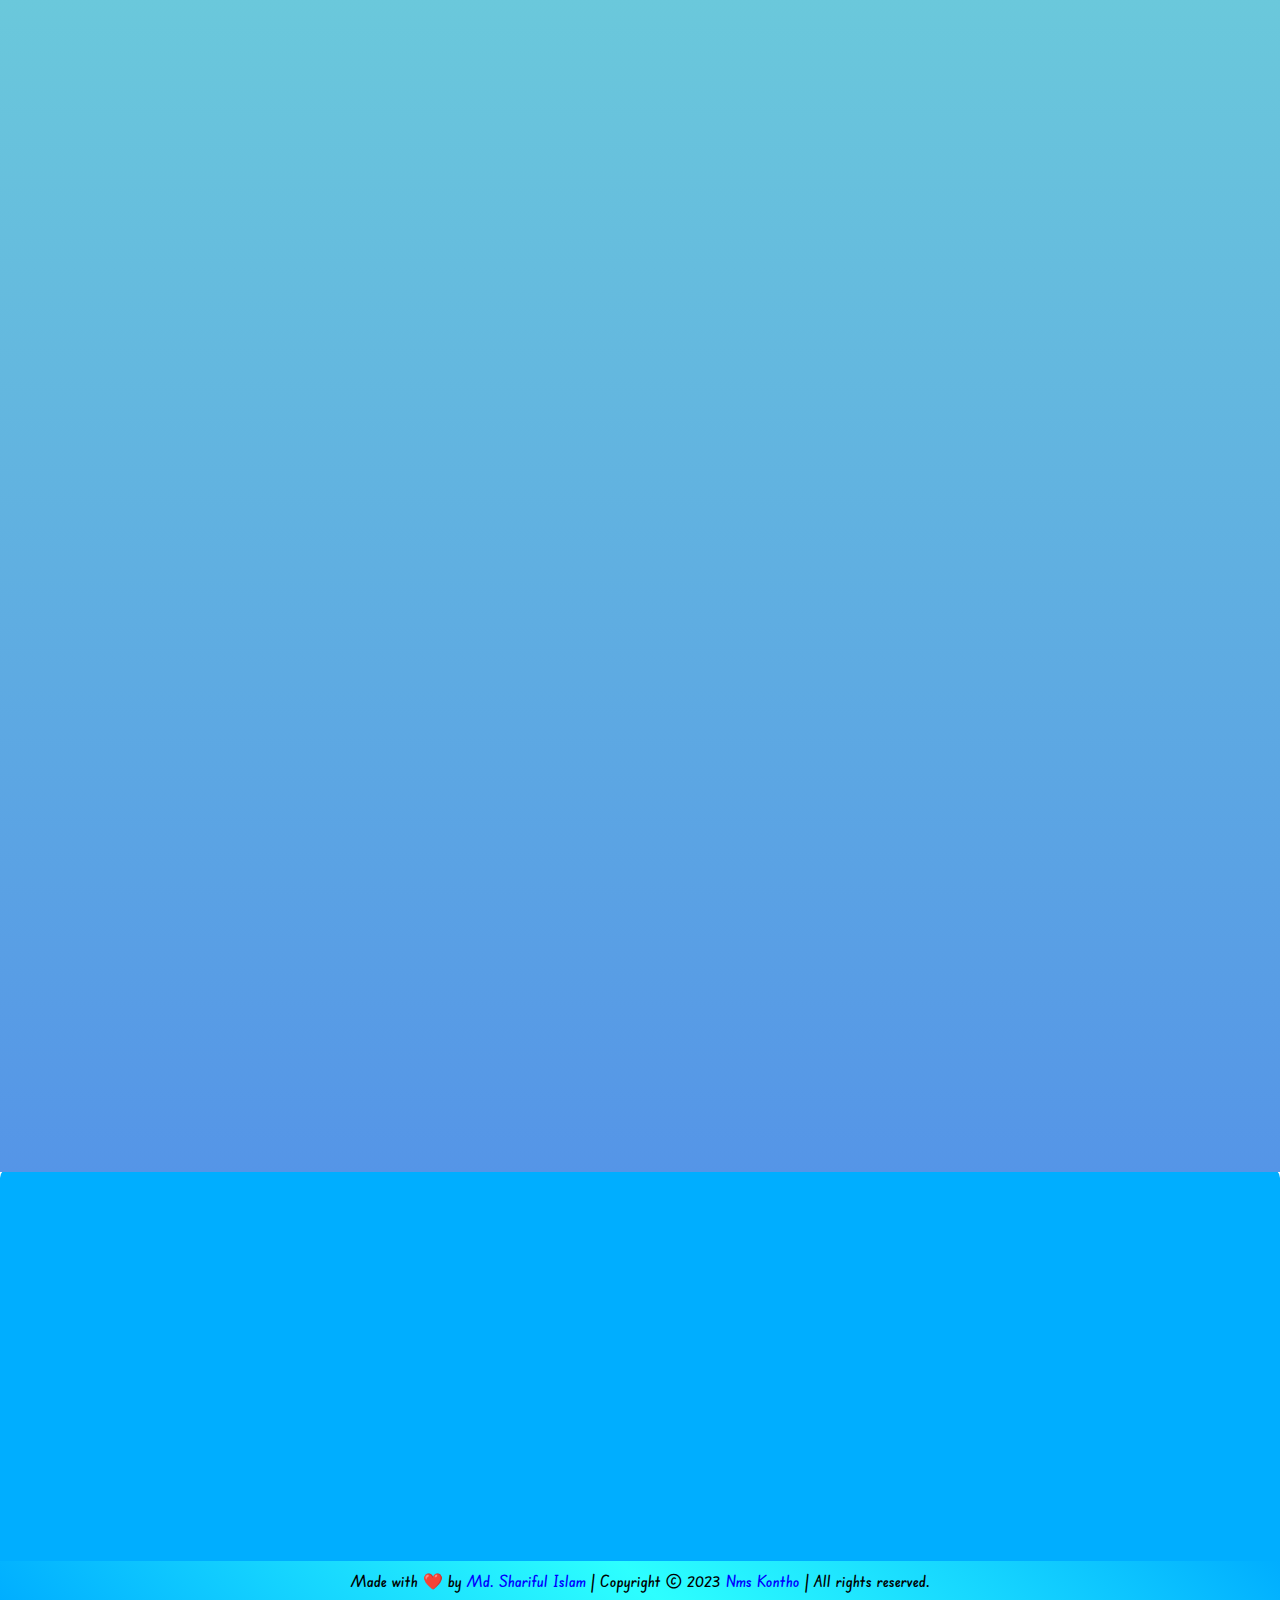
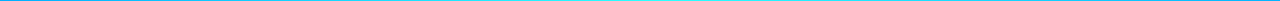
<file: pages/nirala-keyboard-layout_guide.html>
<!DOCTYPE html>
<html lang="en">

<head>
  <meta charset="UTF-8" />
  <meta http-equiv="X-UA-Compatible" content="IE=edge,chrome=1" />
  <meta http-equiv="Content-Type" content="text/html; charset=utf-8" />
  <meta name="viewport" content="width=device-width, initial-scale=1.0" />
  <title>Nms Kontho-Nirala Keyboard Layout</title>
  <meta name="title"
    content="Nms Kontho: Best Bangla typing software, Best writing software Bangla, Introducing the ultimate solution for effortless Bangla typing and English typing software" />
  <meta name="keywords"
    content="Nms Kontho, Kontho typing software, best typing software, Bangla typing software, Bangla writing software, English speech to text, Bangla speech to text, voice to text, voice to text software, voice to text in Word, speech recognition, speech to text Bangla, voice recognition, typing software" />
  <meta property="og:description"
    content="Kontho typing software, bangla typing software, English typing, Speech recognition software, Bangla speech-to-text software " />
  <meta name="next-head-count" content="8" />

  <link rel="icon" href="../Assets/Kontho3.png" />

  <!-- Here is the CSS google font link -->
  <link rel="preconnect" href="https://fonts.googleapis.com">
  <link rel="preconnect" href="https://fonts.gstatic.com" crossorigin>
  <link href="https://fonts.googleapis.com/css2?family=Edu+SA+Beginner:wght@400;500;600;700&family=Poppins:ital,wght@0,300;0,400;0,500;0,600;0,700;0,900;1,300;1,400;1,700;1,800&family=Tiro+Bangla:ital@0;1&display=swap" rel="stylesheet">

  <!-- Here is the AOS CSS CDN link -->
  <link rel="stylesheet" href="https://unpkg.com/aos@next/dist/aos.css" />

  <!-- Here is the Fontawesome CDN link  -->
  <link rel="stylesheet" href="https://cdnjs.cloudflare.com/ajax/libs/font-awesome/6.4.2/css/all.min.css" />

  <!-- Here is the CSS link -->
  <link rel="stylesheet" href="../CSS/Style.css" />
  <link rel="stylesheet" href="../CSS/Nirala-Style.css" />

</head>

<body>
  <header>
    <div class="nav_image">
      <a href="../index.html" title="Home Page">
        <img src="../Assets/Kontho3.png" alt="Logo" height="55px" width="55px" />
      </a>
    </div>

    <nav>
      <div class="mainmenu" id="mainmenu">
        <i class="fa fa-times" onclick="hideMenu()"></i>
        <ul>
          <li><a href="../index.html">Home</a></li>
          <li><a href="../pages/about.html">About</a></li>
          <li><a href="../pages/download.html"> Download</a></li>
          <li><a href="../pages/activation.html">Activation</a></li>
          <li><a href="../pages/tutorials.html">Tutorials</a></li>
          <li>
            <a href="https://www.facebook.com/profile.php?id=100093403287567" target="_blank" class="facebook"><i
                class="fab fa-facebook-f"></i></a>
          </li>
          <li>
            <a href="https://youtu.be/zbtELYJaAJU" target="_blank" class="youtube"><i class="fab fa-youtube"></i></a>
          </li>
        </ul>
      </div>
      <i class="fa fa-bars" onclick="showMenu()"></i>
    </nav>
  </header>

  <section class="space-sub" data-aos="fade-down">
    <div class="smoke"></div>
    <div>
      <div class="bubble" style="left: 10%; animation-delay: 0s;"></div>
      <div class="bubble" style="right: 10%; bottom: 5%; animation-delay: 0s;"></div>
      <div class="bubble" style="left: 30%; animation-delay: 1s;"></div>
      <div class="bubble" style="right: 30%;  bottom: 25%; animation-delay: 1s;"></div>
      <div class="bubble" style="left: 50%; animation-delay: 2s;"></div>
      <div class="bubble" style="left: 75%; animation-delay: 0s;"></div>
      <div class="bubble" style="right: 75%; bottom: 25%; animation-delay: 2s;"></div>
      <div class="bubble" style="left: 90%; animation-delay: 2s;"></div>

    </div>
  </section>

  <!-- Nirala Keyboard layout bellow -->
  <section class="niralalayout" data-aos="fade-right">
    <div class="niralahead" data-aos="fade-down">
      <img class="konthologo" src="../Assets/Logo_new.png" width="70" height="70" alt="logo" />
      <h2>
        Nms Kontho <br>
        Keyboard Layout Guide
      </h2>
      <img data-aos="fade-right" class="Layouttitle" src="../Assets/title.png" width="120" height="100" alt="title" />
    </div>
    <div class="textbox" data-aos="fade-up">
      <p>
        wbivjv wK‡evW© †jAvDU e¨envi K‡i Bs‡iRx †_‡K evsjvq †jLvi Rb¨ cÖ_‡g KÚ
        mdUIqvi †_‡K
        <span class="eng"><b>Bangla Output as: ANSI 1</b> "Kalpurush ANSI</span>
        (Kalpurush ANSI) d›U w`‡q †jLvi Rb¨" A_ev
        <span class="eng"><b>ANSI 2</b> "SutonnyMJ</span> (SutonnyMJ) d›U w`‡q
        †jLvi Rb¨" A_ev <span class="eng"><b>Unicode</b></span> "BDwb‡KvW d›U
        w`‡q †jLvi Rb¨" wbe©vPb K‡i †jLv ïiæ Ki‡Z n‡e| (wet `ªt
        <span class="eng">ANSI</span> w`‡q ‡jLvi Rb¨
        <span class="eng">ANSI</span> mgw_©Z Ges
        <span class="eng">Unicode</span> w`‡q ‡jLvi Rb¨
        <span class="eng">Unicode</span> mgw_©Z d›U wbe©vPb Ki‡Z n‡e|)
      </p>
    </div>

    <div class="table" data-aos="fade-down">
      <h2 data-aos="fade-right">evsjv ¯^ieY©</h2>
      <table data-aos="fade-up">
        <!-- row one -->
        <tr>
          <td class="ban">
            A
          </td>
          <td class="equal">
            =
          </td>
          <td class="eng">
            Shift F
          </td>

          <td class="ban">
            Av
          </td>
          <td class="equal">
            =
          </td>
          <td class="eng">
            g, f
          </td>

          <td class="ban">
            B
          </td>
          <td class="equal">
            =
          </td>
          <td class="eng">
            g, d
          </td>

          <td class="ban">
            C
          </td>
          <td class="equal">
            =
          </td>
          <td class="eng">
            g, Shift D
          </td>

          <td class="ban">
            D
          </td>
          <td class="equal">
            =
          </td>
          <td class="eng">
            g, s
          </td>
        </tr>

        <!-- row two -->
        <tr>
          <td class="ban">
            E
          </td>
          <td class="equal">
            =
          </td>
          <td class="eng">
            g, Shift S
          </td>

          <td class="ban">
            F
          </td>
          <td class="equal">
            =
          </td>
          <td class="eng">
            g, a
          </td>

          <td class="ban">
            G
          </td>
          <td class="equal">
            =
          </td>
          <td class="eng">
            g, c
          </td>

          <td class="ban">
            H
          </td>
          <td class="equal">
            =
          </td>
          <td class="eng">
            g, Shift C
          </td>

          <td class="ban">
            I
          </td>
          <td class="equal">
            =
          </td>
          <td class="eng">
            x
          </td>
        </tr>
        <!-- row three -->
        <tr>
          <td class="ban">
            J
          </td>
          <td class="equal">
            =
          </td>
          <td class="eng">
            g, Shift X
          </td>

          <td class="ban">
            v
          </td>
          <td class="equal">
            =
          </td>
          <td class="eng">
            f
          </td>

          <td class="ban">
            w
          </td>
          <td class="equal">
            =
          </td>
          <td class="eng">
            d
          </td>

          <td class="ban">
            x
          </td>
          <td class="equal">
            =
          </td>
          <td class="eng">
            Shift D
          </td>

          <td class="ban">
            y
          </td>
          <td class="equal">
            =
          </td>
          <td class="eng">
            s
          </td>
        </tr>
        <!-- row four -->
        <tr>
          <td class="ban">
            ~
          </td>
          <td class="equal">
            =
          </td>
          <td class="eng">
            Shift S
          </td>

          <td class="ban">
            „
          </td>
          <td class="equal">
            =
          </td>
          <td class="eng">
            a
          </td>

          <td class="ban">
            ‡
          </td>
          <td class="equal">
            =
          </td>
          <td class="eng">
            c
          </td>

          <td class="ban">
            ‰
          </td>
          <td class="equal">
            =
          </td>
          <td class="eng">
            Shift C
          </td>

          <td class="ban">
            ‡ v
          </td>
          <td class="equal">
            =
          </td>
          <td class="eng">
            c, f
          </td>
        </tr>
        <!-- row five -->
        <tr>
          <td class="ban">
            † Š
          </td>
          <td class="equal">
            =
          </td>
          <td class="eng">
            c, Shift X
          </td>

          <td class="ban">
            &
          </td>
          <td class="equal">
            =
          </td>
          <td class="eng" style="border-right: none ;">
            g <span>(হসন্ত)</span>
          </td>

        </tr>
      </table>
    </div>
    <div class="textbox" data-aos="fade-up">
      <p class="ban" style="text-align: center;"> wet `ªt w, ‡, ˆ GB A¶i ¸‡jv †jLvi mgq weRq Gi gZ Av‡M
        †`Lv hv‡e bv wKš‘
        †jLvi ci mwVK fv‡e n‡e|
      </p>
    </div>
    <div class="table" data-aos="fade-down">
      <h2 data-aos="fade-right">evsjv e¨ÄbeY©</h2>
      <table data-aos="fade-up">
        <!-- row one -->
        <tr>
          <td class="ban">
            K
          </td>
          <td class="equal">
            =
          </td>
          <td class="eng">
            j
          </td>

          <td class="ban">
            L
          </td>
          <td class="equal">
            =
          </td>
          <td class="eng">
            Shift J
          </td>

          <td class="ban">
            M
          </td>
          <td class="equal">
            =
          </td>
          <td class="eng">
            o
          </td>

          <td class="ban">
            N
          </td>
          <td class="equal">
            =
          </td>
          <td class="eng">
            Shift O
          </td>

          <td class="ban">
            O
          </td>
          <td class="equal">
            =
          </td>
          <td class="eng">
            q
          </td>
        </tr>

        <!-- row two -->
        <tr>
          <td class="ban">
            P
          </td>
          <td class="equal">
            =
          </td>
          <td class="eng">
            y
          </td>

          <td class="ban">
            Q
          </td>
          <td class="equal">
            =
          </td>
          <td class="eng">
            Shift Y
          </td>

          <td class="ban">
            R
          </td>
          <td class="equal">
            =
          </td>
          <td class="eng">
            u
          </td>

          <td class="ban">
            S
          </td>
          <td class="equal">
            =
          </td>
          <td class="eng">
            Shift U
          </td>

          <td class="ban">
            T
          </td>
          <td class="equal">
            =
          </td>
          <td class="eng">
            Shift I
          </td>
        </tr>
        <!-- row three -->
        <tr>
          <td class="ban">
            U
          </td>
          <td class="equal">
            =
          </td>
          <td class="eng">
            t
          </td>

          <td class="ban">
            V
          </td>
          <td class="equal">
            =
          </td>
          <td class="eng">
            Shift T
          </td>

          <td class="ban">
            W
          </td>
          <td class="equal">
            =
          </td>
          <td class="eng">
            e
          </td>

          <td class="ban">
            X
          </td>
          <td class="equal">
            =
          </td>
          <td class="eng">
            Shift E
          </td>

          <td class="ban">
            Y
          </td>
          <td class="equal">
            =
          </td>
          <td class="eng">
            Shift B
          </td>
        </tr>
        <!-- row four -->
        <tr>
          <td class="ban">
            Z
          </td>
          <td class="equal">
            =
          </td>
          <td class="eng">
            k
          </td>

          <td class="ban">
            _
          </td>
          <td class="equal">
            =
          </td>
          <td class="eng">
            Shift K
          </td>

          <td class="ban">
            `
          </td>
          <td class="equal">
            =
          </td>
          <td class="eng">
            l
          </td>

          <td class="ban">
            a
          </td>
          <td class="equal">
            =
          </td>
          <td class="eng">
            Shift L
          </td>

          <td class="ban">
            b
          </td>
          <td class="equal">
            =
          </td>
          <td class="eng">
            b
          </td>
        </tr>
        <!-- row five -->
        <tr>
          <td class="ban">
            c
          </td>
          <td class="equal">
            =
          </td>
          <td class="eng">
            r
          </td>

          <td class="ban">
            d
          </td>
          <td class="equal">
            =
          </td>
          <td class="eng">
            Shift R
          </td>

          <td class="ban">
            e
          </td>
          <td class="equal">
            =
          </td>
          <td class="eng">
            h
          </td>

          <td class="ban">
            f
          </td>
          <td class="equal">
            =
          </td>
          <td class="eng">
            Shift H
          </td>

          <td class="ban">
            g
          </td>
          <td class="equal">
            =
          </td>
          <td class="eng">
            m
          </td>
        </tr>
        <!-- row six -->
        <tr>
          <td class="ban">
            h
          </td>
          <td class="equal">
            =
          </td>
          <td class="eng">
            w
          </td>

          <td class="ban">
            i
          </td>
          <td class="equal">
            =
          </td>
          <td class="eng">
            v
          </td>

          <td class="ban">
            j
          </td>
          <td class="equal">
            =
          </td>
          <td class="eng">
            Shift V
          </td>

          <td class="ban">
            k
          </td>
          <td class="equal">
            =
          </td>
          <td class="eng">
            Shift M
          </td>

          <td class="ban">
            l
          </td>
          <td class="equal">
            =
          </td>
          <td class="eng">
            Shift N
          </td>
        </tr>
        <!-- row seven -->
        <tr>
          <td class="ban">
            m
          </td>
          <td class="equal">
            =
          </td>
          <td class="eng">
            n
          </td>

          <td class="ban">
            n
          </td>
          <td class="equal">
            =
          </td>
          <td class="eng">
            i
          </td>

          <td class="ban">
            o
          </td>
          <td class="equal">
            =
          </td>
          <td class="eng">
            p
          </td>

          <td class="ban">
            p
          </td>
          <td class="equal">
            =
          </td>
          <td class="eng">
            Shift P
          </td>

          <td class="ban">
            q
          </td>
          <td class="equal">
            =
          </td>
          <td class="eng">
            Shift W
          </td>
        </tr>
        <!-- row eight -->
        <tr>
          <td class="ban">
            r
          </td>
          <td class="equal">
            =
          </td>
          <td class="eng">
            \ or |
          </td>

          <td class="ban">
            s
          </td>
          <td class="equal">
            =
          </td>
          <td class="eng">
            Shift Q
          </td>

          <td class="ban">
            t
          </td>
          <td class="equal">
            =
          </td>
          <td class="eng">
            Shift | or \
          </td>

          <td class="ban">
            u
          </td>
          <td class="equal">
            =
          </td>
          <td class="eng">
            Shift 7
          </td>

          <td class="ban">
            ª
          </td>
          <td class="equal">
            =
          </td>
          <td class="eng">
            z
          </td>
        </tr>
        <!-- row nine -->
        <tr>
          <td class="ban">
            ¨
          </td>
          <td class="equal">
            =
          </td>
          <td class="eng">
            Shift Z
          </td>

          <td class="ban">
            ©
          </td>
          <td class="equal">
            =
          </td>
          <td class="eng">
            Shift A
          </td>

          <td class="ban">
            &
          </td>
          <td class="equal">
            =
          </td>
          <td class="eng" style="border-right: none ;">
            g <span>(হসন্ত)</span>
          </td>
        </tr>


      </table>
    </div>
    <div class="table3" data-aos="fade-down">
      <br>
      <h2 data-aos="fade-right">eûj e¨eüZ wKQz evsjv hy³eY©</h2>
      <table data-aos="fade-up">
        <!-- row one -->
        <tr>
          <td class="ban">
            <abbr title="ক + ষ">¶</abbr>
          </td>
          <td class="equal">
            =
          </td>
          <td class="eng">
            j, g, Shift N
          </td>

          <td class="ban">
            <abbr title="ক + ষ + ম">²</abbr>
          </td>
          <td class="equal">
            =
          </td>
          <td class="eng">
            j, g, Shift N, G, M
          </td>

          <td class="ban">
            <abbr title="হ + ম">þ</abbr>
          </td>
          <td class="equal">
            =
          </td>
          <td class="eng">
            i, g, m
          </td>

          <td class="ban">
            <abbr title="হ +  ৃ">ü</abbr>
          </td>
          <td class="equal">
            =
          </td>
          <td class="eng">
            i, a
          </td>


        </tr>
        <!-- row two -->
        <tr>
          <td class="ban">
            <abbr title="ক +  ্র">µ</abbr>
          </td>
          <td class="equal">
            =
          </td>
          <td class="eng">
            j, z
          </td>

          <td class="ban">
            <abbr title="ষ + ণ">ò</abbr>
          </td>
          <td class="equal">
            =
          </td>
          <td class="eng">
            Shift N, g, Shift B
          </td>

          <td class="ban">
            <abbr title="ভ +  ্র">å</abbr>
          </td>
          <td class="equal">
            =
          </td>
          <td class="eng">
            Shift H, z
          </td>

          <td class="ban">
            <abbr title="গ্র +ু" class="unicode">গ্রু</abbr>
          </td>
          <td class="equal">
            =
          </td>
          <td class="eng">
            o, z, s
          </td>


        </tr>
        <!-- row three -->
        <tr>
          <td class="ban">
            <abbr title="জ + ঞ">Á</abbr>
          </td>
          <td class="equal">
            =
          </td>
          <td class="eng">
            u, g, Shift I
          </td>

          <td class="ban">
            <abbr title="ঞ + চ">Â</abbr>
          </td>
          <td class="equal">
            =
          </td>
          <td class="eng">
            Shift I, g, y
          </td>

          <td class="ban">
            <abbr title="ঞ + জ">Ä</abbr>
          </td>
          <td class="equal">
            =
          </td>
          <td class="eng">
            Shift I, g, u
          </td>

          <td class="ban">
            <abbr title="ত +  ্র">Î</abbr>
          </td>
          <td class="equal">
            =
          </td>
          <td class="eng">
            k, z
          </td>


        </tr>
        <!-- row four -->
        <tr>
          <td class="ban">
            <abbr title="ন + দ + ব">›Ø</abbr>
          </td>
          <td class="equal">
            =
          </td>
          <td class="eng">
            b, g, l, g, h
          </td>

          <td class="ban">
            <abbr title="ঙ + ক">¼</abbr>
          </td>
          <td class="equal">
            =
          </td>
          <td class="eng">
            q, g, j
          </td>

          <td class="ban">
            <abbr title="ঞ + ছ">Ã</abbr>
          </td>
          <td class="equal">
            =
          </td>
          <td class="eng">
            Shift I, g, Shift Y
          </td>

          <td class="ban">
            <abbr title="ন + ধ">Ü</abbr>
          </td>
          <td class="equal">
            =
          </td>
          <td class="eng">
            b, g, Shift L
          </td>

        </tr>
        <tr>
          <td class="ban">
            <abbr title="ক + স">·</abbr>
          </td>
          <td class="equal">
            =
          </td>
          <td class="eng">
            j, g, n
          </td>



          <td class="ban">
            <abbr title="ক + ত">³</abbr>
          </td>
          <td class="equal">
            =
          </td>
          <td class="eng">
            j, g, k
          </td>


          <td class="ban">
            <abbr title="ঙ + গ">½</abbr>
          </td>
          <td class="equal">
            =
          </td>
          <td class="eng">
            q, g, o
          </td>


          <td class="ban">
            <abbr title="গ + ধ">»</abbr>
          </td>
          <td class="equal">
            =
          </td>
          <td class="eng">
            o, g, Shift L
          </td>
        </tr>
      </table>
    </div>

    <div class="textbox" data-aos="fade-up">
      <p class="ban"> hy³eY© †jLvi mvavib wbqgt A¶i + nmšÍ ( &amp; ) + A¶i| †hgbt K + &amp; + l = K<span
          style="color: green;">¶</span>, n + &amp; + g = åv<span style="color: green;">þ</span>b| g~jK_v wbivjv wK‡evW©
        †jAvD‡Ui Bs‡iRx <span class="eng">G</span> †evZvgwU ev nmšÍ iƒcvšÍi wn‡m‡e KvR K‡i| GB †evZvgwUi mvnv‡h¨
        ¯^iwPý‡K ¯^ie‡Y© Ges e¨Äbe‡Y©i mv‡_ e¨ÄbeY© hy³ K‡i hy³v¶‡i iƒcvšÍi Kiv nq| nvm¨Ki n‡jI Avgvi †`Lv A‡bK gvbylB
        fzj K‡i Ò(Z + <span> .</span> ª ) = ivw<span style="color: green;">Î</span>Ó, Ò(Z + &amp; + Z) = D<span
          style="color: green;">Ë</span>iÓ †jLvi e`‡j ÒGÓ, ÒIÓ wj‡Lb _v‡Kb, Avkv Kwi Avcwb KL‡bvB fzj K‡i Òiv<span
          style="color: red;">G</span>Ó ev ÒD<span style="color: red;">I</span>iÓ wjL‡eb bv| ab¨ev` ❤️
      </p>
    </div>

    <br>
    <div class="content">
      <p data-aos="zoom-in">
        Warm Regards
      </p>
      <p data-aos="zoom-in">
        Md. Shariful Islam
      </p>
      <p style="text-align: left;" data-aos="zoom-in">
        HR-Admin, Hanwha E&amp;C. <br>
        (Also, a FrontEnd Developer) <br>
        Baghdad, Iraq.
      </p>
      <p data-aos="zoom-in">
        <a href="mailto:Shariful797@gmail.com" class="a" target="_blank">E-mail: </a><a
          href="mailto:Shariful797@gmail.com" target="_blank">Shariful797@gmail.com</a>
      </p>
    </div>

    <div class="info" data-aos="fade-down">
      <p data-aos="fade-right">If you don't see any alphabet clearly due to used SutonnyMJ font or by any chance it's broken, you can download Nirala Keyboard Layout Map
        as a PDF file. Click to download button bellow and then save it to your laptop/desktop:</p>
      <a href="../Assets/Nirala-KeyboardLayout-Guide.pdf" target="_blank" data-aos="fade-up" class="konthobtn2">Download as a PDF</a>
    </div>

  </section>








  <footer>
    <div class="footer-row">
      <div class="footer-col">
        <h4 data-aos="fade-down">Info</h4>
        <ul class="links" data-aos="fade-up">
          <li><a href="../index.html#features">Kontho Features</a></li>
          <li><a href="../pages/contact.html">Contact us</a></li>
          <li><a href="../index.html#faq">FAQ</a></li>
          <li><a href="../pages/activation.html#trialoffer">Trial Offer</a></li>
          <li><a href="../pages/activation.html#subscription-plans">Subscription Plans</a></li>
        </ul>
      </div>

      <div class="footer-col">
        <h4 data-aos="fade-down">Legal</h4>
        <ul class="links" data-aos="fade-up">
          <li><a href="../pages/privacy-policy.html">Privacy Policy</a></li>
          <li><a href="#">License</a></li>
          <li><a href="#">Customer Agreement</a></li>
          <li><a href="#">Security</a></li>

        </ul>
      </div>

      <div class="footer-col">
        <h4 data-aos="fade-down">Explore</h4>
        <ul class="links" data-aos="fade-up">
          <li><a href="#">Updates History</a></li>
          <li><a href="#">New Feature</a></li>
        </ul>
        <br>
        <h4 data-aos="fade-down" style="margin-bottom: -10px;">Layout Map</h4>
        <ul class="links" data-aos="fade-up">
          <li><a href="../pages/banglish-keyboardlayout.htm">Banglish</a></li>
          <li><a href="../pages/nirala-keyboard-layout_guide.html">Nirala</a></li>
        </ul>
      </div>



      <div class="footer-col">
        <h4 data-aos="fade-down">Newsletter</h4>
        <p data-aos="fade-up">
          Subscribe to our newsletter for news, updates, helpful tips, and
          exclusive offers.
        </p>

        <form action="#" data-aos="zoom-in">
          <div class="Newsletter">
            <input type="text" id="email" class="input-group-input" required>
            <label for="email" class="input-group-label">Enter your email</label>
          </div>
          <button type="submit">SUBSCRIBE</button>
        </form>

        <div class="icons" data-aos="fade-up">
          <a href="https://www.facebook.com/profile.php?id=100093403287567" target="_blank" class="facebook"><i
              class="fab fa-facebook-f"></i></a>
          <a href="https://youtu.be/zbtELYJaAJU" target="_blank" class="youtube"><i class="fab fa-youtube"></i></a>
          <a href="" target="_blank" class="github"><i class="fa-brands fa-github"></i></a>

        </div>
      </div>
    </div>
    <div class="footer-row2">
      <div>
        <p>Made with <abbr style="text-decoration: none;" title="Heart">❤️</abbr> by <a
            href="https://www.facebook.com/Shariful797" style="text-decoration: none; color: blue;">Md. Shariful
            Islam</a></p>
      </div>
      <div>
        <p> <span class="one">|</span>Copyright © 2023 <a href="https://www.facebook.com/profile.php?id=100093403287567"
            style="text-decoration: none; color: blue;"> <abbr style="text-decoration: none;"
              title="Nabil Mustafa's Kontho">Nms Kontho</abbr></a> | All
          rights reserved.</p>
      </div>
    </div>
  </footer>

  <!-- Don't change this for buttom to top scrol can use a different icon from bellow here -->
  <div id="bottom2top">
    <button id="buttomtotop" aria-label="Buttom to Top Scroll">
      <i class="fa-regular fa-circle-up"></i>
    </button>
  </div>
  <div id="circle1" class="circle"></div>
  <div id="circle2" class="circle1"></div>

  <!-- Here is the Main JavaScript link-->
  <script src="../JavaScript/JavaScript.js"></script>

  <!-- Here is the AOS Js CDN link -->
  <script src="https://unpkg.com/aos@next/dist/aos.js"></script>
  <script>
    AOS.init({
      offset: 50,
      duration: 1200,
      easing: 'ease-in-out-back',
      delay: 0,
      //<!-- Turning off animation on Scroll for mobile device less than 768px -->
      disable: window.innerWidth < 400
    });
  </script>
</body>

</html>
</file>
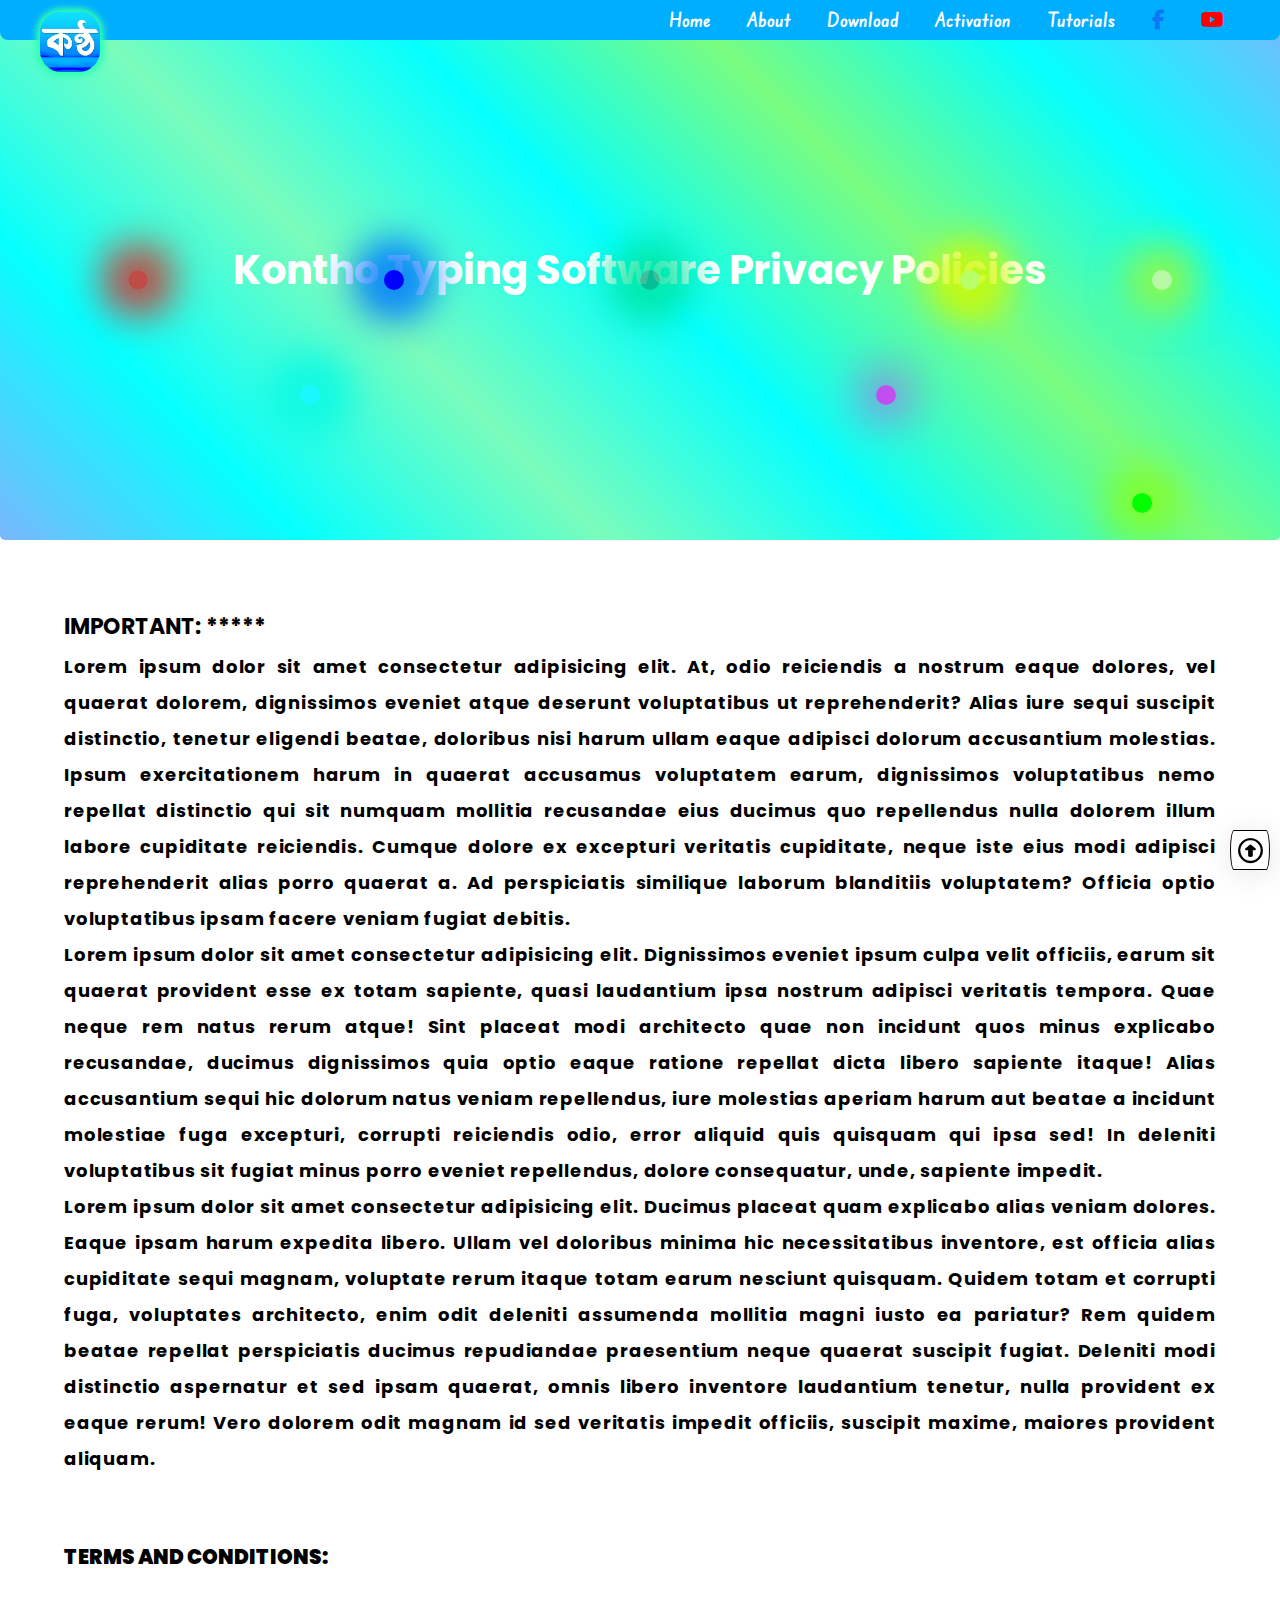
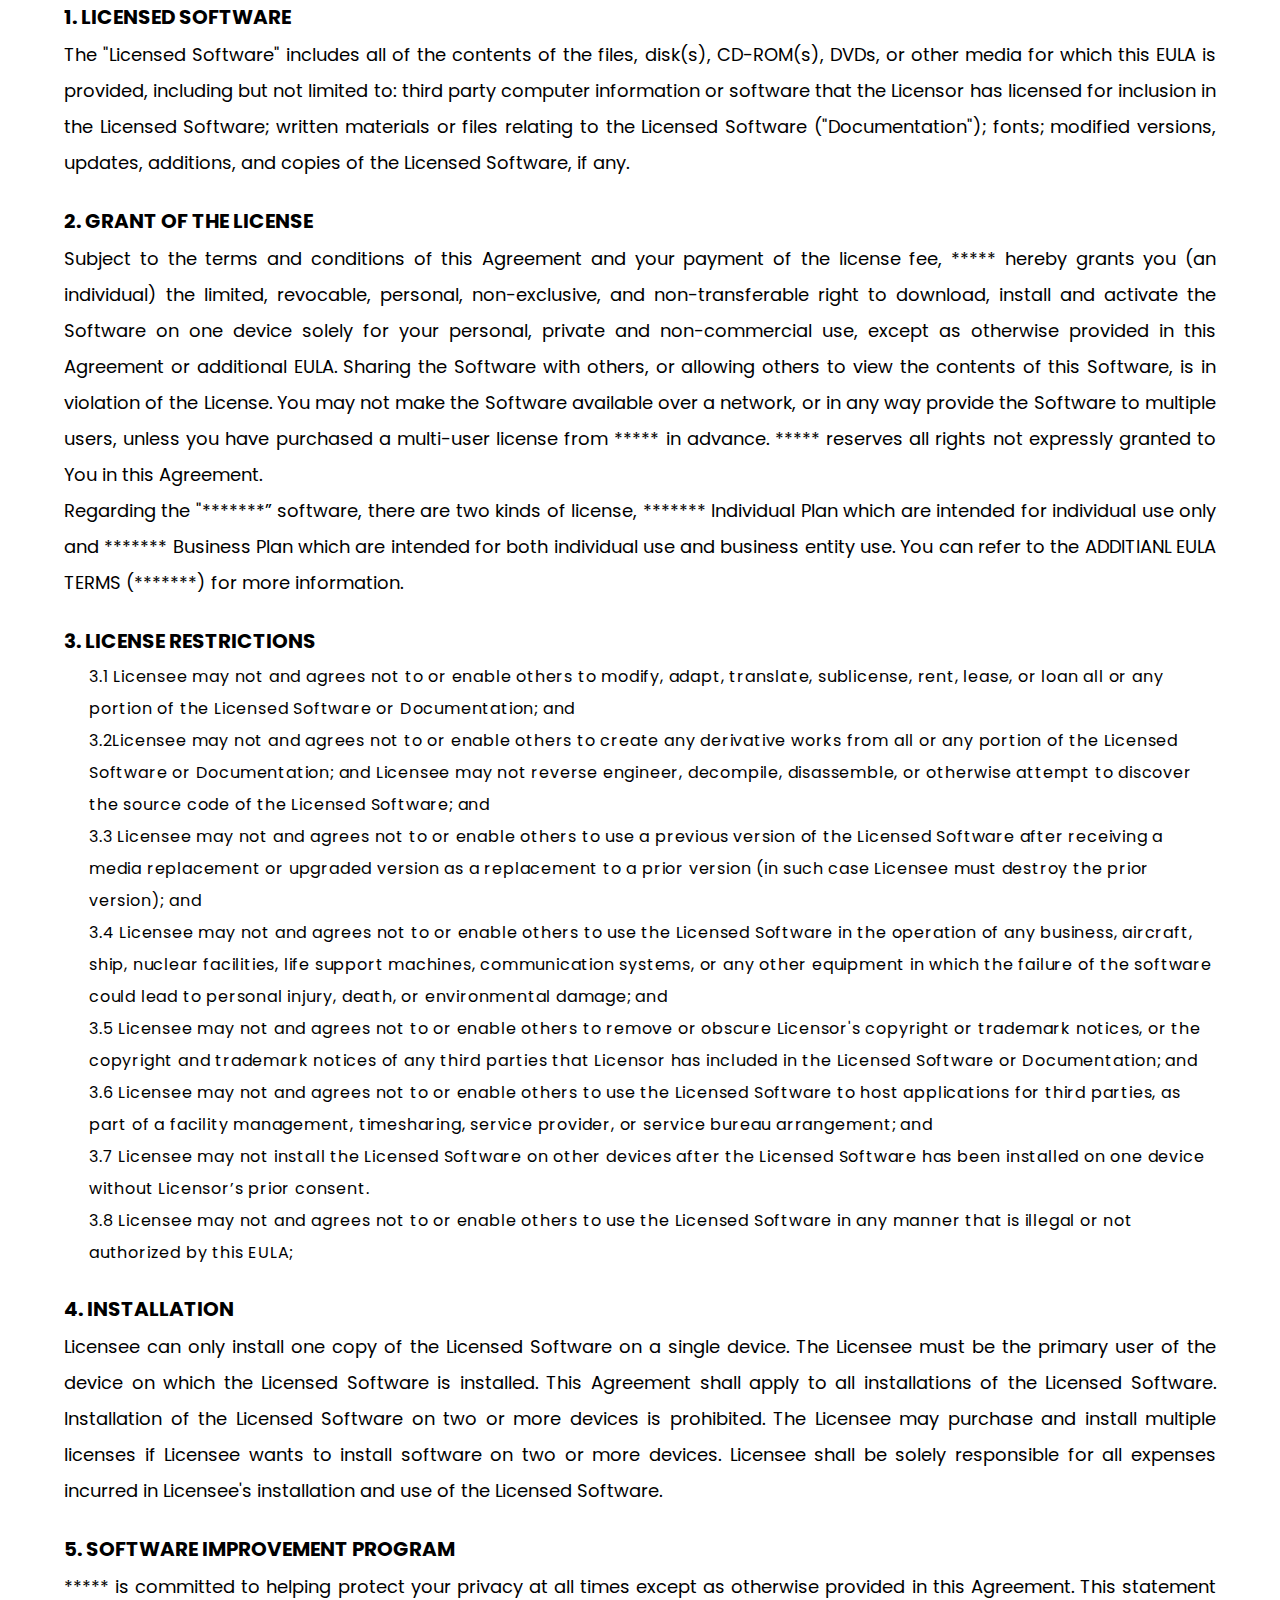
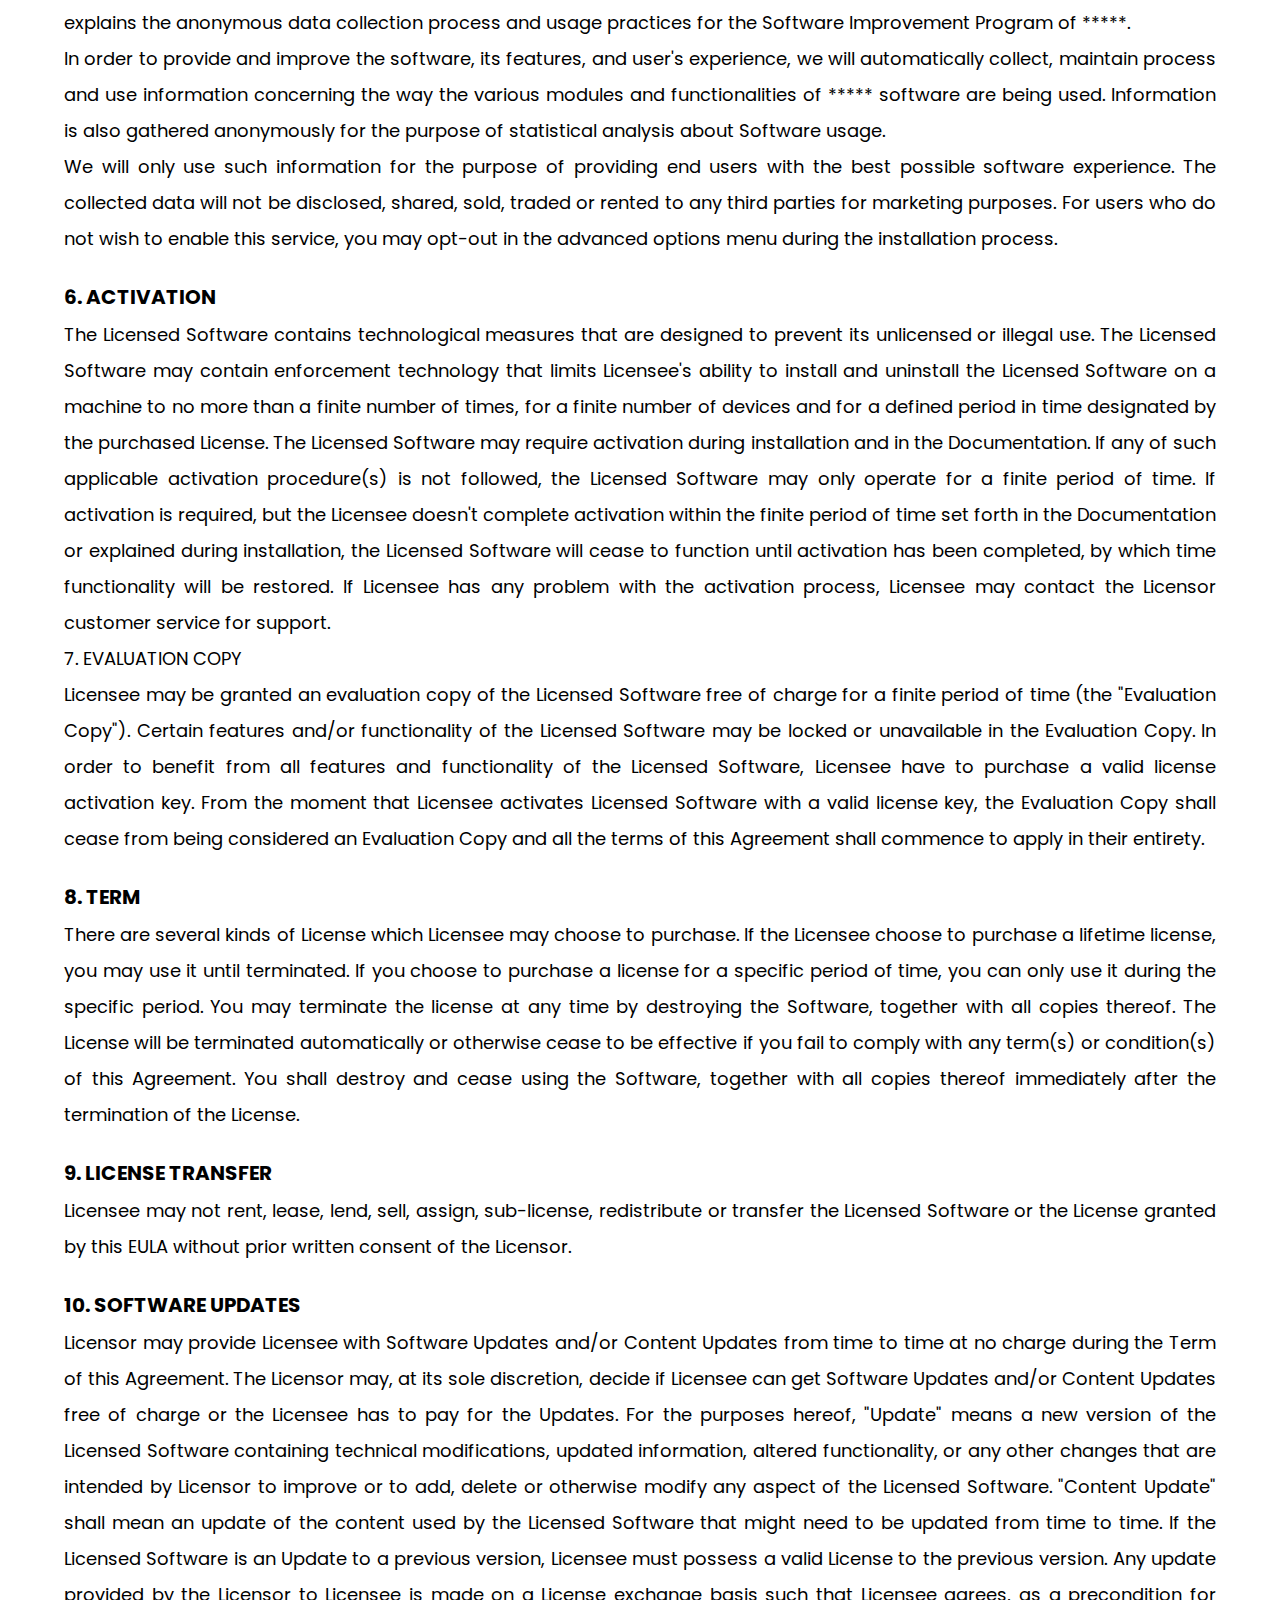
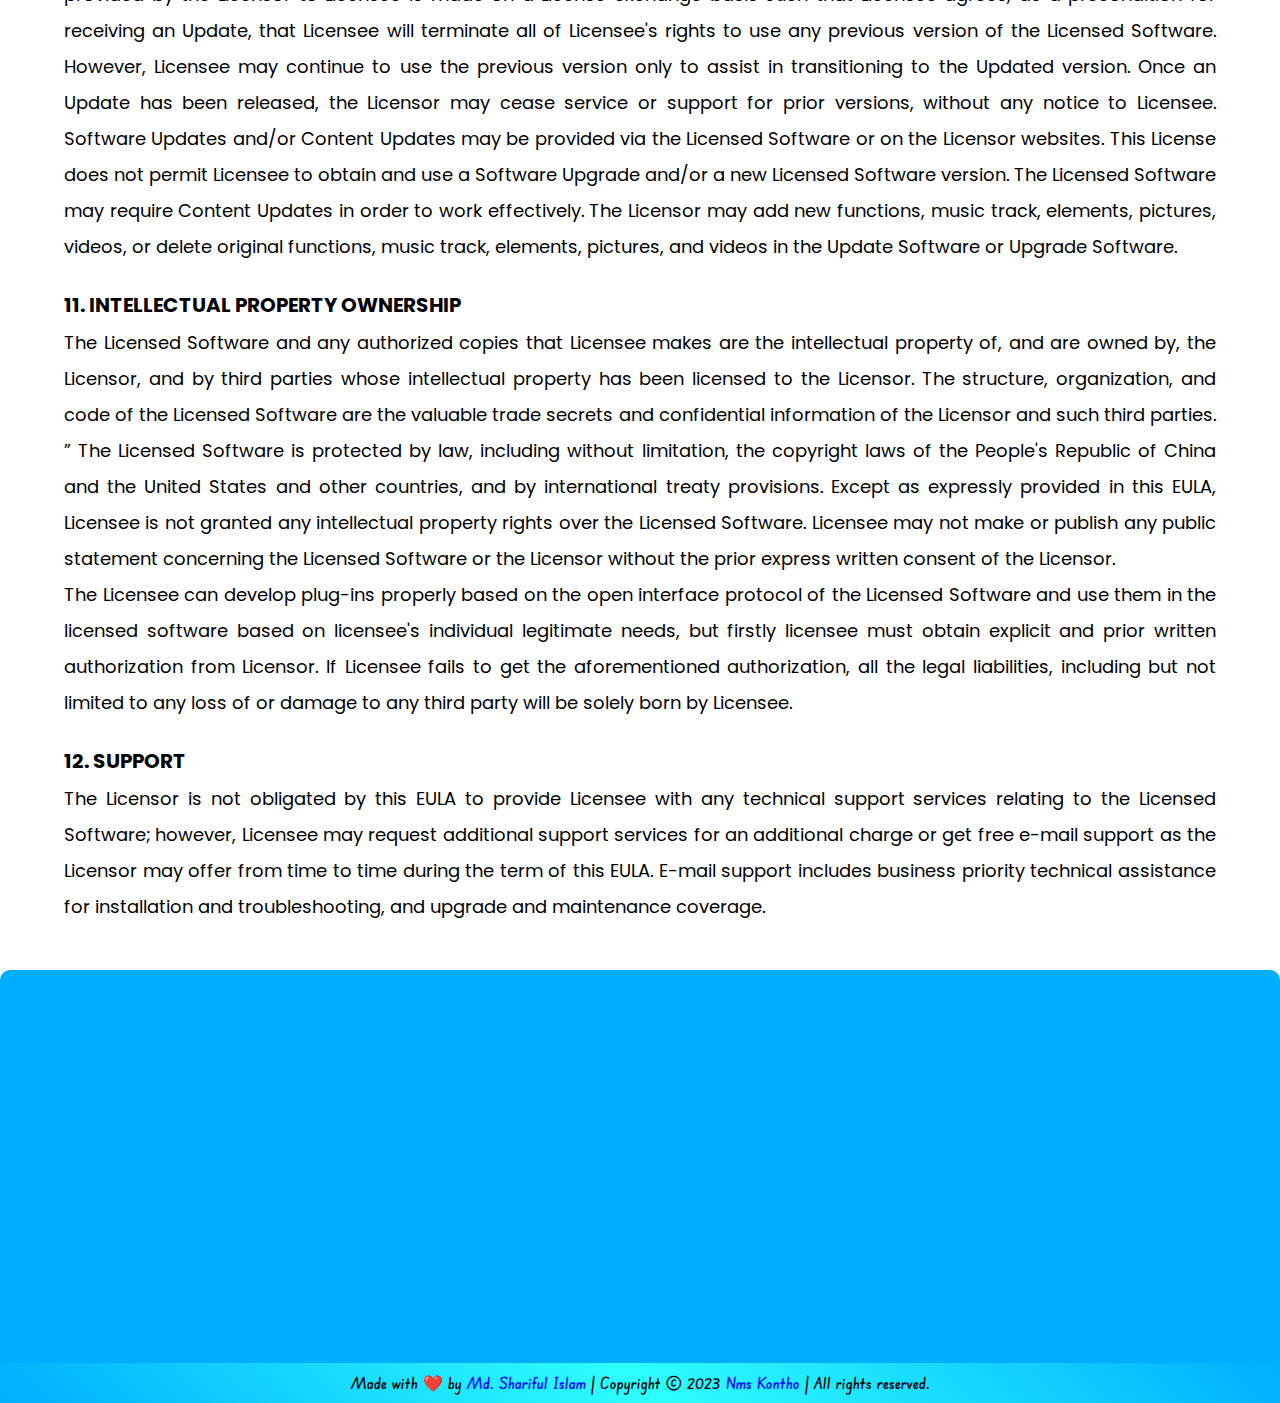
<file: pages/privacy-policy.html>
<!DOCTYPE html>
<html lang="en">

<head>
    <meta charset="UTF-8" />
    <meta http-equiv="X-UA-Compatible" content="IE=edge,chrome=1" />
    <meta http-equiv="Content-Type" content="text/html; charset=utf-8" />
    <meta name="viewport" content="width=device-width, initial-scale=1.0" />
    <title>Nms Kontho-Privacy Policy</title>
    <meta name="title"
        content="Nms Kontho: Best Bangla typing software, Best writing software Bangla, Introducing the ultimate solution for effortless Bangla typing and English typing software" />
    <meta name="keywords"
        content="Nms Kontho, Kontho typing software, best typing software, Bangla typing software, Bangla writing software, English speech to text, Bangla speech to text, voice to text, voice to text software, voice to text in Word, speech recognition, speech to text Bangla, voice recognition, typing software" />
    <meta property="og:description"
        content="Kontho typing software, bangla typing software, English typing, Speech recognition software, Bangla speech-to-text software " />
    <meta name="next-head-count" content="8" />

    <link rel="icon" href="../Assets/Kontho3.png" />

    <!-- Here is the CSS google font link -->
    <link rel="preconnect" href="https://fonts.googleapis.com">
    <link rel="preconnect" href="https://fonts.gstatic.com" crossorigin>
    <link href="https://fonts.googleapis.com/css2?family=Edu+SA+Beginner:wght@400;500;600;700&family=Poppins:ital,wght@0,300;0,400;0,500;0,600;0,700;0,900;1,300;1,400;1,700;1,800&family=Tiro+Bangla:ital@0;1&display=swap" rel="stylesheet">

    <!-- Here is the AOS CSS CDN link -->
    <link rel="stylesheet" href="https://unpkg.com/aos@next/dist/aos.css" />

    <!-- Here is the Fontawesome CDN link  -->
    <link rel="stylesheet" href="https://cdnjs.cloudflare.com/ajax/libs/font-awesome/6.4.2/css/all.min.css" />

    <!-- Here is the CSS link -->
    <link rel="stylesheet" href="../CSS/Style.css" />
    <link rel="stylesheet" href="../CSS/Section-Style.css" />
</head>

<body>
    <header>
        <div class="nav_image">
            <a href="../index.html" title="Home Page">
                <img src="../Assets/Kontho3.png" alt="Logo" height="55px" width="55px" />
            </a>
        </div>

     <nav>
         <div class="mainmenu" id="mainmenu">
             <i class="fa fa-times" onclick="hideMenu()"></i>
             <ul>
                 <li><a href="../index.html">Home</a></li>
                 <li><a href="../pages/about.html">About</a></li>
                 <li><a href="../pages/download.html"> Download</a></li>
                 <li><a href="../pages/activation.html">Activation</a></li>
                 <li><a href="../pages/tutorials.html">Tutorials</a></li>
                <li>
                    <a href="https://www.facebook.com/profile.php?id=100093403287567" target="_blank" class="facebook"><i class="fab fa-facebook-f"></i></a>
                </li>
                <li>
                    <a href="https://youtu.be/zbtELYJaAJU" target="_blank" class="youtube"><i class="fab fa-youtube"></i></a>
                </li>
            </ul>
        </div>  
        <i class="fa fa-bars" onclick="showMenu()"></i>
    </nav>
</header>

    <section class="space-policies">
        <div>
            <h1>Kontho Typing Software Privacy Policies</h1>
        </div>

        <div>
            <div class="bubble" style="left: 10%; animation-delay: 0s"></div>
            <div class="bubble" style="right: 10%; bottom: 5%; animation-delay: 0s"></div>
            <div class="bubble" style="left: 30%; animation-delay: 1s"></div>
            <div class="bubble" style="right: 30%; bottom: 25%; animation-delay: 1s"></div>
            <div class="bubble" style="left: 50%; animation-delay: 2s"></div>
            <div class="bubble" style="left: 75%; animation-delay: 0s"></div>
            <div class="bubble" style="right: 75%; bottom: 25%; animation-delay: 2s"></div>
            <div class="bubble" style="left: 90%; animation-delay: 2s"></div>
        </div>
    </section>

    <section class="policies">
        <div>
            <h4>IMPORTANT: *****</h4>
            <p style="font-weight: bold; letter-spacing: 0.8px">
                Lorem ipsum dolor sit amet consectetur adipisicing elit. At, odio
                reiciendis a nostrum eaque dolores, vel quaerat dolorem, dignissimos
                eveniet atque deserunt voluptatibus ut reprehenderit? Alias iure sequi
                suscipit distinctio, tenetur eligendi beatae, doloribus nisi harum
                ullam eaque adipisci dolorum accusantium molestias. Ipsum
                exercitationem harum in quaerat accusamus voluptatem earum,
                dignissimos voluptatibus nemo repellat distinctio qui sit numquam
                mollitia recusandae eius ducimus quo repellendus nulla dolorem illum
                labore cupiditate reiciendis. Cumque dolore ex excepturi veritatis
                cupiditate, neque iste eius modi adipisci reprehenderit alias porro
                quaerat a. Ad perspiciatis similique laborum blanditiis voluptatem?
                Officia optio voluptatibus ipsam facere veniam fugiat debitis.
            </p>
            <p style="font-weight: bold; letter-spacing: 0.8px">
                Lorem ipsum dolor sit amet consectetur adipisicing elit. Dignissimos
                eveniet ipsum culpa velit officiis, earum sit quaerat provident esse
                ex totam sapiente, quasi laudantium ipsa nostrum adipisci veritatis
                tempora. Quae neque rem natus rerum atque! Sint placeat modi
                architecto quae non incidunt quos minus explicabo recusandae, ducimus
                dignissimos quia optio eaque ratione repellat dicta libero sapiente
                itaque! Alias accusantium sequi hic dolorum natus veniam repellendus,
                iure molestias aperiam harum aut beatae a incidunt molestiae fuga
                excepturi, corrupti reiciendis odio, error aliquid quis quisquam qui
                ipsa sed! In deleniti voluptatibus sit fugiat minus porro eveniet
                repellendus, dolore consequatur, unde, sapiente impedit.
            </p>
            <p style="font-weight: bold; letter-spacing: 0.8px">
                Lorem ipsum dolor sit amet consectetur adipisicing elit. Ducimus
                placeat quam explicabo alias veniam dolores. Eaque ipsam harum
                expedita libero. Ullam vel doloribus minima hic necessitatibus
                inventore, est officia alias cupiditate sequi magnam, voluptate rerum
                itaque totam earum nesciunt quisquam. Quidem totam et corrupti fuga,
                voluptates architecto, enim odit deleniti assumenda mollitia magni
                iusto ea pariatur? Rem quidem beatae repellat perspiciatis ducimus
                repudiandae praesentium neque quaerat suscipit fugiat. Deleniti modi
                distinctio aspernatur et sed ipsam quaerat, omnis libero inventore
                laudantium tenetur, nulla provident ex eaque rerum! Vero dolorem odit
                magnam id sed veritatis impedit officiis, suscipit maxime, maiores
                provident aliquam.
            </p>
            <h5>
                <br />
                <b>TERMS AND CONDITIONS:</b>
            </h5>
            <h5>1. LICENSED SOFTWARE</h5>
            <p>
                The "Licensed Software" includes all of the contents of the files,
                disk(s), CD-ROM(s), DVDs, or other media for which this EULA is
                provided, including but not limited to: third party computer
                information or software that the Licensor has licensed for inclusion
                in the Licensed Software; written materials or files relating to the
                Licensed Software ("Documentation"); fonts; modified versions,
                updates, additions, and copies of the Licensed Software, if any.
            </p>
            <h5>2. GRANT OF THE LICENSE</h5>
            <p>
                Subject to the terms and conditions of this Agreement and your payment
                of the license fee, ***** hereby grants you (an individual) the
                limited, revocable, personal, non-exclusive, and non-transferable
                right to download, install and activate the Software on one device
                solely for your personal, private and non-commercial use, except as
                otherwise provided in this Agreement or additional EULA. Sharing the
                Software with others, or allowing others to view the contents of this
                Software, is in violation of the License. You may not make the
                Software available over a network, or in any way provide the Software
                to multiple users, unless you have purchased a multi-user license from
                ***** in advance. ***** reserves all rights not expressly granted to
                You in this Agreement.
            </p>
            <p>
                Regarding the "*******” software, there are two kinds of license,
                ******* Individual Plan which are intended for individual use only and
                ******* Business Plan which are intended for both individual use and
                business entity use. You can refer to the ADDITIANL EULA TERMS
                (*******) for more information.
            </p>
            <h5>3. LICENSE RESTRICTIONS</h5>
            <ol class="policies-list">
                <li>
                    3.1 Licensee may not and agrees not to or enable others to modify,
                    adapt, translate, sublicense, rent, lease, or loan all or any
                    portion of the Licensed Software or Documentation; and
                </li>
                <li>
                    3.2Licensee may not and agrees not to or enable others to create any
                    derivative works from all or any portion of the Licensed Software or
                    Documentation; and Licensee may not reverse engineer, decompile,
                    disassemble, or otherwise attempt to discover the source code of the
                    Licensed Software; and
                </li>
                <li>
                    3.3 Licensee may not and agrees not to or enable others to use a
                    previous version of the Licensed Software after receiving a media
                    replacement or upgraded version as a replacement to a prior version
                    (in such case Licensee must destroy the prior version); and
                </li>
                <li>
                    3.4 Licensee may not and agrees not to or enable others to use the
                    Licensed Software in the operation of any business, aircraft, ship,
                    nuclear facilities, life support machines, communication systems, or
                    any other equipment in which the failure of the software could lead
                    to personal injury, death, or environmental damage; and
                </li>
                <li>
                    3.5 Licensee may not and agrees not to or enable others to remove or
                    obscure Licensor's copyright or trademark notices, or the copyright
                    and trademark notices of any third parties that Licensor has
                    included in the Licensed Software or Documentation; and
                </li>
                <li>
                    3.6 Licensee may not and agrees not to or enable others to use the
                    Licensed Software to host applications for third parties, as part of
                    a facility management, timesharing, service provider, or service
                    bureau arrangement; and
                </li>
                <li>
                    3.7 Licensee may not install the Licensed Software on other devices
                    after the Licensed Software has been installed on one device without
                    Licensor’s prior consent.
                </li>
                <li>
                    3.8 Licensee may not and agrees not to or enable others to use the
                    Licensed Software in any manner that is illegal or not authorized by
                    this EULA;
                </li>
            </ol>
            <h5>4. INSTALLATION</h5>
            <p>
                Licensee can only install one copy of the Licensed Software on a
                single device. The Licensee must be the primary user of the device on
                which the Licensed Software is installed. This Agreement shall apply
                to all installations of the Licensed Software. Installation of the
                Licensed Software on two or more devices is prohibited. The Licensee
                may purchase and install multiple licenses if Licensee wants to
                install software on two or more devices. Licensee shall be solely
                responsible for all expenses incurred in Licensee's installation and
                use of the Licensed Software.
            </p>
            <h5>5. SOFTWARE IMPROVEMENT PROGRAM</h5>
            <p>
                ***** is committed to helping protect your privacy at all times except
                as otherwise provided in this Agreement. This statement explains the
                anonymous data collection process and usage practices for the Software
                Improvement Program of *****.
            </p>
            <p>
                In order to provide and improve the software, its features, and user's
                experience, we will automatically collect, maintain process and use
                information concerning the way the various modules and functionalities
                of ***** software are being used. Information is also gathered
                anonymously for the purpose of statistical analysis about Software
                usage.
            </p>
            <p>
                We will only use such information for the purpose of providing end
                users with the best possible software experience. The collected data
                will not be disclosed, shared, sold, traded or rented to any third
                parties for marketing purposes. For users who do not wish to enable
                this service, you may opt-out in the advanced options menu during the
                installation process.
            </p>
            <h5>6. ACTIVATION</h5>
            <p>
                The Licensed Software contains technological measures that are
                designed to prevent its unlicensed or illegal use. The Licensed
                Software may contain enforcement technology that limits Licensee's
                ability to install and uninstall the Licensed Software on a machine to
                no more than a finite number of times, for a finite number of devices
                and for a defined period in time designated by the purchased License.
                The Licensed Software may require activation during installation and
                in the Documentation. If any of such applicable activation
                procedure(s) is not followed, the Licensed Software may only operate
                for a finite period of time. If activation is required, but the
                Licensee doesn't complete activation within the finite period of time
                set forth in the Documentation or explained during installation, the
                Licensed Software will cease to function until activation has been
                completed, by which time functionality will be restored. If Licensee
                has any problem with the activation process, Licensee may contact the
                Licensor customer service for support.
            </p>
            <p>7. EVALUATION COPY</p>
            <p>
                Licensee may be granted an evaluation copy of the Licensed Software
                free of charge for a finite period of time (the "Evaluation Copy").
                Certain features and/or functionality of the Licensed Software may be
                locked or unavailable in the Evaluation Copy. In order to benefit from
                all features and functionality of the Licensed Software, Licensee have
                to purchase a valid license activation key. From the moment that
                Licensee activates Licensed Software with a valid license key, the
                Evaluation Copy shall cease from being considered an Evaluation Copy
                and all the terms of this Agreement shall commence to apply in their
                entirety.
            </p>
            <h5>8. TERM</h5>
            <p>
                There are several kinds of License which Licensee may choose to
                purchase. If the Licensee choose to purchase a lifetime license, you
                may use it until terminated. If you choose to purchase a license for a
                specific period of time, you can only use it during the specific
                period. You may terminate the license at any time by destroying the
                Software, together with all copies thereof. The License will be
                terminated automatically or otherwise cease to be effective if you
                fail to comply with any term(s) or condition(s) of this Agreement. You
                shall destroy and cease using the Software, together with all copies
                thereof immediately after the termination of the License.
            </p>
            <h5>9. LICENSE TRANSFER</h5>
            <p>
                Licensee may not rent, lease, lend, sell, assign, sub-license,
                redistribute or transfer the Licensed Software or the License granted
                by this EULA without prior written consent of the Licensor.
            </p>
            <h5>10. SOFTWARE UPDATES</h5>
            <p>
                Licensor may provide Licensee with Software Updates and/or Content
                Updates from time to time at no charge during the Term of this
                Agreement. The Licensor may, at its sole discretion, decide if
                Licensee can get Software Updates and/or Content Updates free of
                charge or the Licensee has to pay for the Updates. For the purposes
                hereof, "Update" means a new version of the Licensed Software
                containing technical modifications, updated information, altered
                functionality, or any other changes that are intended by Licensor to
                improve or to add, delete or otherwise modify any aspect of the
                Licensed Software. "Content Update" shall mean an update of the
                content used by the Licensed Software that might need to be updated
                from time to time. If the Licensed Software is an Update to a previous
                version, Licensee must possess a valid License to the previous
                version. Any update provided by the Licensor to Licensee is made on a
                License exchange basis such that Licensee agrees, as a precondition
                for receiving an Update, that Licensee will terminate all of
                Licensee's rights to use any previous version of the Licensed
                Software. However, Licensee may continue to use the previous version
                only to assist in transitioning to the Updated version. Once an Update
                has been released, the Licensor may cease service or support for prior
                versions, without any notice to Licensee. Software Updates and/or
                Content Updates may be provided via the Licensed Software or on the
                Licensor websites. This License does not permit Licensee to obtain and
                use a Software Upgrade and/or a new Licensed Software version. The
                Licensed Software may require Content Updates in order to work
                effectively. The Licensor may add new functions, music track,
                elements, pictures, videos, or delete original functions, music track,
                elements, pictures, and videos in the Update Software or Upgrade
                Software.
            </p>
            <h5>11. INTELLECTUAL PROPERTY OWNERSHIP</h5>
            <p>
                The Licensed Software and any authorized copies that Licensee makes
                are the intellectual property of, and are owned by, the Licensor, and
                by third parties whose intellectual property has been licensed to the
                Licensor. The structure, organization, and code of the Licensed
                Software are the valuable trade secrets and confidential information
                of the Licensor and such third parties. ” The Licensed Software is
                protected by law, including without limitation, the copyright laws of
                the People's Republic of China and the United States and other
                countries, and by international treaty provisions. Except as expressly
                provided in this EULA, Licensee is not granted any intellectual
                property rights over the Licensed Software. Licensee may not make or
                publish any public statement concerning the Licensed Software or the
                Licensor without the prior express written consent of the Licensor.
            </p>
            <p>
                The Licensee can develop plug-ins properly based on the open interface
                protocol of the Licensed Software and use them in the licensed
                software based on licensee's individual legitimate needs, but firstly
                licensee must obtain explicit and prior written authorization from
                Licensor. If Licensee fails to get the aforementioned authorization,
                all the legal liabilities, including but not limited to any loss of or
                damage to any third party will be solely born by Licensee.
            </p>
            <h5>12. SUPPORT</h5>
            <p>
                The Licensor is not obligated by this EULA to provide Licensee with
                any technical support services relating to the Licensed Software;
                however, Licensee may request additional support services for an
                additional charge or get free e-mail support as the Licensor may offer
                from time to time during the term of this EULA. E-mail support
                includes business priority technical assistance for installation and
                troubleshooting, and upgrade and maintenance coverage.
            </p>
        </div>
    </section>

    <footer>
        <div class="footer-row">
            <div class="footer-col">
                <h4 data-aos="fade-down">Info</h4>
                <ul class="links" data-aos="fade-up">
                  <li><a href="../index.html#features">Kontho Features</a></li>
                  <li><a href="../pages/contact.html">Contact us</a></li>
                  <li><a href="../index.html#faq">FAQ</a></li>
                  <li><a href="../pages/activation.html#trialoffer">Trial Offer</a></li>
                  <li><a href="../pages/activation.html#subscription-plans">Subscription Plans</a></li>
                </ul>
            </div>

            <div class="footer-col">
                <h4 data-aos="fade-down">Legal</h4>
                <ul class="links" data-aos="fade-up">
                    <li><a href="../pages/privacy-policy.html">Privacy Policy</a></li>
                    <li><a href="#">License</a></li>
                    <li><a href="#">Customer Agreement</a></li>
                    <li><a href="#">Security</a></li>

                </ul>
            </div>

            <div class="footer-col">
                <h4 data-aos="fade-down">Explore</h4>
                <ul class="links" data-aos="fade-up">
                    <li><a href="#">Updates History</a></li>
                    <li><a href="#">New Feature</a></li>
                </ul>
                <br>
                <h4 data-aos="fade-down" style="margin-bottom: -10px;">Layout Map</h4>
                <ul class="links" data-aos="fade-up">
                    <li><a href="../pages/banglish-keyboardlayout.htm">Banglish</a></li>
                    <li><a href="../pages/nirala-keyboard-layout_guide.html">Nirala</a></li>
                </ul>
            </div>



            <div class="footer-col">
                <h4 data-aos="fade-down">Newsletter</h4>
                <p data-aos="fade-up">
                    Subscribe to our newsletter for news, updates, helpful tips, and
                    exclusive offers.
                </p>

                <form action="#" data-aos="zoom-in">
                    <div class="Newsletter">
                        <input type="text" id="email" class="input-group-input" required>
                        <label for="email" class="input-group-label">Enter your email</label>
                    </div>
                    <button type="submit">SUBSCRIBE</button>
                </form>

                <div class="icons" data-aos="fade-up">
                    <a href="https://www.facebook.com/profile.php?id=100093403287567" target="_blank"
                        class="facebook"><i class="fab fa-facebook-f"></i></a>
                    <a href="https://youtu.be/zbtELYJaAJU" target="_blank" class="youtube"><i
                            class="fab fa-youtube"></i></a>
                    <a href="" target="_blank" class="github"><i class="fa-brands fa-github"></i></a>

                </div>
            </div>
        </div>
        <div class="footer-row2">
            <div>
                <p>Made with <abbr style="text-decoration: none;" title="Heart">❤️</abbr> by <a
                        href="https://www.facebook.com/Shariful797" style="text-decoration: none; color: blue;">Md.
                        Shariful Islam</a></p>
            </div>
            <div>
                <p> <span class="one">|</span>Copyright © 2023 <a
                        href="https://www.facebook.com/profile.php?id=100093403287567"
                        style="text-decoration: none; color: blue;"> <abbr style="text-decoration: none;"
                            title="Nabil Mustafa's Kontho">Nms Kontho</abbr></a> | All
                    rights reserved.</p>
            </div>
        </div>
    </footer>

    <!-- Don't change this for buttom to top scrol can use a different icon from bellow here -->
    <div id="bottom2top">
        <button id="buttomtotop" aria-label="Buttom to Top Scroll">
            <i class="fa-regular fa-circle-up"></i>
        </button>
    </div>
    <div id="circle1" class="circle"></div>
    <div id="circle2" class="circle1"></div>

    <!-- Here is the Main JavaScript link-->
    <script src="../JavaScript/JavaScript.js"></script>

    <!-- Here is the AOS Js CDN link -->
    <script src="https://unpkg.com/aos@next/dist/aos.js"></script>
    <script>
        AOS.init({
            offset: 50,
            duration: 1200,
            easing: 'ease-in-out-back',
            delay: 0,
            //<!-- Turning off animation on Scroll for mobile device less than 768px -->
            disable: window.innerWidth < 400
        });
    </script>
</body>

</html>
</file>
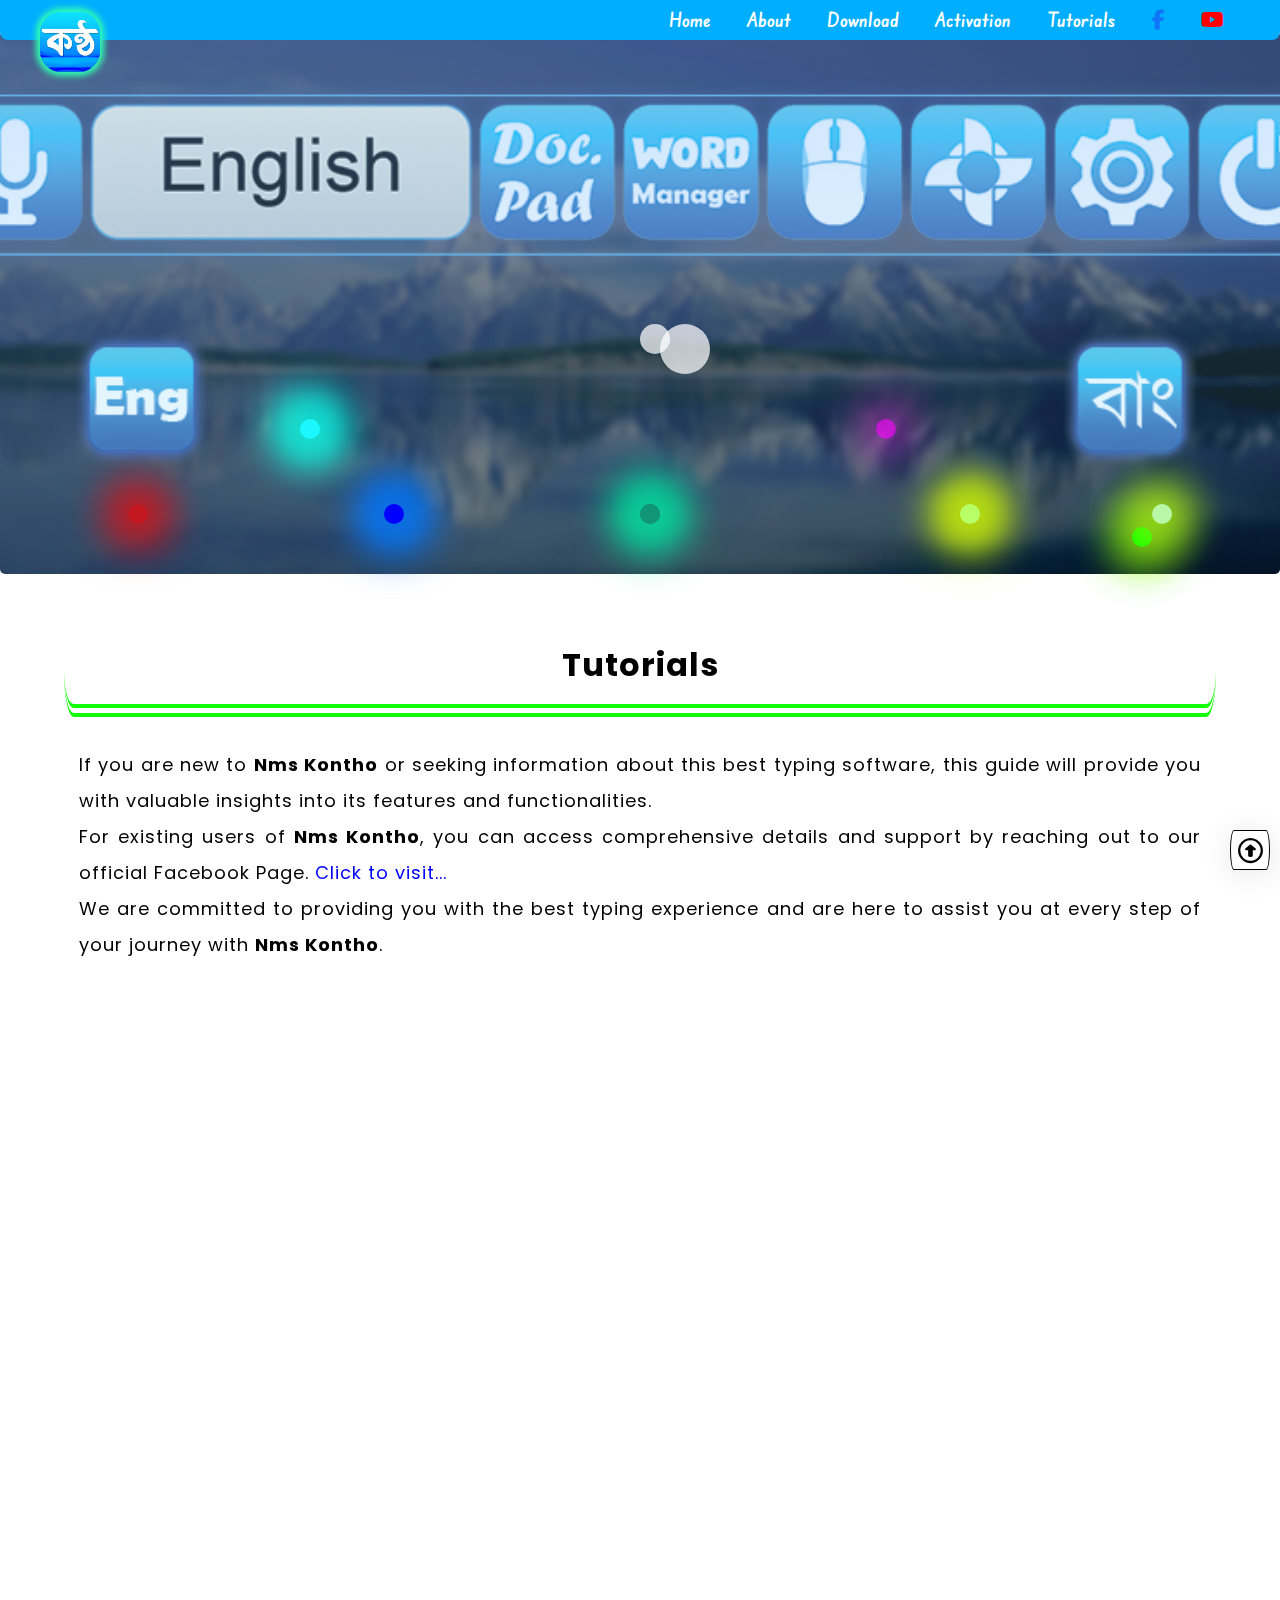
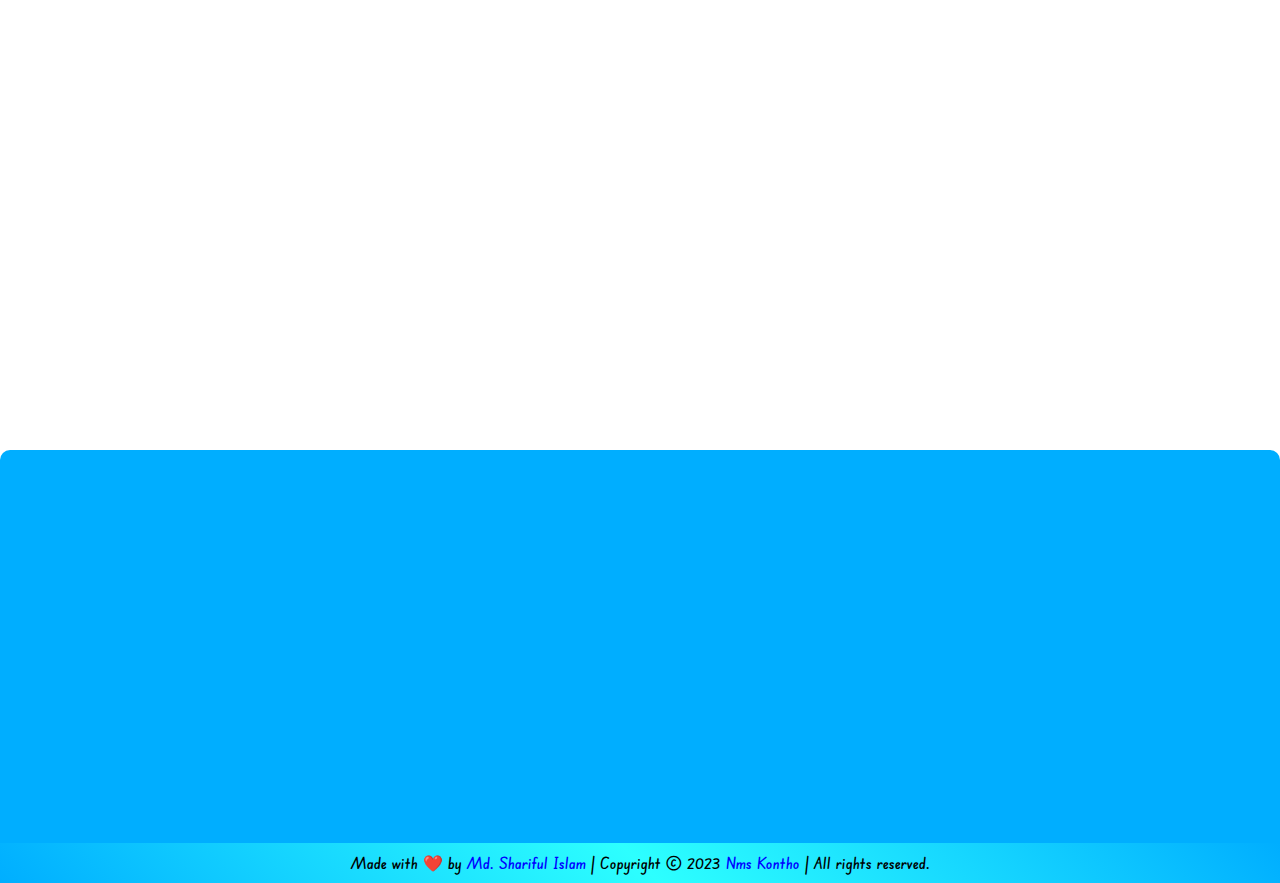
<file: pages/tutorials.html>
<!DOCTYPE html>
<html lang="en">
    <head>
        <meta charset="UTF-8" />
        <meta http-equiv="X-UA-Compatible" content="IE=edge,chrome=1" />
        <meta http-equiv="Content-Type" content="text/html; charset=utf-8" />
        <meta name="viewport" content="width=device-width, initial-scale=1.0" />
        <title>Nms Kontho-Tutorials</title>
        <meta name="title"
            content="Nms Kontho: Best Bangla typing software, Best writing software Bangla, Introducing the ultimate solution for effortless Bangla typing and English typing software" />
        <meta name="keywords"
            content="Nms Kontho, Kontho typing software, best typing software, Bangla typing software, Bangla writing software, English speech to text, Bangla speech to text, voice to text, voice to text software, voice to text in Word, speech recognition, speech to text Bangla, voice recognition, typing software" />
        <meta property="og:description"
            content="Kontho typing software, bangla typing software, English typing, Speech recognition software, Bangla speech-to-text software " />
        <meta name="next-head-count" content="8" />
    
        <link rel="icon" href="../Assets/Kontho3.png" />
    
        <!-- Here is the CSS google font link -->
        <link rel="preconnect" href="https://fonts.googleapis.com">
        <link rel="preconnect" href="https://fonts.gstatic.com" crossorigin>
        <link href="https://fonts.googleapis.com/css2?family=Edu+SA+Beginner:wght@400;500;600;700&family=Poppins:ital,wght@0,300;0,400;0,500;0,600;0,700;0,900;1,300;1,400;1,700;1,800&family=Tiro+Bangla:ital@0;1&display=swap" rel="stylesheet">
        <!-- Here is the AOS CSS CDN link -->
        <link href="https://unpkg.com/aos@2.3.1/dist/aos.css" rel="stylesheet">

        <!-- Here is the Fontawesome CDN link  -->
        <link rel="stylesheet" href="https://cdnjs.cloudflare.com/ajax/libs/font-awesome/6.4.2/css/all.min.css" />
    
        <!-- Here is the CSS link -->
        <link rel="stylesheet" href="../CSS/Style.css" />
        <link rel="stylesheet" href="../CSS/Section-Style.css" />

    </head>
    
    <body>
        <header>
            <div class="nav_image">
                <a href="../index.html" title="Home Page">
                    <img src="../Assets/Kontho3.png" alt="Logo" height="55px" width="55px" />
                </a>
            </div>
    
         <nav>
             <div class="mainmenu" id="mainmenu">
                 <i class="fa fa-times" onclick="hideMenu()"></i>
                 <ul>
                     <li><a href="../index.html">Home</a></li>
                     <li><a href="../pages/about.html">About</a></li>
                     <li><a href="../pages/download.html"> Download</a></li>
                     <li><a href="../pages/activation.html">Activation</a></li>
                     <li><a href="../pages/tutorials.html">Tutorials</a></li>
                    <li>
                        <a href="https://www.facebook.com/profile.php?id=100093403287567" target="_blank" class="facebook"><i class="fab fa-facebook-f"></i></a>
                    </li>
                    <li>
                        <a href="https://youtu.be/zbtELYJaAJU" target="_blank" class="youtube"><i class="fab fa-youtube"></i></a>
                    </li>
                </ul>
            </div>  
            <i class="fa fa-bars" onclick="showMenu()"></i>
        </nav>
    </header>

    <section class="space-sub" data-aos="fade-down">
        <div class="smoke"></div>
	    <div>
            <div class="bubble" style="left: 10%; animation-delay: 0s;"></div>
            <div class="bubble" style="right: 10%; bottom: 5%; animation-delay: 0s;"></div>
            <div class="bubble" style="left: 30%; animation-delay: 1s;"></div>
            <div class="bubble" style="right: 30%;  bottom: 25%; animation-delay: 1s;"></div>
            <div class="bubble" style="left: 50%; animation-delay: 2s;"></div>
            <div class="bubble" style="left: 75%; animation-delay: 0s;"></div>
            <div class="bubble" style="right: 75%; bottom: 25%; animation-delay: 2s;"></div>
            <div class="bubble" style="left: 90%; animation-delay: 2s;"></div>
      
        </div>
    </section>



    <section class="tutorial">
		<h2 data-aos="fade-down">Tutorials</h2>
        <div class="tutorialtext" data-aos="fade-up">
            <p> If you are new to <b>Nms Kontho</b> or seeking information about this best typing software, this guide will provide you with valuable insights into its 
                features and functionalities.
                <br>
               For existing users of <b>Nms Kontho</b>, you can access comprehensive details and support by reaching out to our official Facebook Page. 
               <a style="text-decoration: none; color: blue;" href="https://www.facebook.com/profile.php?id=100093403287567" target="_blank" class="facebook">Click to visit...</a>
               <br>
               We are committed to providing you with the best typing experience and are here to assist you at every step of your journey with <b>Nms Kontho</b>.
            </p>
            <br>
        </div>

		<div data-aos="fade-down">
            <iframe src="https://www.youtube.com/embed/ADgn9s5Dgzc" title="Fixing Installation Nms Kontho Problems" frameborder="0" allow="accelerometer; autoplay; clipboard-write; encrypted-media; gyroscope; picture-in-picture; web-share" allowfullscreen></iframe>
			<iframe src="https://www.youtube.com/embed/ct6iK96QUWE" frameborder="0"
				allowfullscreen></iframe>
			<iframe src="https://www.youtube.com/embed/NN1UTHZzGVE" frameborder="0"
				allowfullscreen></iframe>
			<iframe src="https://www.youtube.com/embed/qOTlDUlZ-Fk" frameborder="0"
				allowfullscreen></iframe>
			<iframe src="https://www.youtube.com/embed/zbtELYJaAJU" frameborder="0"
				allowfullscreen></iframe>
		</div>
	</section>
    



    


    <footer>
        <div class="footer-row">
            <div class="footer-col">
                <h4 data-aos="fade-down">Info</h4>
                <ul class="links" data-aos="fade-up">
                    <li><a href="../index.html#features">Kontho Features</a></li>
                    <li><a href="../pages/contact.html">Contact us</a></li>
                    <li><a href="../index.html#faq">FAQ</a></li>
                    <li><a href="../pages/activation.html#trialoffer">Trial Offer</a></li>
                    <li><a href="../pages/activation.html#subscription-plans">Subscription Plans</a></li>
                </ul>
            </div>
    
            <div class="footer-col">
                <h4 data-aos="fade-down">Legal</h4>
                <ul class="links" data-aos="fade-up">
                    <li><a href="../pages/privacy-policy.html">Privacy Policy</a></li>
                    <li><a href="#">License</a></li>
                    <li><a href="#">Customer Agreement</a></li>
                    <li><a href="#">Security</a></li>
    
                </ul>
            </div>
    
            <div class="footer-col">
                <h4 data-aos="fade-down" >Explore</h4>
                <ul class="links" data-aos="fade-up">
                    <li><a href="#">Updates History</a></li>
                    <li><a href="#">New Feature</a></li>
                </ul>
                <br>
                <h4 data-aos="fade-down" style="margin-bottom: -10px;">Layout Map</h4>
                <ul class="links" data-aos="fade-up">
                    <li><a href="../pages/banglish-keyboardlayout.htm">Banglish</a></li>
                    <li><a href="../pages/nirala-keyboard-layout_guide.html">Nirala</a></li>
                </ul>
            </div>
    
    
    
          <div class="footer-col">
            <h4 data-aos="fade-down">Newsletter</h4>
            <p data-aos="fade-up">
              Subscribe to our newsletter for news, updates, helpful tips, and
              exclusive offers.
            </p>
    
            <form action="#" data-aos="zoom-in">
                <div class="Newsletter">
                    <input type="text" id="email" class="input-group-input" required>
                    <label for="email" class="input-group-label">Enter your email</label>
                </div>
                <button type="submit">SUBSCRIBE</button>
            </form>
    
            <div class="icons" data-aos="fade-up">
                <a href="https://www.facebook.com/profile.php?id=100093403287567" target="_blank"
                class="facebook"><i class="fab fa-facebook-f"></i></a>
                <a href="https://youtu.be/zbtELYJaAJU" target="_blank" class="youtube"><i
                    class="fab fa-youtube"></i></a>
                <a href="" target="_blank" class="github"><i
                    class="fa-brands fa-github"></i></a>
    
            </div>
          </div>
        </div>
        <div class="footer-row2">
            <div>
                <p>Made with <abbr style="text-decoration: none;" title="Heart">❤️</abbr> by <a href="https://www.facebook.com/Shariful797" style="text-decoration: none; color: blue;"  >Md. Shariful Islam</a></p>
            </div>
          <div>
            <p> <span class="one">|</span>Copyright © 2023 <a href="https://www.facebook.com/profile.php?id=100093403287567" style="text-decoration: none; color: blue;"  > <abbr style="text-decoration: none;" title="Nabil Mustafa's Kontho">Nms Kontho</abbr></a> | All rights reserved.</p>
          </div>
        </div>
    </footer>
        
    <!-- Don't change this for buttom to top scrol can use a different icon from bellow here -->
    <div id="bottom2top">
        <button id="buttomtotop" aria-label="Buttom to Top Scroll">
               <i class="fa-regular fa-circle-up"></i>
        </button>
    </div>
    <div id="circle1" class="circle"></div>
    <div id="circle2" class="circle1"></div>

    <!-- Here is the Main JavaScript link-->
    <script src="../JavaScript/JavaScript.js"></script>
   
    <!-- Here is the AOS Js CDN link -->
    <script src="https://unpkg.com/aos@next/dist/aos.js"></script>
    <script>
    AOS.init({
    offset: 50,
    duration: 1200,
    easing: 'ease-in-out-back',
    delay: 0,
    //<!-- Turning off animation on Scroll for mobile device less than 768px -->
    disable: window.innerWidth < 400
    });
    </script>
</body>
</html>
</file>
<file: CSS/Style.css>
/* ===== Google Font Import - Poppins and Edu SA Beginner ===== */
@import url('https://fonts.googleapis.com/css2?family=Edu+SA+Beginner:wght@400;500;600;700&family=Poppins:ital,wght@0,200;0,300;0,400;0,500;0,600;0,700;0,800;0,900;1,200;1,300;1,400;1,500;1,600;1,700;1,800;1,900&display=swap');


:root {
  --text-clr-white: #fff;
  --text-clr-black: #000000;

  --body-bg-clr: #ffffff8e;

  --HeaderFooter-Text-clr: #ffffff;
  --HeaderFooter-bg-clr: #00aeff;
  --HeaderFooter-hover-clr: #d1eefc;

  --border-clr: #12ff0a;
  --border-clr2: #ffffff;


  --HeaderFooter-Text-Size: 20px;
  --HeaderFooter-Icon-Size: 22px;
  --Footer-h4-font-size: 22px;
  --Footer-link-font-size: 18px;
  --copyright-text-size: 16px;
  --Footer-btn-font-size: 15px;
  --Buttom-To-Top-font-size: 25px;
}


* {
  margin: 0;
  padding: 0;
  scroll-behavior: smooth;
}

body {
  width: 100%;
  height: 100%;
  overflow-x: hidden;
  background-color: var(--body-bg-clr);
  font-family: "Poppins", sans-serif;
}



/* Website scrollbar style start */
::-webkit-scrollbar {
  width: 12px;
}

::-webkit-scrollbar-track {
  background: #bceaff; 
  backdrop-filter: blur(5px); 
}

::-webkit-scrollbar-thumb {
  background: linear-gradient(#03e5f5, #82eefc81, #03e5f5);
  border-radius: 12px;
}

::-webkit-search-results-decoration {
  color: #000000;
  background-color: #000000;
}

/* Website scrollbar style end */

/* Header Styles */
header {
  display: flex;
  align-content: center;
  background: var(--HeaderFooter-bg-clr);
  justify-content: space-between;
  align-items: center;
  position: fixed;
  top: 0;
  z-index: 10001;
  width: 100%;
  height: 40px;
  flex-direction: row;
  flex-wrap: wrap;
  border-radius: 0 0 8px 8px;
}

/* nav logo */
header .nav_image img {
  position: fixed;
  top: 12px;
  height: 60px;
  width: 60px;
  margin-left: 40px;
  border-radius: 35%;
  transition: 1s;
  -ms-filter: "progid:DXImageTransform.Microsoft.Shadow(Strength=6, Direction=0, Color=#2EFFB2)";
  -moz-box-shadow: 0 0 6px 4px #2EFFB2;
  -webkit-box-shadow: 0 0 6px 4px #2EFFB2;
  box-shadow: 0 0 6px 4px #2EFFB2;
  filter: progid:DXImageTransform.Microsoft.Shadow(Strength=6, Direction=135, Color=#2EFFB2); 
}

/* nav logo hover */
header .nav_image img:hover {
  transform: scale(1.04);
  -ms-filter: "progid:DXImageTransform.Microsoft.Shadow(Strength=6, Direction=0, Color=#36FFFF)";
  -moz-box-shadow: 0 0 6px 5px #FFFFFF, 0 0 6px 4px #36FFFF;
  -webkit-box-shadow: 0 0 6px 5px #FFFFFF, 0 0 6px 4px #36FFFF;
  box-shadow: 0 0 6px 5px #FFFFFF, 0 0 6px 4px #36FFFF;
  filter: progid:DXImageTransform.Microsoft.Shadow(Strength=6, Direction=135, Color=#36FFFF); 
}

/* main menu style start */
header .mainmenu {
  display: flex;
  flex: 1;
  text-align: right;
  flex-direction: column;
  justify-content: flex-start;
  align-content: center;
  flex-wrap: wrap;
  align-items: flex-start;
  transition: 1s;
}

header .mainmenu ul {
  display: block;
  margin-right: 40px;
}

header .mainmenu ul li {
  list-style: none;
  display: inline-block;
  position: relative;
}

header .mainmenu ul li a {
  text-decoration: none;
  font-size: var(--HeaderFooter-Text-Size);
  font-weight: 600;
  font-family: "Edu SA Beginner", sans-serif;
  color: var(--HeaderFooter-Text-clr);
  padding: 3px 14px;
  margin: 2px;  /*To set margin between manu (Home to About) */
}

/* main menu hover style start */

header .mainmenu ul li a:hover {
  background: var(--HeaderFooter-hover-clr);
  color: var(--text-clr-black);
  border-radius: 2% 2% / 40% 40%;
}



/* Style social icons color in the header */
header .mainmenu li a.facebook {
  color: #1074f7;

}

header .mainmenu li a.youtube {
  color: #ff0000;

}

/* Style social icons hover color in the header */
header .mainmenu li a.facebook:hover {
  color: #096ff3;

}

header .mainmenu li a.youtube:hover {
  color: #ff0000;

}

/* Style fa menu icon color in the header for desktop none */
header nav .fa,
header nav .mainmenu .fa {
  display: none;
  font-size: var(--HeaderFooter-Icon-Size);
  cursor: pointer;
}

/* Style for desktop main menu finished */

/* Show the mobile menu for screens with max-width: 768px style end */


/* All section Cover Section should below */
.spacesection {
  display: inline-block;
  min-height: 80vh;
  width: 100%;
  background-image: linear-gradient(rgba(58, 63, 63, 0.719),
      rgba(57, 187, 247, 0.082)),
    url(../Assets/cover.jpg);
  background-position: center;
  background-size: cover;
  background-repeat: no-repeat;
  border-radius: 0 0 5px 5px;
  margin-left: auto;
  margin-right: auto;
  margin-bottom: 30px;
  margin-top: 34px;
  flex-wrap: wrap;
  align-content: center;
  justify-content: center;
  align-items: center;
  pointer-events: none;
  z-index: -1;
}

.space-sub {
  display: inline-block;
  min-height: 60vh;
  width: 100%;
  background-image: linear-gradient(rgba(122, 183, 252, 0.363),
      rgba(57, 247, 247, 0.082)),
    url(../Assets/Konthobackground.jpg);
  background-position: center;
  background-size: cover;
  background-repeat: no-repeat;
  border-radius: 0 0 5px 5px;
  margin-left: auto;
  margin-right: auto;
  margin-bottom: 30px;
  margin-top: 34px;
  flex-wrap: wrap;
  align-content: center;
  justify-content: center;
  align-items: center;
  pointer-events: none;
  z-index: -1;
}

.space-sub h1 {
  font-size: 90px;
  text-align: center;
  color: white;
  padding-bottom: 20px;
}

@media screen and (max-width: 1280px) {
  .space-sub h1 {
    font-size: 80px;
    padding-bottom: 50px;
  }
}


@media screen and (min-width: 992px) and (max-width: 1020px) {
  .space-sub h1 {
    font-size: 70px;
    padding-bottom: 50px;
  }
}

@media screen and (min-width: 768px) and (max-width: 992px) {
  .space-sub h1 {
    font-size: 60px;
    padding-bottom: 50px;
  }
}


@media screen and (min-width: 596px) and (max-width: 768px) {
  .space-sub h1 {
    font-size: 50px;
    padding-bottom: 50px;
  }
}

@media screen and (min-width: 500px) and (max-width: 596px) {
  .space-sub h1 {
    font-size: 40px;
    padding-bottom: 50px;
  }
}

@media screen and (min-width: 400px) and (max-width: 500px) {
  .space-sub h1 {
    font-size: 30px;
    padding-bottom: 50px;
  }
}

@media screen and (min-width: 286px) and (max-width: 400px) {
  .space-sub h1 {
    font-size: 25px;
    padding-bottom: 50px;
  }
}
@media screen and (max-width: 286px) {
  .space-sub h1 {
    font-size: 18px;
    padding-bottom: 50px;
  }
}


.space-policies {
  position: relative;
  min-height: 60vh;
  width: 100%;
  background: linear-gradient(45deg,
      rgb(122, 183, 252),
      rgb(5, 255, 255),
      rgb(122, 252, 187),
      rgb(5, 255, 255),
      rgb(122, 252, 128),
      rgb(5, 255, 255),
      rgb(122, 183, 252));
  border-radius: 0 0 5px 5px;
  margin: 0 auto 30px;
  display: flex;
  flex-wrap: wrap;
  align-content: center;
  justify-content: center;
  align-items: center;
  overflow: hidden;
  color: white;
}

.bubble {
  position: absolute;
  width: 20px;
  height: 20px;
  border-radius: 50%;
  background-color: rgb(184, 247, 165);
  animation: floatUp 12s linear infinite;
  box-shadow: 0 0 49px 11px rgba(184, 247, 16, 0.4), 0 0 39px 22px rgba(184, 247, 16, 0.6), 0 0 50px 13px rgba(184, 247, 16, 0.5);
}

.bubble:nth-child(1) {
  background-color: rgba(255, 0, 0, 0.7); 
  -moz-box-shadow: 0 0 49px 11px rgba(255,0,0,0.4), 0 0 39px 22px rgba(255,0,0,0.6), 0 0 50px 13px rgba(255,0,0,0.5);
  -webkit-box-shadow: 0 0 49px 11px rgba(255,0,0,0.4), 0 0 39px 22px rgba(255,0,0,0.6), 0 0 50px 13px rgba(255,0,0,0.5);
  box-shadow: 0 0 49px 11px rgba(255,0,0,0.4), 0 0 39px 22px rgba(255,0,0,0.6), 0 0 50px 13px rgba(255,0,0,0.5);
}

.bubble:nth-child(2) {
  background-color: rgb(0, 255, 0); 
  -moz-box-shadow: 0 0 49px 11px rgba(136,255,0,0.4), 0 0 39px 22px rgba(136,255,0,0.6), 0 0 50px 13px rgba(136,255,0,0.5);
  -webkit-box-shadow: 0 0 49px 11px rgba(136,255,0,0.4), 0 0 39px 22px rgba(136,255,0,0.6), 0 0 50px 13px rgba(136,255,0,0.5);
  box-shadow: 0 0 49px 11px rgba(136,255,0,0.4), 0 0 39px 22px rgba(136,255,0,0.6), 0 0 50px 13px rgba(136,255,0,0.5);
}

.bubble:nth-child(3) {
  background-color: rgb(0, 0, 255); 
  -moz-box-shadow: 0 0 35px 35px rgba(0,119,255,0.7), 0 0 21px 21px rgba(0,119,255,0.4);
  -webkit-box-shadow: 0 0 35px 35px rgba(0,119,255,0.7), 0 0 21px 21px rgba(0,119,255,0.4);
  box-shadow: 0 0 35px 35px rgba(0,119,255,0.7), 0 0 21px 21px rgba(0,119,255,0.4);
}

.bubble:nth-child(4) {
  background-color: rgba(255,3,255,0.7); 
  -moz-box-shadow: 0 0 37px rgba(255,3,255,0.7), 0 0 50px 18px rgba(255,10,231,0.4);
  -webkit-box-shadow: 0 0 37px rgba(255,3,255,0.7), 0 0 50px 18px rgba(255,10,231,0.4);
  box-shadow: 0 0 37px rgba(255,3,255,0.7), 0 0 50px 18px rgba(255,10,231,0.4);
}
.bubble:nth-child(5) {
  background-color: rgba(5, 172, 122, 0.767); 
  -moz-box-shadow: 0 0 35px 35px rgba(0, 230, 161,0.7), 0 0 21px 21px rgba(0, 230, 161,0.4);
  -webkit-box-shadow: 0 0 35px 35px rgba(0, 230, 161,0.7), 0 0 21px 21px rgba(0, 230, 161,0.4);
  box-shadow: 0 0 35px 35px rgba(0, 230, 161,0.7), 0 0 21px 21px rgba(0, 230, 161,0.4);
}
.bubble:nth-child(6) {
  background-color: rgb(184, 255, 103); 
  -moz-box-shadow: 0 0 35px 35px rgba(208,250,0,0.7), 0 0 21px 21px rgba(208,250,0,0.4);
  -webkit-box-shadow: 0 0 35px 35px rgba(208,250,0,0.7), 0 0 21px 21px rgba(208,250,0,0.4);
  box-shadow: 0 0 35px 35px rgba(208,250,0,0.7), 0 0 21px 21px rgba(208,250,0,0.4);
}
.bubble:nth-child(7) {
  background-color: rgb(27, 247, 255);
  -moz-box-shadow: 0 0 35px 35px rgba(12,250,226,0.7), 0 0 21px 21px rgba(12,250,226,0.4);
  -webkit-box-shadow: 0 0 35px 35px rgba(12,250,226,0.7), 0 0 21px 21px rgba(12,250,226,0.4);
  box-shadow: 0 0 35px 35px rgba(12,250,226,0.7), 0 0 21px 21px rgba(12,250,226,0.4);
}

@keyframes floatUp {
  0% {
      transform: translateY(15vh) scale(.4);
      opacity: .4;
  }
  100% {
      transform: translateY(-100vh) scale(1.4);
      opacity: .9;
  }
}

.smoke {
  position: relative;
  width: 200px;
  height: 200px;
  background-color: transparent;
  margin: 100px auto;
}

.smoke::before,
.smoke::after {
  content: "";
  position: absolute;
  top: 60%;
  left: 50%;
  width: 30px;
  height: 30px;
  background: rgba(255, 255, 255, 0.719);
  border-radius: 50%;
  animation: smoke 5s infinite linear;
}

.smoke::after {
  left: 60%;
  width: 50px;
  height: 50px;
  animation: smoke 6s infinite linear;
}



@keyframes smoke {
  0% {
      transform: translate(-50%, 0) scale(1);
      opacity: 0;
  }
  100% {
      transform: translate(-50%, -200px) scale(0.5);
      opacity: 1;
  }
}

.space-policies h1{
  font-size: 40px;
  color: rgb(255, 255, 255);
  text-align: center;
}




.typekontho {
  min-width: 1380px;
  display: inline-block;
  position: absolute;
  top: 25%;
  left: 50%;
  transform: translate(-50%, -50%);
  text-align: center;

}


.typekontho h1 {
  color: #fff;
  font-size: 70px;
  font-weight: 700;
  letter-spacing: -1px;
  z-index: 2;
}

.typekontho h1 span {
  color: #00aeff;
  position: relative;
}

.typekontho h1 span::before {
  content: "";
  height: 60px;
  width: 3px;
  position: absolute;
  top: 50%;
  right: -8px;
  background: #00aeff;
  transform: translateY(-45%);
  animation: blink 0.7s infinite;
}

.typekontho h1 span.stop-blinking::before {
  animation: none;
}


@keyframes blink {
  50% {
    opacity: 0
  }
}



@media screen and (max-width: 1280px) {
  .typekontho {
    min-width: 1220px;
    letter-spacing: -3px;
  }
  .typekontho h1 {
    font-size: 50px;
  }
  .typekontho h1 span::before {
    height: 50px;
  }

}


@media screen and (min-width: 1092px) and (max-width: 1280px) {
  .typekontho {
    min-width: 1050px;
  }
  .typekontho h1 {
    font-size: 45px;
    }
    .typekontho h1 span::before {
      height: 45px;
    }
}

@media screen and (min-width: 992px) and (max-width: 1092px) {
  .typekontho {
    min-width: 980px;
  }
  .typekontho h1 {
    font-size: 40px;
  }

  .typekontho h1 span::before {
    height: 40px;
  }
}


@media screen and (min-width: 892px) and (max-width: 992px) {
  .typekontho {
    min-width: 880px;
  }
  .typekontho h1 {
    font-size: 35px;
  }

  .typekontho h1 span::before {
    height: 35px;
  }
}

@media screen and (min-width: 768px) and (max-width: 892px) {
  .typekontho {
    min-width: 750px;
  }
  .typekontho h1 {
    font-size: 30px;
  }

  .typekontho h1 span::before {
    height: 30px;
  }
}


@media screen and (min-width: 668px) and (max-width: 768px) {
  .typekontho {
    min-width: 650px;
  }
  .typekontho h1 {
    font-size: 25px;
  }

  .typekontho h1 span::before {
    height: 25px;
  }
}


@media screen and (min-width: 568px) and (max-width: 668px) {
  .typekontho {
    min-width: 550px;
  }
  .typekontho h1 {
    font-size: 20px;
  }

  .typekontho h1 span::before {
    height: 20px;
  }
}


@media screen and (min-width: 468px) and (max-width: 568px) {
  .typekontho {
    min-width: 450px;
  }
  .typekontho h1 {
    font-size: 20px;
  }

  .typekontho h1 span::before {
    height: 18px;
  }
}


@media screen and (max-width: 468px) {
  .typekontho {
    min-width: 100px;
  }
  .typekontho h1 {
    font-size: 20px;
  }

  .typekontho h1 span::before {
    height: 20px;
  }
}

/* All section cover style should keep up */




/* Footer style should keep Below */

footer {
  max-width: 100%;
  background: var(--HeaderFooter-bg-clr);
  border-radius: 10px 10px 0 0;
  margin-top: 30px;
  margin-left: auto;
  margin-right: auto;
}

footer .footer-row {
  display: flex;
  flex-wrap: wrap;
  justify-content: space-between;
  gap: 50px;
  padding: 60px;
}

footer .footer-col {
  margin: 0 auto;
  font-size: var(--Footer-link-font-size);
}

footer .footer-col h4 {
  color: var(--HeaderFooter-Text-clr);
  font-size: var(--Footer-h4-font-size);
  font-weight: 400;
  text-align: left;
  border-bottom: 1px solid var(--HeaderFooter-Text-clr);
}

footer .footer-col .links {
  margin-top: 20px;
}


footer .footer-col .links li {
  list-style: none;
  margin-bottom: 10px;
  font-size: var(--Footer-link-font-size);
}

footer .footer-col .links li:hover {
  transform: translateX(5px); 
}

footer .footer-col .links li a {
  text-decoration: none;
  color: #fff;

}

footer .footer-col .links li a:hover {
  color: #000000;
  text-shadow: 3px 3px 20px #ffffff, -2px 1px 30px rgb(8, 255, 214);
}

footer .footer-col p {
  margin: 20px 0;
  color: #fff;
  max-width: 300px;
}


footer .footer-col form {
  display: flex;
  gap: 5px;
  border: 1px solid #f1f1f1;
  align-items: center;
  justify-content: center;
  margin: auto;
}

footer .footer-col .Newsletter {
  position: relative;
  font-size: calc(var(--Footer-link-font-size) - 2px);
}

footer .footer-col .input-group-input {
  font: inherit;
  height: 40px;
  padding: 2px 0 2px 8px;
  border-radius: 6px;
  width: 100%;
  background: none;
  outline: none;
  border: none;
  caret-color: #ff0095;
  color: #fff;
  align-items: center;
  transition: outline-color 500ms;
}

footer .footer-col .input-group-input::placeholder {
  color: transparent; 
}

footer .footer-col .input-group-label {
  position: absolute;
  top: 10px; 
  left: 10px;
  color: white;
  transition: transform 500ms, background-color 500ms; 
}

footer .footer-col .input-group-input:focus + .input-group-label,
footer .footer-col .input-group-input:valid + .input-group-label {
  top: -14px; 
  transform: scale(0.8);
  background-color: #00aeff;
}


footer .footer-col form button {
  display: inline-block;
  text-decoration: none;
  color: var(--HeaderFooter-Text-clr);
  border: 1px solid rgb(36, 255, 16);
  border-radius: 5% 5% / 50% 50%;
  padding: 8px 7px;
  font-size: var(--Footer-btn-font-size);
  background: transparent;
  position: relative;
  cursor: pointer;
  transition: 1s;
  margin: 0 auto;
}

footer .footer-col form button:hover {
  border: 1px solid #ffffff;
  background: #36d8f4;
  color: var(--HeaderFooter-Text-clr);
  -ms-filter: "progid:DXImageTransform.Microsoft.Shadow(Strength=35, Direction=0, Color=#36D8F4)";
  -moz-box-shadow: 0 2px 35px 18px rgba(54,216,244,0.8);
  -webkit-box-shadow: 0 2px 35px 18px rgba(54,216,244,0.8);
  box-shadow: 0 2px 35px 18px rgba(54,216,244,0.8);
  filter: progid:DXImageTransform.Microsoft.Shadow(Strength=35, Direction=135, Color=#36D8F4); 
}



/* Style social icons color in the Footer */
footer .icons {
  display: flex;
  margin-top: 25px;
  gap: 20px;
  cursor: pointer;
  align-items: center;
  font-size: var(--HeaderFooter-Icon-Size);
  justify-content: flex-start;
}

footer .icons a {
  color: #ffffff;
  /* Official Facebook color */
  padding: 3px 12px;
}

footer .icons a.facebook:hover {
  color: #1877f2;
  /* Official Facebook color */
  background: #d1eefc;
  border-radius: 5% 5% / 50% 50%;
  text-shadow: 3px 3px 20px #030174, -2px 1px 30px #0c58fa;
}


/* Youtube */
footer .icons a.youtube:hover {
  color: #ff0000;
  /* Official YouTube color */
  background: #d1eefc;
  border-radius: 5% 5% / 50% 50%;
  text-shadow: 3px 3px 20px #ffffff, -2px 1px 30px #ff0000;
}

/* Instagram */
footer .icons a.instagram:hover {
  color: #e4405f;
  /* Official Instagram color */
  background: #d1eefc;
  border-radius: 5% 5% / 50% 50%;
  text-shadow: 3px 3px 20px #ffffff, -2px 1px 30px #e4405f;
}

/* Hithub */
footer .icons a.github:hover {
  color: #333;
  background: #d1eefc;
  border-radius: 5% 5% / 50% 50%;
  text-shadow: 3px 3px 20px #ffffff, -2px 1px 30px #333;
}


footer .footer-row2 {
  display: flex;
  flex-direction: row;
  padding: 10px 0;
  font-size: var(--copyright-text-size);
  font-family: "Edu SA Beginner", sans-serif;
  font-weight: 550;
  color: #000000;
  background: linear-gradient(45deg, #00aeff, #2dffff, #00aeff);
  text-align: center;
  justify-content: center;
}
footer .footer-row2 .one {
  padding: 0 5px;
}


/* Footer style should keep up */


/*"Bottom to Top" button style here */

/* CSS for the "Back to Top" button */
#bottom2top {
  position: fixed;
  right: 10px;
  bottom: 30px;
  z-index: 10004;
}
#buttomtotop i {
  line-height: 40px;
}

#buttomtotop {
  color: #000000;
  width: 40px;
  height: 40px;
  border-radius: 10% 10% / 50% 50%;
  cursor: pointer;
  outline: none;
  box-shadow: 0 2px 4px rgba(0, 0, 0, 0.1);
  text-align: center;
  font-size: var(--Buttom-To-Top-font-size);
  transition: background-color 0.3s, transform 0.3s;
  background: rgba(255, 255, 255, 0.377);
  box-shadow: 0 4px 30px rgba(0, 0, 0, 0.1);
  backdrop-filter: blur(2.9px);
  -webkit-backdrop-filter: blur(2.9px);
  border: 1px solid #000000;
}

#buttomtotop:hover {
  color: var(--HeaderFooter-Text-clr);
  background: rgb(0, 201, 201);
  -moz-box-shadow: 0 2px 8px 7px rgba(54,216,244,0.6);
  -webkit-box-shadow: 0 2px 8px 7px rgba(54,216,244,0.6);
  box-shadow: 0 2px 8px 7px rgba(54,216,244,0.6);
  border: 1px solid var(--HeaderFooter-Text-clr);
}






/* Nms Kontho Alphabet Fall down style */
.nms_kontho {
	font-size: 180px;
	font-family: "arial", sans-serif;
	position: absolute;
  top: -5%;
  left: 0%;
}




/* Responsive Media width and screen style */

@media screen and (min-width: 992px) and (max-width: 1200px) {
  :root {
    --HeaderFooter-Text-Size: 20px;
    --HeaderFooter-Icon-Size: 22px;
    --Footer-h4-font-size: 22px;
    --Footer-link-font-size: 18px;
    --copyright-text-size: 16px;
    --Buttom-To-Top-font-size: 25px;
  }

  .nms_kontho {
  	font-size: 160px;
  }

}

@media screen and (min-width: 868px) and (max-width: 992px) {
  :root {
    --HeaderFooter-Text-Size: 20px;
    --HeaderFooter-Icon-Size: 22px;
    --Footer-h4-font-size: 22px;
    --Footer-link-font-size: 17px;
    --copyright-text-size: 15px;
    --Footer-btn-font-size: 15px;
    --Buttom-To-Top-font-size: 23px;
  }

  footer .footer-col form button {
    margin-right: 0;
  }
  footer .footer-col .input-group-input:focus + .input-group-label, footer .footer-col .input-group-input:valid + .input-group-label {
    top: -12px;
  }

  #bottom2top {
    bottom: 30px;
    transition: 1s;
  }
  
  #buttomtotop {
    width: 35px;
    height: 35px;
  }
    
  #buttomtotop i {
    line-height: 35px;
  }

  .nms_kontho {
  	font-size: 160px;
  }
}

/* Show the mobile menu for screens with max-width: 768px style start*/
@media (max-width: 950px) {

  header .mainmenu {
    position: fixed;
    background: var(--HeaderFooter-bg-clr);
    height: 100vh;
    width: 170px;
    top: 0;
    right: -170px;
    text-align: left;
    z-index: 10003;
    transition: 1s;
  }

  header .mainmenu ul {
    padding: 15px;
    margin: 0 auto;
  }

  .mainmenu ul li {
    margin: 12px 0;
  }


  header nav .fa{
    display: block;
    color: var(--HeaderFooter-Text-clr);
    margin-right: 30px;
    text-align: center;
  }

  header nav .mainmenu .fa {
    display: block;
    color: #f00303;
    margin-top: 15px;
    margin-left: 30px;
  }
}

@media screen and (min-width: 768px) and (max-width: 868px) {
  :root {
    --HeaderFooter-Text-Size: 20px;
    --HeaderFooter-Icon-Size: 22px;
    --Footer-h4-font-size: 20px;
    --Footer-link-font-size: 15px;
    --copyright-text-size: 15px;
    --Footer-btn-font-size: 14px;
    --Buttom-To-Top-font-size: 23px;
  }

  header .nav_image img {
    height: 55px;
    width: 55px;
    margin-left: 40px;
    transition: 1s;
  }


  footer .footer-col form button {
    margin-right: 0;
  }
  footer .footer-col .input-group-input:focus + .input-group-label, footer .footer-col .input-group-input:valid + .input-group-label {
    top: -11px;
  }

  #bottom2top {
    bottom: 30px;
    transition: 1s;
  }
  
  #buttomtotop {
    width: 35px;
    height: 35px;
  }
    
  #buttomtotop i {
    line-height: 35px;
  }

  .nms_kontho {
  	font-size: 120px;
  }
}

@media screen and (min-width: 668px) and (max-width: 768px) {
  :root {
    --HeaderFooter-Text-Size: 20px;
    --HeaderFooter-Icon-Size: 22px;
    --Footer-h4-font-size: 20px;
    --Footer-link-font-size: 14px;
    --copyright-text-size: 14px;
    --Footer-btn-font-size: 13px;
    --Buttom-To-Top-font-size: 20px;
  }

  header .nav_image img {
    height: 50px;
    width: 50px;
    margin-left: 35px;
    transition: 1s;
  }

  footer {
    margin-top: 20px;
    width: 100%;
    border-radius: 10px 10px 0 0;
  }

  footer .footer-row {
    padding: 20px;
    gap: 15px;
  }

  footer .footer-col form :where(input) {
    width: 100%;
  }


  footer .icons {
    justify-content: left;
  }

  footer .footer-row2 {
    padding: 10px 0;
    flex-direction: row;

  }

  footer .footer-col form button {
    margin-right: 0;
  }
  footer .footer-col .input-group-input:focus + .input-group-label, footer .footer-col .input-group-input:valid + .input-group-label {
    top: -11px;
  }

  #bottom2top {
    bottom: 30px;
    transition: 1s;
  }
  
  #buttomtotop {
    width: 35px;
    height: 35px;
  }
    
  #buttomtotop i {
    line-height: 35px;
  }
  
  .nms_kontho {
  	font-size: 80px;
  }

}


@media screen and (min-width: 300px) and (max-width: 668px) {
  :root {
    --HeaderFooter-Text-Size: 18px;
    --HeaderFooter-Icon-Size: 19px;
    --Footer-h4-font-size: 18px;
    --Footer-link-font-size: 14px;
    --copyright-text-size: 13px;
    --Footer-btn-font-size: 12px;
    --Buttom-To-Top-font-size: 18px;
  }

  footer {
    margin-top: 20px;
    width: 100%;
    border-radius: 10px 10px 0 0;
  }

  footer .footer-row {
    padding: 20px;
    gap: 15px;
  }
  footer .footer-col p {
    margin: 20px 0;
    color: #fff;
    max-width: 200px;
  }
  footer .footer-col .input-group-input {
    height: 35px;
    max-width: 100px;
    transition: 1s;
  }
  footer .footer-col form :where(input) {
    width: 100%;
  }

  footer .icons {
    justify-content: left;
  }

  footer .footer-col form button {
    margin-right: 0;
    padding: 6px 4px;
  }
  footer .footer-col .input-group-input:focus + .input-group-label, footer .footer-col .input-group-input:valid + .input-group-label {
    top: -11px;
  }

  .nms_kontho {
  	font-size: 60px;
  }
}


@media screen and (max-width: 668px) {
  header .nav_image img {
    height: 45px;
    width: 45px;
    margin-left: 30px;
    transition: 1s;
  }
  #bottom2top {
    bottom: 20px;
    transition: 1s;
  }
  
  #buttomtotop {
    width: 30px;
    height: 30px;
  }
    
  #buttomtotop i {
    line-height: 30px;
  }
  
}

@media screen and (max-width: 550px){

  header .nav_image img {
    height: 40px;
    width: 40px;
    margin-left: 20px;
    transition: 1s;
  }
  footer .footer-row2 {
    padding: 10px 0;
    flex-direction: column;
  }

  footer .footer-row2 .one {
    display: none;
  }
}
  



@media screen and (max-width: 300px) {
    :root {
    --HeaderFooter-Text-Size: 16px;
    --HeaderFooter-Icon-Size: 18px;
    --Footer-h4-font-size: 16px;
    --Footer-link-font-size: 13px;
    --copyright-text-size: 12px;
    --Footer-btn-font-size: 12px;
    --Buttom-To-Top-font-size: 16px;
  }

  header .mainmenu {
    position: fixed;
    background: var(--HeaderFooter-bg-clr);
    height: 100vh;
    width: 120px;
    top: 0;
    right: -120px;
    text-align: left;
    z-index: 10003;
    transition: 1s;

  }

  header .mainmenu ul {
    padding: 10px;
    margin: 0;
  }

  header .mainmenu ul li {
    margin: 10px 0;
    display: flex;
    flex-direction: column;
  }


  header nav .fa{
    display: block;
    color: var(--HeaderFooter-Text-clr);
    margin-right: 30px;
    text-align: center;
  }

  header nav .mainmenu .fa {
    display: block;
    color: #f00303;
    margin-top: 15px;
    margin-left: 30px;
  }
  footer {
    margin-top: 20px;
    width: 100%;
    border-radius: 10px 10px 0 0;
  }

  footer .footer-row {
    padding: 20px;
    gap: 15px;
  }
  footer .footer-col p {
    margin: 20px 0;
    color: #fff;
    max-width: 200px;
  }
  footer .footer-col .input-group-input {
    height: 35px;
    max-width: 100px;
    transition: 1s;
  }
  footer .footer-col form :where(input) {
    width: 100%;
  }

  footer .icons {
    justify-content: left;
  }

  footer .footer-col form button {
    margin-right: 0;
    padding: 6px 4px;
  }
  footer .footer-col .input-group-input:focus + .input-group-label, footer .footer-col .input-group-input:valid + .input-group-label {
    top: -8px;
  }

   .nms_kontho {
  	display: none;
  }

  footer .footer-col form :where(input) {
    min-width: 78px;
  }
}

.circle {
  position: fixed;
  width: 50px;
  height: 50px;
  border: 2px solid rgb(3, 88, 41);
  border-radius: 50%;
  transform: scale(0);
  pointer-events: none;
  z-index: 5000;
  transition: .3s;
}

.circle1{
  position: fixed;
  width: 50px;
  height: 50px;
  border: 2px solid rgb(3, 83, 255);
  border-radius: 50%;
  transform: scale(0);
  pointer-events: none;
  z-index: 5000;
  transition: .3s;
}
</file>
<file: CSS/Section-Style.css>
:root {
  --text-clr-white: #fff;
  --text-clr-black: rgb(0, 0, 0);
  --bg-clr: #1b1f24;
  --second-bg-clr: #22282f;
  --main-clr: #00aeff;
  --other-clr: #c3cad5;
  --border-clr: #12ff0a;
  --border-clr2: #ffffff;

  --h1-font-size: 40px;
  --h2-font-size: 32px;
  --h4-font-size: 25px;
  --h5-font-size: 20px;
  --p-font: 18px;
  --button-font-size: 16px;
}

/* Kontho See more, learn more etc button */

.konthobtn1 {
  display: inline-block;
  text-decoration: none;
  color: var(--text-clr-black);
  border: 2px solid rgb(135, 250, 250);
  border-radius: 4% 4% / 40% 40%;
  padding: 4px;
  font-size: var(--button-font-size);
  background: rgb(197, 199, 199);
  position: relative;
  cursor: pointer;
  margin: 20px auto;
}

.konthobtn1:hover {
  transition: 1s;
  border: 2px solid var(--border-clr);
  background: #01795f;
  color: var(--text-clr-white);
  -ms-filter: "progid:DXImageTransform.Microsoft.Shadow(Strength=35, Direction=0, Color=#36D8F4)";
  -moz-box-shadow: 0 2px 35px 15px rgba(54,216,244,0.8);
  -webkit-box-shadow: 0 2px 35px 15px rgba(54,216,244,0.8);
  box-shadow: 0 2px 35px 15px rgba(54,216,244,0.8);
  filter: progid:DXImageTransform.Microsoft.Shadow(Strength=35, Direction=135, Color=#36D8F4); 
}
/* Kontho See more, learn more etc button */

/* Home section all style should keep Below */

.features {
  max-width: 90%;
  margin: 30px auto;
  padding: 15px;
  text-align: left;
}

.features h2 {
  font-size: var(--h2-font-size);
  padding: 15px;
  margin: 0 auto 30px auto;
  background: none;
  text-align: center;
  align-content: center;
  letter-spacing: 1px;
  border-bottom: 13px double var(--border-clr);
  border-radius: 1% 1% / 60% 60%;
}

.features .feature_details {
  border: 2px solid var(--border-clr);
  border-radius: 10px;
  padding: 15px;
  line-height: 2;
  align-items: center;
  justify-content: center;
  margin: auto;
}

.features .feature_details ul{
  padding-left: 30px;
}

.features .feature_details ul li  {
  color: var(--text-clr-black);
  font-size: var(--p-font);
  border-radius: 10px;
  margin: 0 auto 2px auto;
  padding: 5px 15px;
  line-height: 2;
  text-align: left;
  list-style-type: "✅";
}

.faq {
  max-width: 100%;
  margin: auto;
  padding: 30px 15px;
  align-items: center;
  justify-content: center;
  background: linear-gradient(#57ffcd 0%, #a676ff 100%);
  border-radius: 10px;

}

.faq h2 {
  max-width: 90%;
  font-size: var(--h2-font-size);
  margin: 0 auto 30px auto;
  padding: 15px;
  text-align: center;
  letter-spacing: 1px;
  border-bottom: 13px double var(--border-clr2);
  border-radius: 1% 1% / 60% 60%;
  color: var(--text-clr-white);
}


.faq .accordion {
  max-width: 90%;
  background: #FFF;
  padding: 30px;
  border-radius: 8px;
  margin: 0 auto;
  -ms-filter: "progid:DXImageTransform.Microsoft.Shadow(Strength=11, Direction=0, Color=#7088FF)";
  -moz-box-shadow: 0 0 11px 11px #57F9FF, 0 0 11px 11px #7088FF;
  -webkit-box-shadow: 0 0 11px 11px #57F9FF, 0 0 11px 11px #7088FF;
  box-shadow: 0 0 11px 11px #57F9FF, 0 0 11px 11px #7088FF;
  filter: progid:DXImageTransform.Microsoft.Shadow(Strength=11, Direction=135, Color=#7088FF); 
}

/* Faq section color style should keep up */
.faq .accordion .accordion-content{
  margin: 10px auto;
  border-radius: 4px;
  background: #FFF7F0;
  border: 1px solid #FFD6B3;
  overflow: hidden;
}

.faq .accordion .accordion-content:nth-child(2){
  background-color: #F0FAFF;
  border-color: #CCEEFF;
}
.faq .accordion .accordion-content:nth-child(3){
  background-color: #FFF0F3;
  border-color: #FFCCD6;
}
.faq .accordion .accordion-content:nth-child(4){
  background-color: #F0F0FF;
  border-color: #CCCCFF;
}
.faq .accordion .accordion-content:nth-child(5){
  background-color: #f1e4ff;
  border-color: #b5faf0;
}
.faq .accordion .accordion-content:nth-child(6){
  background-color: #d5ecfb;
  border-color: #dfdffa;
}
.faq .accordion .accordion-content:nth-child(7){
  background-color: #e7faf8;
  border-color: #97d5ff;
}
.faq .accordion .accordion-content:nth-child(8){
  background-color: #f7fae9d3;
  border-color: rgb(194, 252, 137);
}

.faq .accordion .accordion-content:nth-child(9){
  background-color: #ffe9f7;
  border-color: rgb(141, 203, 245);
}

.faq .accordion .accordion-content:nth-child(10){
  background-color: #ecf1f9;
  border-color: rgb(140, 224, 247);
}
/* Faq section color style should keep up */

.faq .accordion .accordion-content.open{
  padding-bottom: 15px;
}

.faq .accordion .accordion-content .faqheader{
  display: flex;
  min-height: 50px;
  padding: 0 15px;
  cursor: pointer;
  align-items: center;
  justify-content: space-between;
  transition: all 0.2s linear;
}
.faq .accordion .accordion-content.open .faqheader{
  min-height: 40px;
}
.faq .accordion .accordion-content .faqheader .title{
  font-size: var(--h5-font-size);
  font-weight: 500;
  color: #333;
}
.faq .accordion .accordion-content .faqheader i{
  font-size: var(--h5-font-size);
  color: #333;
}

.faq .accordion .accordion-content .description{
  height: 0;
  font-size: var(--p-font);
  color: #1d1d1d;
  font-weight: 400;
  padding: 0 15px;
  transition: all 0.2s linear;
  line-height: 2;
  border-top: 1px solid #575656 ;
  border-radius: 2% 2% / 15% 15%;
  margin-top: 4px;
  text-align: justify;
}

/* Media query for mobile devices */
@media (max-width: 768px) {
 
  .features .feature_details ul li {
     padding: 3px 12px;
     text-align: justify;
  }

  .faq .accordion{
    width: 90%;
    margin: auto;
    padding: 15px;
    }
  .faq .accordion .accordion-content{
     margin: 10px auto;
  }
 


}

/* Home section all style should keep up */

/* About section all style should keep Below */

.about {
  max-width: 90%;
  margin: auto;
  padding: 15px;
  align-items: center;
  align-content: center;
}

.about h2 {
  font-size: var(--h2-font-size);
  padding: 15px;
  margin: 0 auto 30px auto;
  background: none;
  text-align: center;
  align-content: center;
  letter-spacing: 1px;
  border-bottom: 13px double var(--border-clr);;
  border-radius: 1% 1% / 60% 60%;
}

.about .about_details {
  border: 2px solid var(--border-clr);
  border-radius: 10px;
  padding: 15px;
}

.about .about_details p {
  color: var(--text-clr-black);
  font-size: var(--p-font);
  letter-spacing: 1px;
  line-height: 2;
  text-align: justify;
  padding: 10px 0;
}


.message {
  max-width: 100%;
  padding: 10px;
	margin: 30px auto;
  position: relative;
}


.message::before{
  content: "";
  background-image: url(../Assets/envelope.png);
  opacity: 0.2;
  background-repeat: no-repeat;
  background-position: center;
  background-position-x: center;
  background-position-y: center;
  position: absolute;
  top: 0;
  left: 0;
  width: 100%;
  height: 100%;
  z-index: -1;
  pointer-events: none;
  margin: auto;
}

.message h2 {
  width: 90%;
  font-size: var(--h2-font-size);
  padding: 15px;
  margin: auto;
  background: none;
  text-align: center;
  align-content: center;
  letter-spacing: 1px;
  border-bottom: 13px double var(--border-clr);;
  border-radius: 1% 1% / 60% 60%;
}

.message .dev-message {
  max-width: 90%;
	margin: 0 auto;
  padding: 20px;
  opacity: 1;
  text-align: justify;
}


.message .dev-message p {
  color: var(--text-clr-black);
  font-size: var(--p-font);
  padding: 10px;
  border: none;
  letter-spacing: 1px;
  line-height: 2;
}

.message .dev-message h5 {
  color: #048596;
  font-size: var(--h5-font-size);
  letter-spacing: 1px;
  padding-left: 15px;
}


/* About section all style should keep up */




/* Tutorial section all style should keep Below */

.tutorial {
  width: 90%;
  margin: auto;
  padding: 15px;
  text-align: center;
  align-content: center;
}

.tutorial h2 {
  font-size: var(--h2-font-size);
  padding: 15px;
  margin: 0 auto 30px auto;
  background: none;
  text-align: center;
  align-content: center;
  letter-spacing: 1px;
  border-bottom: 13px double var(--border-clr);;
  border-radius: 1% 1% / 60% 60%;
}

.tutorial .tutorialtext p {
  color: var(--text-clr-black);
  font-size: var(--p-font);
  padding: 0 15px 15px 15px;
  letter-spacing: 1px;
  line-height: 2;
  text-align: justify;
}

/* Apply hover effect to tutorial section iframes */
.tutorial iframe {
  width: 540px;
  height: 315px;
  padding: 6px;
  transition: transform 0.3s; /* Add transition for smooth effect */
  border-radius: 10px;
}

.tutorial iframe:hover {
  transform: scale(1.04); /* Increase size on hover */
}


/* Tutorial section all style should keep up */


.policies {
  max-width: 90%;
  margin: 30px auto;
  padding: 15px;
}

.policies p{
  font-size: 18px;
  line-height: 2;
  letter-spacing: 1;
  text-align: justify;
}

.policies h4{
  font-size: 22px;
  color: rgb(0, 0, 0);
  line-height: 2;
  font-weight: bold;
  padding-top: 20px;
  letter-spacing: 1;

}

.policies h5{
  font-size: 20px;
  color: rgb(0, 0, 0);
  line-height: 2;
  font-weight: bold;
  padding-top: 20px;
  letter-spacing: 1;
}

.policies .policies-list {
  padding-left: 25px;
  letter-spacing: 0.8px;  
  list-style: none;
  line-height: 2;
}




@media screen and (max-width: 1240px) {
  :root {
    --h1-font-size: 40px;
    --h2-font-size: 32px;
    --h4-font-size: 25px;
    --h5-font-size: 20px;
    --p-font: 18px;
    --button-font-size: 16px;
  }
  .features .feature_details ul li {
    text-align: justify;
 }
  .tutorial iframe {
    width: 500px;
    height: 315px;
    padding: 6px;
  }
}

@media screen and (min-width: 868px) and (max-width: 1145px) {
  :root {
    --h1-font-size: 40px;
    --h2-font-size: 32px;
    --h4-font-size: 25px;
    --h5-font-size: 20px;
    --p-font: 18px;
    --button-font-size: 15px;
  }
  .tutorial {
    flex-direction: column;
  }
  .tutorial iframe {
    width: 540px;
    height: 315px;
    padding: 6px;
  }
  
}

@media screen and (min-width: 768px) and (max-width: 868px) {
  :root {
    --h1-font-size: 40px;
    --h2-font-size: 30px;
    --h4-font-size: 25px;
    --h5-font-size: 19px;
    --p-font: 17px;
    --button-font-size: 14px;
  }
  .tutorial {
    flex-direction: column;
  }
  .tutorial iframe {
    width: 540px;
    height: 315px;
    padding: 6px;
  }
  

}

@media screen and (min-width: 668px) and (max-width: 768px) {
  :root {
    --h1-font-size: 40px;
    --h2-font-size: 28px;
    --h4-font-size: 25px;
    --h5-font-size: 18px;
    --p-font: 16px;
    --button-font-size: 13px;
  }
  .tutorial {
    flex-direction: column;
  }

  .tutorial iframe {
    width: 460px;
    height: 380px;
    padding: 6px;
  }
}


@media screen and (min-width: 568px) and (max-width: 668px) {
  :root {
    --h1-font-size: 40px;
    --h2-font-size: 26px;
    --h4-font-size: 25px;
    --h5-font-size: 17px;
    --p-font: 15px;
    --button-font-size: 12px;
  }

  .tutorial {
    flex-direction: column;
  }

  .tutorial iframe {
    width: 400px;
    height: 320px;
    padding: 6px;
  }
  
}


@media screen and (min-width: 468px) and (max-width: 568px) {
  :root {
    --h1-font-size: 40px;
    --h2-font-size: 24px;
    --h4-font-size: 25px;
    --h5-font-size: 16px;
    --p-font: 14px;
    --button-font-size: 12px;
  }
  .tutorial {
    flex-direction: column;
  }

  .tutorial iframe {
    width: 360px;
    height: 250px;
    padding: 6px;
  }
}


@media screen and (min-width: 368px) and (max-width: 468px) {
  :root {
    --h1-font-size: 40px;
    --h2-font-size: 22px;
    --h4-font-size: 25px;
    --h5-font-size: 15px;
    --p-font: 13px;
    --button-font-size: 11px;
  }
  .tutorial {
    flex-direction: column;
  }

  .tutorial iframe {
    width: 320px;
    height: 250px;
    padding: 6px 0;
  }
  
}

@media screen and (max-width: 368px) {
  :root {
    --h1-font-size: 40px;
    --h2-font-size: 20px;
    --h4-font-size: 25px;
    --h5-font-size: 14px;
    --p-font: 13px;
    --button-font-size: 11px;
  }
  .tutorial {
    flex-direction: column;
  }

  .tutorial iframe {
    width: 200px;
    height: 200px;
    padding: 6px 0;
  }

}
</file>
<file: CSS/Activation-Style.css>
:root {
  --h2-font-size: 36px;
  --h4-font-size: 26px;
  --h5-font-size: 20px;
  --p-font: 18px;
  --button-font-size: 16px;
  --table-font-size: 16px;
}


.activation {
  width: 90%;
  margin: -10px auto 40px auto;
  padding: 15px;
}

.activation h2 {
  font-size: var(--h2-font-size);
  padding: 15px;
  margin: 0 auto 30px auto;
  background: none;
  text-align: center;
  align-content: center;
  border-bottom: 13px double #12ff0a;
  border-radius: 1% 1% / 60% 60%;
}

.activation .compare_table {
  align-items: center;
  justify-content: center;
  text-align: center;
  padding-top: 20px;
}

.activation .compare_table table {
  max-width: 90%;
  border-collapse: collapse;
  padding: 10px;
  margin: 0 auto;
}

.activation .compare_table img {
  max-width: 650px;
  transition: 1s;
}

.activation .compare_table th {
  font-size: var(--p-font);
  padding: 16px;
  text-align: center;
  background-color: #f2f2f2;
}

.activation .compare_table th:nth-child(1){
  border-bottom: 4px solid rgb(68, 172, 255);
}


.activation .compare_table th:nth-child(2){
  border-bottom: 4px solid rgb(255, 68, 68);
}

.activation .compare_table th:nth-child(3){
  border-bottom: 4px solid #00FF00;
}

.activation .compare_table td {
  background-color: #ffffff;
  font-size: var(--table-font-size);
  padding: 15px;
}

.activation .compare_table td:nth-child(1){
  border-bottom: 2px solid rgb(68, 172, 255);
}


.activation .compare_table td:nth-child(2) {
  border-bottom: 2px solid rgb(255, 68, 68);
}

.activation .compare_table td:nth-child(3) {
  border-bottom: 2px solid #00FF00;
}



.activation .subscriptions {
  margin: 20px auto;
}


.activation .subscriptions table {
  border-collapse: collapse;
  padding-top: 20px;
  margin: 0 auto;
}

.activation .subscriptions th,
.activation .subscriptions td {
  font-size: var(--table-font-size);
  padding: 16px;
  text-align: center;
  border-bottom: 1px solid #ddd;
}

.activation .subscriptions th {
  background-color: #f2f2f2;
}

.activation .subscriptions th:last-child {
  background-color: red;
  color: white;
  padding: 10px;
  border-color: rgb(8, 76, 107);
}



.activation .subs-instructions {
  margin: 30px auto;
  border: 2px solid #12ff0a;
  border-radius: 10px;
  padding: 20px;
}

.activation .subs-instructions p {
  color: #000000;
  font-size: var(--p-font);
  letter-spacing: 1px;
  line-height: 2;
  text-align: justify;
}

.activation .payment-method {
  display: flex;
  margin: 10px auto;
  padding: 20px;
  align-items: center;
  justify-content: center;
}

.activation .bkash img {
  display: block;
  margin: auto;
  padding-top: 0;
  max-width: 400px;
}

.activation .nagad img {
  display: block;
  margin: auto;
  padding: 30px;
  max-width: 400px;
}
.activation .skrill {
  border-radius: 10%;
}

.activation .whattodo {
  padding-top: 35px;
  padding-bottom: 15px;
  text-align: center;
  align-content: center;
}

.activation .whattodo h4 {
  font-size: var(--h4-font-size);
  padding: 15px;
  margin: auto;
  background: none;
  text-align: center;
  align-content: center;
  letter-spacing: 1px;
}


.activation .whattodo h5 {
  font-size: var(--h5-font-size);
  padding: 15px;
  margin: auto;
  background: none;
  text-align: center;
  align-content: center;
}


.activation .whattodo iframe {
  width: 540px;
  height: 315px;
  padding: 6px;
  transition: transform 0.3s;
  border-radius: 10px;
}

.activation .whattodo iframe:hover {
  transform: scale(1.04);
}


.activation .trialoffer {
  margin: auto;
  border: 2px solid #12ff0a;
  border-radius: 10px;
}



.activation .trialoffer p {
  color: #000000;
  font-size: var(--p-font);
  letter-spacing: 1px;
  line-height: 2;
  text-align: justify;
  padding: 15px;
}



.subscriptionplanprice {
  width: 100%;
  margin: 20px auto;
  padding: 30px 0;
  background: linear-gradient(#2bbcff 0%, #778af8 100%);
}

.subscriptionplanprice h2 {
  max-width: 90%;
  font-size: var(--h2-font-size);
  margin: 0 auto 30px auto;
  padding: 15px;
  text-align: center;
  letter-spacing: 1px;
  border-bottom: 13px double #ffffff;
  border-radius: 1% 1% / 60% 60%;
  color: white;
}

.subscriptionplanprice .pricelist {
  display: flex;
  align-items: center;
  justify-content: center;
  margin: 30px auto;
  padding: 40px 0;
}



.subscriptionplanprice .pricelist .wrapper {
  width: 560px;
  min-height: 80vh;
  border: 2px solid rgba(0, 255, 115, 0.5);
  backdrop-filter: blur(9px);
  -webkit-backdrop-filter: blur(9px);
  border-radius: 10px;
  padding: 30px;
  box-shadow: 10px 10px 15px rgba(0, 0, 0, 0.05);
}


.subscriptionplanprice .pricelist .wrapper .activation-title {
  height: 62px;
  display: flex;
  align-items: center;
  border: 1px solid #d7f5fa;
  border-radius: 10px;
  position: relative;
  padding: 5px;
}



.subscriptionplanprice .pricelist .wrapper .activation-title label {
  height: 100%;
  z-index: 2;
  width: 100%;
  display: flex;
  cursor: pointer;
  font-size: 18px;
  font-weight: 900;
  position: relative;
  align-items: center;
  justify-content: center;
  transition: color 0.3s ease;
  padding: 5px;
  margin: 5px auto;
  text-align: center;
}



.subscriptionplanprice .pricelist .wrapper #tab-1:checked~.activation-title .tab-1,
.subscriptionplanprice .pricelist .wrapper #tab-2:checked~.activation-title .tab-2,
.subscriptionplanprice .pricelist .wrapper #tab-3:checked~.activation-title .tab-3,
.subscriptionplanprice .pricelist .wrapper #tab-4:checked~.activation-title .tab-4,
.subscriptionplanprice .pricelist .wrapper #tab-5:checked~.activation-title .tab-5,
.subscriptionplanprice .pricelist .wrapper #tab-6:checked~.activation-title .tab-6,
.subscriptionplanprice .pricelist .wrapper #tab-7:checked~.activation-title .tab-7 {
  color: #fff;
}


.subscriptionplanprice .pricelist .wrapper .activation-title .slider {
  position: absolute;
  height: 90%;
  border-radius: 10px;
  background: linear-gradient(145deg, #70eaff 0%, #003391 100%);
  transition: all 0.3s ease;
}


.subscriptionplanprice .pricelist .wrapper #tab-1:checked~.activation-title .slider {
  left: 2.5%;
  width: 50px;
  transform: translateX(12%);
}
.subscriptionplanprice .pricelist .wrapper #tab-2:checked~.activation-title .slider {
  left: 11.6%;
  width: 68px;
  transform: translateX(35%);
}


.subscriptionplanprice .pricelist .wrapper #tab-3:checked~.activation-title .slider {
  left: 25.6%;
  width: 56px;
  transform: translateX(53%);
}


.subscriptionplanprice .pricelist .wrapper #tab-4:checked~.activation-title .slider {
  left: 44.9%;
  width: 56px;
  transform: translateX(0%);
}

.subscriptionplanprice .pricelist .wrapper #tab-5:checked~.activation-title .slider {
  left: 59%;
  width: 56px;
  transform: translateX(0%);
}

.subscriptionplanprice .pricelist .wrapper #tab-6:checked~.activation-title .slider {
  left: 72%;
  width: 66px;
  transform: translateX(0%);
}

.subscriptionplanprice .pricelist .wrapper #tab-7:checked~.activation-title .slider {
  left: 86.9%;
  width: 55px;
  transform: translateX(0%);
}

.subscriptionplanprice .pricelist .wrapper input[type="radio"] {
  display: none;
}

.subscriptionplanprice .pricelist .wrapper .card-area {
  overflow: hidden;
  padding: 5px;
}

.subscriptionplanprice .pricelist .wrapper .card-area .cards {
  display: flex;
  width: 712%;
}

.subscriptionplanprice .pricelist .wrapper .cards .row {
  width: 14.30%;
}

.subscriptionplanprice .pricelist .wrapper .cards .row-1 {
  transition: all  0.5s cubic-bezier(0.075, 0.82, 0.165, 1);
}




.subscriptionplanprice .pricelist .wrapper #tab-1:checked~.card-area .cards .row-1 {
  margin-left: 0%;
}

.subscriptionplanprice .pricelist .wrapper #tab-2:checked~.card-area .cards .row-1 {
  margin-left: -14.32%;
}

.subscriptionplanprice .pricelist .wrapper #tab-3:checked~.card-area .cards .row-1 {
  margin-left: -28.60%;
}

.subscriptionplanprice .pricelist .wrapper #tab-4:checked~.card-area .cards .row-1 {
  margin-left: -42.93%;
}

.subscriptionplanprice .pricelist .wrapper #tab-5:checked~.card-area .cards .row-1 {
  margin-left: -57.23%;
}

.subscriptionplanprice .pricelist .wrapper #tab-6:checked~.card-area .cards .row-1 {
  margin-left: -71.51%;
}

.subscriptionplanprice .pricelist .wrapper #tab-7:checked~.card-area .cards .row-1 {
  margin-left: -85.82%;
}


.subscriptionplanprice .pricelist .wrapper .card-area .cards .row .price-details {
  margin: 15px 0;
  text-align: center;
  padding-bottom: 25px;
  border-bottom: 1px solid #e6e6e6;
}


.subscriptionplanprice .pricelist .wrapper .card-area .cards .row .price-details .price {
  font-size: 65px;
  font-weight: 600;
  position: relative;
}

.subscriptionplanprice .pricelist .wrapper .card-area .cards .row .price-details .price::before,
.subscriptionplanprice .pricelist .wrapper .card-area .cards .row .price-details .price::after {
  position: absolute;
  font-weight: 400;
}

.subscriptionplanprice .pricelist .wrapper .card-area .cards .row .price-details .price::before {
  content: "৳";
  left: -17px;
  top: 17px;
  font-size: 20px;
}

.subscriptionplanprice .pricelist .wrapper .card-area .cards .row .price-details .price::after {
  content: "BDT";
  right: -28px;
  bottom: 17px;
  font-size: 13px;
}

.subscriptionplanprice .pricelist .wrapper .card-area .cards .row .price-details p {
  font-size: 18px;
  margin-top: 5px;
}


.subscriptionplanprice .pricelist .wrapper .card-area .cards .row .pricefeatures li {
  display: flex;
  font-size: 15px;
  list-style: none;
  margin-bottom: 8px;
  align-items: center;
}

.subscriptionplanprice .pricelist .wrapper .card-area .cards .row .pricefeatures li .fa-circle-check {
  background: linear-gradient(#27ff1f 0%, #00ff00 100%);
  font-size: 18px;
  background-clip: text;
  -webkit-background-clip: text;
  -webkit-text-fill-color: transparent;
}

.subscriptionplanprice .pricelist .wrapper .card-area .cards .row .pricefeatures li .fa-circle-xmark {
  background: linear-gradient(#ff1f1f 0%, #ff0000 100%);
  font-size: 18px;
  background-clip: text;
  -webkit-background-clip: text;
  -webkit-text-fill-color: transparent;
}
.subscriptionplanprice .pricelist .wrapper .card-area .cards .row .pricefeatures li span {
  margin-left: 8px;
}


.subscriptionplanprice .pricelist .wrapper .pricebtn {
  width: 100%;
  height: 50px;
  padding: 10px 20px;
  outline: none;
  border: 2px solid rgb(135, 250, 250);
  background: linear-gradient(145deg, #50e5ff 0%, #13c8ff 100%);
  color: white;
  cursor: pointer;
  border-radius: 2% 2% / 50% 50%;
  position: relative;
  margin: 10px auto;
  text-decoration: none;
  text-align: center;
  font-weight: 600;
  transition: transform 0.3s ease;
  font-size: 18px;
}

.subscriptionplanprice .pricelist .wrapper .pricebtn::before,
.subscriptionplanprice .pricelist .wrapper .pricebtn::after {
  content: "";
  width: 0%;
  height: 100%;
  position: absolute;
  top: 0;
  left: 0;
  background: linear-gradient(145deg, #1cceee 0%, #005aa3 100%);
  border-radius: 2% 2% / 50% 50%;
  transition: 0.5s;
  z-index: -1;
}

.subscriptionplanprice .pricelist .wrapper .pricebtn:hover::after {
  width: 100%;
}

.subscriptionplanprice .pricelist .wrapper .pricebtn:hover{
  color: white;
  transform: scale(0.98);
  -ms-filter: "progid:DXImageTransform.Microsoft.Shadow(Strength=11, Direction=0, Color=#4DC9FF)";
  -moz-box-shadow: 0 0 11px 9px #4DC9FF;
  -webkit-box-shadow: 0 0 11px 9px #4DC9FF;
  box-shadow: 0 0 11px 9px #4DC9FF;
  filter: progid:DXImageTransform.Microsoft.Shadow(Strength=11, Direction=135, Color=#4DC9FF); 
}



/* For Mobile Responsive */
@media screen and (max-width: 1220px) {
  :root {
    --h2-font-size: 32px;
    --h4-font-size: 25px;
    --h5-font-size: 20px;
    --p-font: 18px;
    --button-font-size: 16px;
    --table-font-size: 16px;
  }


}

@media screen and (min-width: 868px) and (max-width: 1020px) {
  :root {
    --h2-font-size: 32px;
    --h4-font-size: 23px;
    --h5-font-size: 20px;
    --p-font: 17px;
    --button-font-size: 15px;
    --table-font-size: 15px;
  }
  .subscriptionplanprice .pricelist .wrapper .card-area .cards .row .price-details .price {
    font-size: 60px;
  }

  iframe{
    width: 550px;
    height: 400px;
  }
  
}

@media screen and (min-width: 768px) and (max-width: 868px) {
  :root {
    --h2-font-size: 30px;
    --h4-font-size: 23px;
    --h5-font-size: 19px;
    --p-font: 17px;
    --button-font-size: 14px;
    --table-font-size: 15px;
  }
  .subscriptionplanprice .pricelist .wrapper .card-area .cards .row .price-details .price {
    font-size: 55px;
  }

  .activation .compare_table img {
    max-width: 580px;
    transition: 1s;
  }
  .payment-method{
    display: flex;
    flex-direction: column;
  }

  .activation .bkash img {
    padding-top: 0px;
    width: 580px;
  }

  .activation .nagad img {
    width: 580px;
    padding: 20px 0;
  }

  .activation .whattodo iframe {
    max-height: 420px;
    max-width: 560px;
  }

}

@media screen and (min-width: 668px) and (max-width: 768px) {
  :root {
    --h2-font-size: 28px;
    --h4-font-size: 21px;
    --h5-font-size: 18px;
    --p-font: 16px;
    --button-font-size: 13px;
    --table-font-size: 15px;
  }
  .subscriptionplanprice .pricelist .wrapper .card-area .cards .row .price-details .price {
    font-size: 50px;
  }
  .subscriptionplanprice .pricelist .wrapper .activation-title label {
    margin: 0 auto;
    padding: 0;
  }
  .activation .compare_table img {
    max-width: 560px;
    transition: 1s;
  }

  .activation .bkash img {
    padding-top: 0px;
    width: 560px;
  }

  .activation .nagad img {
    width: 560px;
    padding: 20px 0;
  }

  .activation .whattodo iframe {
    max-height: 420px;
    max-width: 560px;
  }
}


@media screen and (min-width: 568px) and (max-width: 668px) {
  :root {
    --h2-font-size: 26px;
    --h4-font-size: 21px;
    --h5-font-size: 17px;
    --p-font: 16px;
    --button-font-size: 13px;
    --table-font-size: 14px;
  }
  .subscriptionplanprice .pricelist .wrapper .card-area .cards .row .price-details .price {
    font-size: 45px;
  }
  .subscriptionplanprice .pricelist .wrapper .activation-title label {
    margin: 0 auto;
    padding: 0;
  }
  .activation .compare_table img {
    max-width: 470px;
    transition: 1s;
  }
  
  .activation .bkash img {
    padding-top: 0px;
    width: 380px;
  }

  .activation .nagad img {
    width: 380px;
    padding: 20px 0;
  }

  .activation .whattodo iframe {
    max-height: 320px;
    max-width: 425px;
  }
}


@media screen and (min-width: 468px) and (max-width: 568px) {
  :root {
    --h2-font-size: 24px;
    --h4-font-size: 19px;
    --h5-font-size: 16px;
    --p-font: 16px;
    --button-font-size: 11px;
    --table-font-size: 14px;
  }

  .subscriptionplanprice .pricelist .wrapper .card-area .cards .row .price-details .price {
    font-size: 40px;
  }
  .subscriptionplanprice .pricelist .wrapper .activation-title label {
    margin: 0 auto;
    padding: 0;
  }
  .activation .compare_table img {
    max-width: 385px;
    transition: 1s;
  }

  .activation .bkash img {
    padding-top: 0px;
    width: 360px;
  }

  .activation .nagad img {
    width: 360px;
    padding: 20px 0;
  }

  .activation .whattodo iframe {
    max-height: 320px;
    max-width: 365px;
  }
}


@media screen and (min-width: 368px) and (max-width: 468px) {
  :root {
    --h2-font-size: 22px;
    --h4-font-size: 19px;
    --h5-font-size: 15px;
    --p-font: 15px;
    --button-font-size: 11px;
    --table-font-size: 14px;
  }


  .subscriptionplanprice .pricelist .wrapper .card-area .cards .row .price-details .price {
    font-size: 35px;
  }
  .subscriptionplanprice .pricelist .wrapper .activation-title label {
    margin: 0 auto;
    padding: 0;
  }
  .activation .compare_table img {
    max-width: 325px;
    transition: 1s;
  }

  .activation .bkash img {
    padding-top: 0px;
    width: 320px;
  }

  .activation .nagad img {
    width: 320px;
    padding: 20px 0;
  }


  .activation .whattodo iframe {
    max-height: 300px;
    max-width: 320px;
  }


}

@media screen and (max-width: 368px) {
  :root {
    --h2-font-size: 20px;
    --h4-font-size: 15px;
    --h5-font-size: 14px;
    --p-font: 13px;
    --button-font-size: 11px;
    --table-font-size: 10px;
  }
  .activation .compare_table img {
    max-width: 280px;
  }

  .activation .bkash img {
    padding-top: 0px;
    width: 260px;
  }

  .activation .nagad img {
    width: 260px;
    padding: 15px 0;
  }


  .activation .whattodo iframe {
    max-height: 260px;
    max-width: 280px;
  }

}


@media (max-width: 768px) {
 

  .activation .compare_table table {
    margin: 0 auto;
    padding: 0 ;
  }

  .activation .compare_table th {
    padding: 0;
  }
  
  .activation .compare_table th:nth-child(1){
    border-bottom: 2px solid rgb(68, 172, 255);
  }
  
  .activation .compare_table th:nth-child(2){
    border-bottom: 2px solid rgb(255, 68, 68);
  }
  
  .activation .compare_table th:nth-child(3){
    border-bottom: 2px solid #00FF00;
  }

  .activation .compare_table td {
    background-color: #ffffff;
    padding: 8px 0;
    border-left: none;
    border-right: none;
  }
  .activation .compare_table td:nth-child(1){
    border-bottom: 1px solid rgb(68, 172, 255);
  }
  
  .activation .compare_table td:nth-child(2){
    border-bottom: 1px solid rgb(255, 68, 68);
  }
  
  .activation .compare_table td:nth-child(3){
    border-bottom: 1px solid #00FF00;
  }


  .activation .subscriptions table {
    margin: 0 auto;
  }

  .activation .subscriptions th,
  .activation .subscriptions td {
    padding: 5px 0;
    text-align: center;
    border: 1px solid #ddd;
    word-wrap: break-word;
    letter-spacing: -1px;
  }
  .payment-method{
    display: flex;
    flex-direction: column;
  }
  .bkash img {
    padding-top: 0px;
    width: 300px;
  }

  .nagad img {
    width: 300px;
    padding: 20px 10px;
  }


  .whattodo iframe {
    max-height: 260px;
    max-width: 320px;
  }

  .trialoffer {
    margin: 10px auto;
  }


  .subscriptionplanprice .pricelist .wrapper {
    width: 322px;
    margin: 20px auto;
    padding: 5px;
  }

  .subscriptionplanprice .pricelist .wrapper .activation-title {
    height: 40px;
  }

  .subscriptionplanprice .pricelist .wrapper .activation-title label {
    font-size: 12px;
    font-weight: 900;
  }

  .row .pricefeatures li {
    font-size: 12px;
  }

  .subscriptionplanprice .pricelist .wrapper #tab-1:checked~.activation-title .slider {
    left: 2%;
    width: 35px;
    transform: translateX(5%);
  }

  .subscriptionplanprice .pricelist .wrapper #tab-2:checked~.activation-title .slider {
    left: 14.4%;
    width: 38px;
    transform: translateX(15%);
  }

  .subscriptionplanprice .pricelist .wrapper #tab-3:checked~.activation-title .slider {
    left: 30.3%;
    width: 37px;
    transform: translateX(0%);
  }

  .subscriptionplanprice .pricelist .wrapper #tab-4:checked~.activation-title .slider {
    left: 44.1%;
    width: 37px;
    transform: translateX(0%);
  }

  .subscriptionplanprice .pricelist .wrapper #tab-5:checked~.activation-title .slider {
    left: 57.6%;
    width: 38px;
    transform: translateX(0%);
  }

  .subscriptionplanprice .pricelist .wrapper #tab-6:checked~.activation-title .slider {
    left: 72.1%;
    width: 37px;
    transform: translateX(0%);
  }

  .subscriptionplanprice .pricelist .wrapper #tab-7:checked~.activation-title .slider {
    left: 85.8%;
    width: 37px;
    transform: translateX(0%);
  }

  .subscriptionplanprice .pricelist .wrapper .card-area .cards .row .price-details p {
    font-size: 14px;
    margin-top: 5px;
  }

  .subscriptionplanprice .pricelist .wrapper .card-area .cards {
    width: 713%;
  }
  .subscriptionplanprice .pricelist .wrapper .cards .row {
    width: 14.28%;
  }
  .subscriptionplanprice .pricelist .wrapper .card-area .cards .row .pricefeatures li {
    font-size: 14px;
  }
  .subscriptionplanprice .pricelist .wrapper .card-area .cards .row .pricefeatures li .fa-circle-check {
    font-size: 15px;
  }
  .subscriptionplanprice .pricelist .wrapper .card-area .cards .row .pricefeatures li .fa-circle-xmark {
    font-size: 15px;
  }
}


.konthoedition {
  width: 100%;
  margin: -30px auto 0 auto;
  padding: 50px 0;
  background: linear-gradient(#2b8eff 0%, #05c4ba 100%);
}

.konthoedition h2 {
  max-width: 90%;
  font-size: var(--h2-font-size);
  margin: 20px auto 30px auto;
  padding: 15px;
  text-align: center;
  letter-spacing: 1px;
  border-bottom: 13px double #ffffff;
  border-radius: 1% 1% / 60% 60%;
  color: white;
}


.konthoedition .edition .fa-circle-check {
  background: linear-gradient(#27ff1f 0%, #00ff00 100%);
  font-size: var(--p-font);
  background-clip: text;
  -webkit-background-clip: text;
  -webkit-text-fill-color: transparent;
}

.konthoedition .edition .fa-circle-xmark {
  background: linear-gradient(#ff1f1f 0%, #ff0000 100%);
  font-size: var(--p-font);
  background-clip: text;
  -webkit-background-clip: text;
  -webkit-text-fill-color: transparent;
}

.konthoedition .edition {
  max-width: 90%;
  display: flex;
  flex-direction: row;
  align-items: flex-start;
  justify-content: space-between;
  margin: auto;
  text-align: left;
}
@media screen and (max-width: 1600px) {
  .konthoedition .edition {
    flex-direction: column;
  }
}
.konthoedition .edition h4 {
  font-size: var(--h4-font-size);
  text-align: center;
  padding: 10px 0;
  color: white;
  border-bottom: .5px solid white;
  margin-bottom: 15px;
}
.konthoedition .edition h4:hover{
  text-shadow: 0 0 34px #00E5FF;
}

.konthoedition .edition .communityedition {
  padding: 15px;  
  align-items: center;
  margin: 20px auto;
  background: rgba(249, 77, 255, 0.19);
  border-radius: 16px;
  backdrop-filter: blur(9.9px);
  -webkit-backdrop-filter: blur(9.9px);
  border: 2px solid rgba(43, 255, 0, 0.815);
  box-shadow: 0 4px 30px rgba(82, 255, 160, 0.1);
}
.konthoedition .edition .communityedition ul li {
  padding: 6px 0;  
  list-style: none;
  list-style-position: inside;
  font-size: var(--p-font);
}
.konthoedition .edition .communityedition ul li:hover {
 transform: translateX(15px);
  text-shadow: 0 0 40px #ffffff;
}

.konthoedition .edition .communityedition ul li span {
  padding: 0 15px;
}

.konthoedition .edition .accessplusedition {
  padding: 15px; 
  align-items: center;
  margin: 20px auto;
  background: rgba(249, 77, 255, 0.19);
  border-radius: 16px;
  backdrop-filter: blur(9.9px);
  -webkit-backdrop-filter: blur(9.9px);
  border: 2px solid rgba(43, 255, 0, 0.815);
  box-shadow: 0 4px 30px rgba(82, 255, 160, 0.1);
}

.konthoedition .edition .accessplusedition ul li {
  padding: 6px 0;  
  list-style: none;
  font-size: var(--p-font);
}
.konthoedition .edition .accessplusedition ul li:hover {
  transform: translateX(5px);
  text-shadow: 0 0 34px #536dff;
}

.konthoedition .edition .accessplusedition ul li span {
  padding: 0 15px;
}
</file>
<file: CSS/Banglish-KeyboardLayout-map.css>
:root {
  --text-color: #fff;
  --bg-color: #1b1f24;
  --second-bg-color: #22282f;
  --main-color: #00aeff;
  --other-color: #C5D9F0;
  --brdr-clr: rgb(0, 0, 0);
  --Case-Sensetive: rgb(0, 162, 255);
  --example-clr: #12FF12;

  --h1-font-size: 40px;
  --h2-font-Eng: 32px;
  --h2-font-Ban: 32px;
  --h4-font-size: 25px;
  --h5-font-size: 20px;
  --font-ban-p: 22px;
  --font-eng-p: 21px;
  --button-font: 14px:
}




.konthobtn2 {
  display: inline-block;
  text-decoration: none;
  color: rgb(3, 1, 1);
  border: 1px solid rgb(255, 255, 255);
  border-radius: 5% 5% / 50% 50%;
  box-shadow: 0px 8px 10px 10px rgba(94, 93, 93, 0.3);
  padding: 6px 8px;
  font-size: var(--btn-font-size);
  background: transparent;
  position: relative;
  cursor: pointer;
  transition: 1s;
  margin: 20px auto;

}

.konthobtn2:hover {
  border: 1px solid #51ff00;
  background: #36d8f4;
  color: var(--text-color);
  -ms-filter: "progid:DXImageTransform.Microsoft.Shadow(Strength=35, Direction=0, Color=#36D8F4)";
  -moz-box-shadow: 0 2px 35px 15px rgba(54,216,244,0.8);
  -webkit-box-shadow: 0 2px 35px 15px rgba(54,216,244,0.8);
  box-shadow: 0 2px 35px 15px rgba(54,216,244,0.8);
  filter: progid:DXImageTransform.Microsoft.Shadow(Strength=35, Direction=135, Color=#36D8F4); 
}

.banglishlayout {
  width: 100%;
  margin: -40px auto -35px auto;
  background: linear-gradient(rgb(1, 102, 133, .8) 50%, rgb(1, 61, 80, .8) 100%);
  align-items: center;
  align-content: center;
  z-index: -1;
}

.banglishlayout .row{
  font-size: var(--font-eng-p);
  font-family: 'Tiro Bangla', serif;
  text-align: center;
  margin-top: 20px;
}

.banglishlayout .row .row1 p{
  padding: 0 20px;
  background: #365F91;
  color: var(--text-color);
}

.banglishlayout .row .row2 p{
  background: #234060;
  color: var(--text-color);
  margin: 5px auto;
}

.banglishlayout .row .pdfdownload p{
  padding: 0 30px;
  color: var(--text-color);
  text-align: justify;
}

.banglishlayout .banglishhead {
  width: 90%;
  display: flex;
  padding: 30px 0;
  margin: auto;
  align-items: center;
  justify-content: space-between;
}

.banglishlayout .banglishhead .headleft {
  margin: 0;
}

.banglishlayout .banglishhead .headleft .konthologo {
  padding-top: 20px;
  text-align: left;
  height: 70px;
  width: 70px;
  transition: 1s;
}

.banglishlayout .banglishhead .headleft h2 {
  color: var(--other-color);
  font-family: 'Tiro Bangla', serif;
  font-weight: 900;
  text-decoration: none;
  font-size: var(--h2-font-Eng);
  padding-top: 20px;
  padding-left: 40px;
  text-align: left;
  line-height: 1.7;
}



.banglishlayout .banglishhead .headright {
  right: 0;
}


.banglishlayout .banglishhead .headright ul li {
  font-family: 'Tiro Bangla', serif;
  font-size: var(--font-eng-p);
  text-align: left;
  font-weight: 600;
  color: var(--other-color);
  line-height: 1.7;
  list-style: inside;

}

.banglishlayout .banglishhead .headright ul li span {
  color: var(--Case-Sensetive);
}


.banglishlayout .banglishhead .headright p {
  font-family: 'Tiro Bangla', serif;
  font-size: var(--font-eng-p);
  text-align: left;
  font-weight: 500;
  color: var(--other-color);
  line-height: 1.7;
}

.banglishlayout .consonantTable{
  width: 90%;
  margin: auto;
  padding: 30px;
  align-items: center;
  align-content: center;
  text-align: center;
}

.banglishlayout .consonantTable table {
  border-collapse: collapse;
  margin: 0 auto;
  align-items: center;
  align-content: center;
  text-align: center;
  background: linear-gradient(rgb(1, 102, 133) 0%, rgb(2, 89, 116) 100%);
  -ms-filter: "progid:DXImageTransform.Microsoft.Shadow(Strength=50, Direction=0, Color=#A8E5FF)";
  -moz-box-shadow: -3px 0 50px 4px rgba(168,229,255,0.7);
  -webkit-box-shadow: -3px 0 50px 4px rgba(168,229,255,0.7);
  box-shadow: -3px 0 50px 4px rgba(168,229,255,0.7);
  filter: progid:DXImageTransform.Microsoft.Shadow(Strength=50, Direction=135, Color=#A8E5FF); 
}

.banglishlayout .consonantTable table .ban {
  color: var(--text-color);
  text-decoration: none;
  font-size: var(--font-ban-p);
  font-family: 'Tiro Bangla', serif;
  /* width: 20px; */
  border: 1px solid var(--brdr-clr);
  /* line-height: 25px; */
  text-align: center;
  padding: 10px 5px;
  text-wrap: nowrap;
}

.banglishlayout .consonantTable table .eng {
  color: var(--text-color);
  font-family: 'Tiro Bangla', serif;
  text-decoration: none;
  font-size: var(--font-eng-p);
  text-align: left;
  /* width: 20px; */
  border: 1px solid var(--brdr-clr);
  /* line-height: 25px; */
  padding: 10px 5px;
  text-wrap: nowrap;
}

.banglishlayout .consonantTable table span{
  color: var(--Case-Sensetive);
}

.banglishlayout .consonantTable table img{
  height: 25px;
  width: 20px;
}






.banglishlayout .jointCharTable{
  width: 90%;
  margin: auto;
  padding: 30px;
  align-items: center;
  align-content: center;
  text-align: center;
}
.banglishlayout .jointCharTable .row3{
  color: var(--example-clr);
  text-align: right;
  font-size: var(--font-eng-p);
  padding-bottom: 10px;
}
.banglishlayout .jointCharTable .row3 .box{
  background: var(--example-clr);
}

.banglishlayout .jointCharTable table {
  border-collapse: collapse;
  margin: 0 auto;
  align-items: center;
  align-content: center;
  text-align: center;
  border: 1px solid var(--brdr-clr);
  background: linear-gradient(rgb(1, 102, 133) 0%, rgb(2, 89, 116) 100%);
  -ms-filter: "progid:DXImageTransform.Microsoft.Shadow(Strength=50, Direction=0, Color=#A8E5FF)";
  -moz-box-shadow: -3px 0 50px 4px rgba(168,229,255,0.7);
  -webkit-box-shadow: -3px 0 50px 4px rgba(168,229,255,0.7);
  box-shadow: -3px 0 50px 4px rgba(168,229,255,0.7);
  filter: progid:DXImageTransform.Microsoft.Shadow(Strength=50, Direction=135, Color=#A8E5FF); 
}


.banglishlayout .jointCharTable table .ban {
  color: var(--text-color);
  font-family: 'Tiro Bangla', serif;
  text-decoration: none;
  font-size: var(--font-ban-p);
  /* width: 20px; */
  border: 1px solid var(--brdr-clr);
  text-align: left;
  padding: 10px 5px;
  text-wrap: nowrap;
}

.banglishlayout .jointCharTable table .eng {
  color: var(--text-color);
  font-family: 'Tiro Bangla', serif;
  text-decoration: none;
  font-size: var(--font-eng-p);
  text-align: left;
  /* width: 20px; */
  border: 1px solid var(--brdr-clr);
  padding: 10px 5px;
  text-wrap: nowrap;
}

.banglishlayout .jointCharTable table span{
  color: var(--example-clr);
}

.banglishlayout .jointCharTable table img{
  height: 25px;
  width: 20px;
}



@media screen and (max-width: 1220px) {
  :root {
    --h2-font-Eng: 26px;
    --h2-font-Ban: 26px;
    --font-ban-p: 18px;
    --font-eng-p: 18px;
    --button-font: 12px:
  }
  .banglishlayout {
    padding: 30px 0;
  }
}



@media screen and (min-width: 768px) and (max-width: 868px) {
  :root {
    --h2-font-Eng: 22px;
    --h2-font-Ban: 22px;
    --font-ban-p: 16px;
    --font-eng-p: 16px;
    --button-font: 12px:
  }

  .banglishlayout {
    padding: 30px 0;
  }
  
  .banglishlayout .row .row1 p{
    padding: 0 20px;
  }
  
  .banglishlayout .row .row2 p{
    padding: 0 20px;
    margin: 5px auto;
  }
  .banglishlayout .consonantTable{
    padding: 20px;
  }
  .banglishlayout .jointCharTable{
    padding: 0 20px;
  }

  
}

@media screen and (min-width: 668px) and (max-width: 768px) {
  :root {
    --h2-font-Eng: 20px;
    --h2-font-Ban: 20px;
    --font-ban-p: 15px;
    --font-eng-p: 15px;
    --button-font: 11.5px:
  }

  .banglishlayout .row .row1 p{
    padding: 0 20px;
  }
  
  .banglishlayout .row .row2 p{
    padding: 0 20px;
    margin: 5px auto;
  }
  
  .banglishlayout .consonantTable{
    width: 100%;
    padding: 15px 0;
  }
  .banglishlayout .consonantTable table img{
    height: 20px;
    width: 17px;
  }
  .banglishlayout .consonantTable table .ban {
    padding: 4px;
  }
  
  .banglishlayout .consonantTable table .eng {
    padding: 4px;
  }
 
  .banglishlayout .jointCharTable{
    width: 100%;
    padding: 5px 0;
  }
  .banglishlayout .jointCharTable .row3{
    margin-right: 20px;
  }

  .banglishlayout .jointCharTable table .ban {
    padding: 4px;
  }
  
  .banglishlayout .jointCharTable table .eng {
    padding: 4px;
  }


}

@media screen and (min-width: 568px) and (max-width: 668px) {
  :root {
    --h2-font-Eng: 16px;
    --h2-font-Ban: 16px;
    --font-ban-p: 12px;
    --font-eng-p: 12px;
    --button-font: 11.5px:
  }

    
  .banglishlayout .banglishhead .headleft .konthologo {
    padding-top: 15px;
    height: 60px;
    width: 60px;
    transition: 1s;
  }

  .banglishlayout .banglishhead .headleft h2 {
    padding-top: 20px;
    padding-left: 30px;
    text-align: left;
  }

  .banglishlayout .row .row1 p{
    padding: 0 20px;
  }
  
  .banglishlayout .row .row2 p{
    padding: 0 20px;
    margin: 5px auto;
  }
  .banglishlayout .banglishhead {
    padding: 20px 0;
  }

  .banglishlayout .consonantTable{
    width: 100%;
    padding: 5px 0;
  }
  .banglishlayout .consonantTable table img{
    height: 16px;
    width: 16px;
  }
  .banglishlayout .consonantTable table .ban {
    padding: 5px;
    text-wrap: wrap;
  }
  
  .banglishlayout .consonantTable table .eng {
    padding: 5px;
    text-wrap: wrap;
  }

  .banglishlayout .jointCharTable{
    width: 100%;
    padding: 5px 0;
  }
  .banglishlayout .jointCharTable .row3{
    margin-right: 20px;
  }

  .banglishlayout .jointCharTable table .ban {
    padding: 5px;
    text-wrap: wrap;
  }
  
  .banglishlayout .jointCharTable table .eng {
    padding: 5px;
    text-wrap: wrap;
  }
}


@media screen and (min-width: 400px) and (max-width: 568px) {
  :root {
    --h2-font-Eng: 14px;
    --h2-font-Ban: 14px;
    --font-ban-p: 10px;
    --font-eng-p: 10px;
    --button-font: 10px:
  }

  .banglishlayout .banglishhead {
    padding: 20px 0;
  }
    
  .banglishlayout .banglishhead .headleft .konthologo {
    padding-top: 15px;
    height: 55px;
    width: 55px;
    transition: 1s;
  }

  .banglishlayout .banglishhead .headleft h2 {
    padding-top: 20px;
    padding-left: 25px;
    text-align: left;
  }

  .banglishlayout .row .row1 p{
    padding: 0 20px;
  }
  
  .banglishlayout .row .row2 p{
    padding: 0 20px;
    margin: 5px auto;
  }

  .banglishlayout .consonantTable{
    padding: 5px;
  }
  .banglishlayout .consonantTable table img{
    height: 14px;
    width: 14px;
  }
  .banglishlayout .consonantTable table .ban {
    padding: 2px;
    text-wrap: wrap;
  }
  
  .banglishlayout .consonantTable table .eng {
    padding: 2px;
    text-wrap: wrap;
  }

  .banglishlayout .jointCharTable{
    width: 100%;
    padding: 5px 0;
  }
  .banglishlayout .jointCharTable .row3{
    margin-right: 20px;
  }
  .banglishlayout .jointCharTable table td:nth-child(3){
    text-wrap: wrap;
  }

  .banglishlayout .jointCharTable table .ban {
    padding: 2px;
    text-wrap: wrap;
  }
  
  .banglishlayout .jointCharTable table .eng {
    padding: 2px;
    text-wrap: wrap;
  }
}


@media screen and (max-width: 400px) {
  :root {
    --h2-font-Eng: 14px;
    --h2-font-Ban: 14px;
    --font-ban-p: 8px;
    --font-eng-p: 8px;
  }
  .banglishlayout .banglishhead {
    padding: 20px 0;
  }

  .banglishlayout .banglishhead .headleft .konthologo {
    padding-top: 15px;
    height: 45px;
    width: 45px;
    transition: 1s;
  }

  .banglishlayout .banglishhead .headleft h2 {
    padding-top: 20px;
    padding-left: 25px;
    text-align: left;
  }
  .banglishlayout .row .row1 p{
    padding: 0 20px;
  }
  
  .banglishlayout .row .row2 p{
    padding: 0 20px;
    margin: 5px auto;
  }

  .banglishlayout .consonantTable{
    padding: 5px;
  }
  .banglishlayout .consonantTable table img{
    height: 12px;
    width: 12px;
  }
  .banglishlayout .consonantTable table .ban {
    padding: 5px 1px;
    text-wrap: wrap;
  }
  
  .banglishlayout .consonantTable table .eng {
    padding: 5px 1px;
    text-wrap: wrap;
  }

  .banglishlayout .jointCharTable{
    width: 100%;
    padding: 5px 0;
  }
  .banglishlayout .jointCharTable table td:nth-child(3){
    text-wrap: wrap;
  }
  .banglishlayout .jointCharTable .row3{
    margin-right: 10px;
  }
  .banglishlayout .jointCharTable table .ban {
    padding: 5px 1px;
    text-wrap: wrap;
  }
  
  .banglishlayout .jointCharTable table .eng {
    padding: 5px 1px;
    text-wrap: wrap;
  }
}
</file>
<file: CSS/Contact-style.css>
/* <!-- ---- Contact page Style ----  --> */
:root {
  --text-color: #fff;
  --bg-color: #1b1f24;
  --second-bg-color: #22282f;
  --main-color: #00aeff;
  --other-color: #C5D9F0;
  --brdr-clr: rgb(0, 0, 0);
  --Case-Sensetive: rgb(0, 162, 255);
  --example-clr: #12FF12;

  --icone-size: 30px;
  --h1-font-size: 40px;
  --h2-font: 36px;
  --h4-font-size: 28px;
  --h5-font-size: 24px;
  --font-size-p: 18px;
  --input-text: 16px;
  --contactbtn-font-size: 16px;
}

.contact {
  max-width: 100%;
	margin: -38px auto -35px auto;
	padding: 50px;
  background: linear-gradient(145deg, rgba(0, 0, 51, 0.76) 0%, #70eaffaf 100%);
  transition: all 0.5s ease;
  z-index: -1;
}

.contact h2 {
  max-width: 90%;
  font-size: var(--h2-font);
  margin: 30px auto;
  border-bottom: 13px double #ffffff;
  padding: 6px;
  border-radius: 1% 1% / 50% 50%;
  text-align: center;
  align-content: center;
  letter-spacing: 1px;
  color: white;
}

.contact .address {
  display: flex;
  flex-direction: row;
  max-width: 90%;
  margin: 10px auto;
  align-items: center;
  justify-content: space-between
}


.contact .addressbox {
  margin: auto;
  align-items: center;
}

.contact .addressbox h5{
  font-size: var(--h5-font-size);
  margin-bottom: 5px;
  color: white;
  font-weight: 600;
}

.contact .addressbox p{
  padding: 0;
  color: white;
  font-size: var(--font-size-p);
}

.contact .addressbox .address-row{
  display: flex;
  align-items: center;
  margin-bottom: 40px;
}

.contact .addressbox .address-row i {
  font-size: var(--icone-size);
  color: #36d8f4;
  margin: 10px;
  margin-right: 30px;
}

.contact .addressbox .address-row i:hover {
  color: #ffffff;
  scale: 1.2;
}

.contact .location {
  flex-shrink: initial;
  align-items: center;
  margin: auto;
  padding: 15px 0;
}

.contact .location iframe{
  width: 600px;
  height: 450px;
  border-radius: 10px;
}

.contact .box3 {
  max-width: 90%;
  margin: 30px auto;
}

.contact .box3 input, textarea{
  width: 100%;
  padding: 15px;
  margin-bottom: 17px;
  outline: none;
  border: 1px solid #87ffb5;
  box-sizing: border-box;
  font-size: var(--input-text);
  font-family: 'Courier New', Courier, monospace;
  background-color: #ecffef;
}

.contact .box3 .konthobtn2 {
  display: inline-block;
  text-decoration: none;
  color: rgb(236, 234, 234);
  border: 1px solid rgb(255, 255, 255);
  border-radius: 5% 5% / 50% 50%;
  padding: 8px 7px;
  font-size: var(--contactbtn-font-size);
  background: transparent;
  position: relative;
  cursor: pointer;
  margin: 20px auto;
}

.contact .box3 .konthobtn2:hover {
  transition: .5s;
  border: 1px solid #51ff00;
  background: #36d8f4;
  color: var(--text-color);
  -ms-filter: "progid:DXImageTransform.Microsoft.Shadow(Strength=35, Direction=0, Color=#36D8F4)";
  -moz-box-shadow: 0 2px 35px 15px rgba(54,216,244,0.8);
  -webkit-box-shadow: 0 2px 35px 15px rgba(54,216,244,0.8);
  box-shadow: 0 2px 35px 15px rgba(54,216,244,0.8);
  filter: progid:DXImageTransform.Microsoft.Shadow(Strength=35, Direction=135, Color=#36D8F4);
}



@media screen and (max-width: 1220px) {
  :root {
    --icone-size: 30px;
    --h1-font-size: 40px;
    --h2-font: 36px;
    --h4-font-size: 28px;
    --h5-font-size: 24px;
    --font-size-p: 18px;
    --input-text: 16px;
    --contactbtn-font-size: 15px;
  }

  .contact .address {
    flex-direction: column;
  }

  .contact .location iframe{
    width: 600px;
    height: 400px;
  }
}

@media screen and (min-width: 868px) and (max-width: 1020px) {
  :root {
    --icone-size: 30px;
    --h1-font-size: 40px;
    --h2-font: 32px;
    --h4-font-size: 26px;
    --h5-font-size: 22px;
    --font-size-p: 16px;
    --input-text: 14px;
    --contactbtn-font-size: 14px;
  }

  .contact .address {
    flex-direction: column;
  }

  .contact .location iframe{
    width: 550px;
    height: 400px;
  }
  
}

@media screen and (min-width: 768px) and (max-width: 868px) {
  :root {
    --icone-size: 30px;
    --h1-font-size: 40px;
    --h2-font: 28px;
    --h4-font-size: 25px;
    --h5-font-size: 23px;
    --font-size-p: 15px;
    --input-text: 14px;
    --contactbtn-font-size: 14px;
  }
  .contact .address {
    flex-direction: column;
  }

  .contact .location iframe{
    width: 550px;
    height: 400px;
  }
  

}

@media screen and (min-width: 668px) and (max-width: 768px) {
  :root {
    --icone-size: 28px;
    --h1-font-size: 40px;
    --h2-font: 26px;
    --h4-font-size: 23px;
    --h5-font-size: 20px;
    --font-size-p: 15px;
    --input-text: 14px;
    --contactbtn-font-size: 13px;
  }
  .contact .address {
    flex-direction: column;
  }

  .contact .location iframe{
    width: 500px;
    height: 380px;
  }
  

}


@media screen and (min-width: 568px) and (max-width: 668px) {
  :root {
    --icone-size: 26px;
    --h1-font-size: 40px;
    --h2-font: 24px;
    --h4-font-size: 21px;
    --h5-font-size: 18px;
    --font-size-p: 15px;
    --input-text: 14px;
    --contactbtn-font-size: 13px;
  }
  .contact {
    padding: 15px;

  }
  .contact .address {
    flex-direction: column;
  }

  .contact .location iframe{
    width: 400px;
    height: 320px;
  }
  
}


@media screen and (min-width: 468px) and (max-width: 568px) {
  :root {
    --icone-size: 24px;
    --h1-font-size: 40px;
    --h2-font: 22px;
    --h4-font-size: 19px;
    --h5-font-size: 16px;
    --font-size-p: 14px;
    --input-text: 13px;
    --contactbtn-font-size: 13px;
  }
  .contact {
    padding: 15px;
  }

  .contact .address {
    flex-direction: column;
  }

  .contact .location iframe{
    width: 380px;
    height: 320px;
  }
}


@media screen and (min-width: 368px) and (max-width: 468px) {
  :root {
    --icone-size: 22px;
    --h1-font-size: 40px;
    --h2-font: 22px;
    --h4-font-size: 19px;
    --h5-font-size: 13px;
    --font-size-p: 13px;
    --input-text: 12px;
    --contactbtn-font-size: 12px;
  }
  .contact {
    padding: 10px;
  }
  
  .contact .address {
    flex-direction: column;
  }
  .contact .addressbox .address-row i {
    margin: 5px;
    margin-right: 15px;
  }
  
  .contact .address .location iframe{
    width: 320px;
    height: 250px;
  }
}

@media screen and (max-width: 368px) {
  :root {
    --icone-size: 22px;
    --h1-font-size: 40px;
    --h2-font: 20px;
    --h4-font-size: 19px;
    --h5-font-size: 16px;
    --font-size-p: 13px;
    --input-text: 12px;
    --contactbtn-font-size: 12px;
  }
  .contact {
    padding: 10px;
  }

  .contact .address {
    flex-direction: column;
  }
  .contact .addressbox .address-row i {
    margin: 5px;
    margin-right: 5px;
  }
  .contact .address .location iframe{
    width: 200px;
    height: 200px;
  }
}
</file>
<file: CSS/Download-Style.css>
:root {
  --border-clr: #12ff0a;
  
  --h1-font-size: 40px;
  --h2-font-size: 32px;
  --h5-font-size: 22px;
  --p-font: 18px;
  --button-font-size: 16px;
}



.download {
  max-width: 90%;
  margin: auto;
  padding: 15px 0;
}

.download .kontho-logo {
  display: flex;
  margin: auto;
  padding: 15px;
  border-radius: 10px;
  border: 2px solid var(--border-clr);
  background-color: #F0F0F0;
  background-size: cover;
  flex-direction: row;
  flex-wrap: wrap;
  align-content: center;
  justify-content: space-evenly;
  align-items: center;
  -ms-filter: "progid:DXImageTransform.Microsoft.Shadow(Strength=11, Direction=0, Color=#000000)";
  -moz-box-shadow: 0 0 11px 11px #63CBFF, 0 0 11px 11px #000000;
  -webkit-box-shadow: 0 0 11px 11px #63CBFF, 0 0 11px 11px #000000;
  box-shadow: 0 0 11px 11px #63CBFF, 0 0 11px 11px #000000;
  filter: progid:DXImageTransform.Microsoft.Shadow(Strength=11, Direction=135, Color=#000000);
}

.download .kontho-logo img {
  height: 190px;
  width: 180px;
  margin: 15px 90px;
  border-radius: 10px;
  transition: transform 0.3s;
  align-items: center;
  justify-items: center;
  transition: 1s;
}

.download .kontho-logo img:hover {
  transform: scale(1.05);
}


.download .kontho-logo .softwaredescription {
  flex: 2;
  margin-left: 60px;
  padding: 10px 20px 10px 10px;
  border: 1px;
  border-color: var(--border-clr);
  transition: 1s;
}


.download .kontho-logo .softwaredescription .versiondetails {
  display: block;
  margin: auto;
}



.download .kontho-logo .softwaredescription .versiondetails h1 {
  font-size: var(--h1-font-size);
  font-weight: bold;
  margin-top: 10px;
  text-align: left;
  letter-spacing: 1px;
}


.download .kontho-logo .softwaredescription .versiondetails h5 {
  font-size: var(--h5-font-size);
  text-align: left;
  letter-spacing: 1px;
}

.download .kontho-logo .softwaredescription .versiondetails p {
  color: #000000;
  font-size: var(--p-font);
  letter-spacing: 1px;
  line-height: 2;
}



/* Typing text animation */
.download .kontho-logo .softwaredescription .versiondetails #typing-text {
  overflow: hidden;
  white-space: nowrap;
  text-align: left;
  max-width: 207px;
  border-right: 2px solid rgb(0, 0, 0);
  animation: typing 4s steps(44, end) infinite, blink 0.5s infinite;
}

@keyframes typing {
  0% {
    width: 0;
  }
  100% {
    width: 100%;
  }
}

@keyframes blink {
  from { border-color: transparent; }
  to { border-color: rgb(0, 0, 0); }
}

.download .kontho-logo .softwaredescription .btn-container {
  display: flex;
  flex-wrap: wrap;
  margin: 10px auto;
  align-items: center;
  flex-direction: row;
  justify-content: flex-start;
  align-content: center;
}



/* Dwnload button style start */
.download .kontho-logo .softwaredescription .btn-container .downloadbtn {
  cursor: pointer;
  padding: 10px;
  margin-top: 12px;
  margin-right: 15px;
  height: 60px;
  width: 170px;
  font-size: var(--button-font-size);
  font-weight: bold;
  text-transform: uppercase;
  color: #ffffff;
  background-color: #36e7f4;
  border-radius: 5% 5% / 50% 50%;
  text-decoration: none;
  transition: 1s;
  text-align: center;
  border-color: #36e7f4;
}

.download .kontho-logo .softwaredescription .btn-container .downloadbtn:hover {
  background: linear-gradient(45deg, #71fac5, #f5ce62, #37e403, #71fae8);
  background-size: 150%;
  color: #ffffff;
  box-shadow: 2px 2px 4px 8px rgba(0, 192, 74, 0.5);
}
/* Download button style end */

/* Style the checkbox size here */
.download .kontho-logo .softwaredescription .btn-container .checkbox {
  display: none;
  width: 25px;
  height: 25px;
  margin: 10px 15px;
  transform: translateY(12px);
  color: #12ff0a;
}


.download .kontho-logo .softwaredescription .btn-container .agreementtext {
  display: none;
  font-size: var(--p-font);
  color: rgb(23, 24, 23);
  margin: 10px auto;
  animation: shake 0.3s;
  text-align: justify;
  padding: 0 15px;
}

.download .kontho-logo .softwaredescription .btn-container .agreementtext.valid {
  color: green;
}

.download .kontho-logo .softwaredescription .btn-container .agreementtext.invalid {
  color: red;
  animation: shake 0.3s;
}

@keyframes shake {
  0% {
    transform: translateX(0);
  }
  25% {
    transform: translateX(-5px);
  }
  50% {
    transform: translateX(5px);
  }
  75% {
    transform: translateX(-5px);
  }
  100% {
    transform: translateX(5px);
  }
}
/* agreement for installer*/




/* Button download now button style start */
.download .kontho-logo .softwaredescription .btn-container .downloadnowbtn {
  display: none;
  font-size: var(--button-font-size);
  font-weight: bold;
  padding: 15px 0;
  text-decoration: none;
  cursor: pointer;
  transition: 1s;
  width: 170px;
  margin: 10px auto;
  text-align: center;
  color: rgb(255, 255, 255);
  border: 2px solid rgb(255, 255, 255);
  border-radius: 5% 5% / 50% 50%;
  background: #1fff84;
}
.download .kontho-logo .softwaredescription .btn-container .downloadnowbtn:hover {
  background: linear-gradient(45deg, #71fac5, #00b2f8, #196302, #4154ff);
  background-size: 300%;
  color: #ffffff;
  box-shadow: 2px 2px 4px 8px rgba(15, 255, 27, 0.5);
}

.download .kontho-logo .softwaredescription .btn-container .downloadnowbtn.refer {
  animation: shake 0.3s;
}
/* Download now style end */


.download .installation {
  margin: auto;
  padding: 40px 0;
}


.download .installation h2 {
  font-size: var(--h2-font-size);
  padding: 15px;
  margin: 0 auto 30px auto;
  background: none;
  text-align: center;
  letter-spacing: 1px;
  border-bottom: 13px double var(--border-clr);;
  border-radius: 1% 1% / 60% 60%;
}

.download .installation .installationText {
  border: 2px solid var(--border-clr);
  border-radius: 10px;
  padding: 15px;
}

.download .installation p {
  color: #000000;
  font-size: var(--p-font);
  letter-spacing: 1px;
  line-height: 2;
  text-align: justify;
  padding: 8px 0;
}


.download .installationProcess {
  margin: auto;
  padding: 30px 0;
}

.download .installationProcess h2 {
  font-size: var(--h2-font-size);
  padding: 15px;
  margin: 0 auto 30px auto;
  background: none;
  text-align: center;
  align-content: center;
  letter-spacing: 1px;
  border-bottom: 13px double var(--border-clr);;
  border-radius: 1% 1% / 60% 60%;
}

.download .installationProcess .installationProcessText {
  border: 2px solid var(--border-clr);
  border-radius: 10px;
  padding: 15px;
}

.download .installationProcess .installationProcessText p {
  color: #000000;
  font-size: var(--p-font);
  letter-spacing: 1px;
  line-height: 2;
  text-align: justify;
  padding: 8px 0;
}


/* Download section all style should keep Below */








@media screen and (max-width: 1220px) {
  :root {
    --h1-font-size: 40px;
    --h2-font-size: 32px;
    --h5-font-size: 22px;
    --p-font: 18px;
    --button-font-size: 16px;
  }


  
}

@media screen and (min-width: 768px) and (max-width: 968px) {
  :root {
    --h1-font-size: 35px;
    --h2-font-size: 30px;
    --h5-font-size: 22px;
    --p-font: 18px;
    --button-font-size: 15px;
  }
  .download .kontho-logo {
    padding: 15px;
    flex-direction: row;

  }
  .download .kontho-logo img {
    height: 165px;
    width: 155px;
    margin: 15px 80px;
    transition: 1s;
  }
   
  .download .kontho-logo .softwaredescription {
    padding: 0;
    margin: 0 0 0 20px;
    transition: 1s;
  }
  .download .kontho-logo .softwaredescription .versiondetails #typing-text {
    border-right: none;
  }

  .download .kontho-logo .softwaredescription .btn-container .downloadbtn {
    padding: 0;
    margin-top: 0;
    margin-right: 15px;
    height: 60px;
    width: 145px;
  }

  .download .kontho-logo .softwaredescription .btn-container .downloadnowbtn {
    padding: 16px 0;
    width: 140px;
    margin: 15px auto;
  }

}

@media screen and (min-width: 668px) and (max-width: 768px) {
  :root {
    --h1-font-size: 32px;
    --h2-font-size: 28px;
    --h5-font-size: 19px;
    --p-font: 18px;
    --button-font-size: 14px;
  }
  .download .kontho-logo {
    padding: 15px;
    flex-direction: column;
    transition: 1s;
  }
  .download .kontho-logo img {
    height: 165px;
    width: 155px;
    margin: 15px 60px;
  }
  .download .kontho-logo .softwaredescription {
    padding: 0;
    margin: auto;
    text-align: center;
    transition: 1s;
  }
  .download .kontho-logo .softwaredescription .versiondetails #typing-text {
    border-right: none;
  }
  .download .kontho-logo .softwaredescription .btn-container {
    flex-direction: row; 
    margin: 10px auto;
    transition: 1s;
  }
  .download .kontho-logo .softwaredescription .versiondetails {
    display: inline-block;
    margin: auto;
    text-align: center;
  }

  .download .kontho-logo .softwaredescription .btn-container .checkbox {
    width: 20px;
    height: 20px;
    margin: 8px;
    transform: translateY(12px);
  }

  .download .kontho-logo .softwaredescription .btn-container .downloadbtn {
    padding: 0;
    margin-top: 0;
    margin-right: 15px;
    height: 50px;
    width: 140px;
  }

  .download .kontho-logo .softwaredescription .btn-container .downloadnowbtn {
    padding: 13px 0;
    width: 140px;
    margin: 15px auto;
  }


}


@media screen and (min-width: 568px) and (max-width: 668px) {
  :root {
    --h1-font-size: 32px;
    --h2-font-size: 26px;
    --h5-font-size: 18px;
    --p-font: 17px;
    --button-font-size: 14px;
  }
  .download .kontho-logo {
    padding: 15px;
    flex-direction: column;
  }
  .download .kontho-logo img {
    height: 165px;
    width: 155px;
    margin: 15px 60px;
  }
  .download .kontho-logo .softwaredescription {
    padding: 0;
    margin: auto;
    text-align: center;
  }
  .download .kontho-logo .softwaredescription .versiondetails #typing-text {
    border-right: none;
  }
  .download .kontho-logo .softwaredescription .versiondetails {
    display: inline-block;
    margin: auto;
    text-align: center;
  }
  .download .kontho-logo .softwaredescription .btn-container .checkbox {
    width: 20px;
    height: 20px;
    margin: 8px;
    transform: translateY(12px);
  }

  .download .kontho-logo .softwaredescription .btn-container {
    flex-direction: row; 
    margin: 10px auto;
    text-align: center;
  }

  .download .kontho-logo .softwaredescription .btn-container .downloadbtn {
    padding: 0;
    margin-top: 0;
    margin-right: 15px;
    height: 50px;
    width: 140px;
  }

  .download .kontho-logo .softwaredescription .btn-container .downloadnowbtn {
    padding: 13px 0;
    width: 140px;
    margin: 15px auto;
  }

}


@media screen and (min-width: 468px) and (max-width: 568px) {
  :root {
    --h1-font-size: 29px;
    --h2-font-size: 24px;
    --h5-font-size: 17px;
    --p-font: 16px;
    --button-font-size: 12px;
  }
  .download .kontho-logo {
    padding: 15px;
    flex-direction: column;
  }
  .download .kontho-logo img {
    height: 165px;
    width: 155px;
    margin: 15px 60px;
  }
  .download .kontho-logo .softwaredescription {
    padding: 0;
    margin: auto;
    text-align: center;
  }
  .download .kontho-logo .softwaredescription .versiondetails #typing-text {
    border-right: none;
  }
  .download .kontho-logo .softwaredescription .versiondetails {
    display: inline-block;
    margin: auto;
    text-align: center;
  }

  .download .kontho-logo .softwaredescription .btn-container .checkbox {
    width: 20px;
    height: 20px;
    margin: 8px;
    transform: translateY(12px);
  }

  .download .kontho-logo .softwaredescription .btn-container {
    flex-direction: row; 
    margin: 10px auto;
    text-align: center;
  }

  .download .kontho-logo .softwaredescription .btn-container .downloadbtn {
    padding: 0;
    margin-top: 0;
    margin-right: 15px;
    height: 50px;
    width: 120px;
  }

  .download .kontho-logo .softwaredescription .btn-container .downloadnowbtn {
    padding: 13px 0;
    width: 120px;
    margin: 15px auto;
  }
}


@media screen and (min-width: 368px) and (max-width: 468px) {
  :root {
    --h1-font-size: 26px;
    --h2-font-size: 22px;
    --h5-font-size: 15px;
    --p-font: 14px;
    --button-font-size: 12px;
  }
  .download .kontho-logo {
    padding: 15px;
    flex-direction: column;
  }
  .download .kontho-logo img {
    height: 155px;
    width: 145px;
    margin: 15px 60px;
  }
  .download .kontho-logo .softwaredescription {
    padding: 0;
    margin: auto;
    text-align: center;
  }
  .download .kontho-logo .softwaredescription .versiondetails #typing-text {
    border-right: none;
  }
  .download .kontho-logo .softwaredescription .versiondetails {
    display: inline-block;
    margin: auto;
    text-align: center;
  }

  .download .kontho-logo .softwaredescription .btn-container .checkbox {
    width: 20px;
    height: 20px;
    margin: 8px;
    transform: translateY(12px);
  }
  .download .kontho-logo .softwaredescription .btn-container {
    flex-direction: row; 
    margin: 10px auto;
    text-align: center;
  }

  .download .kontho-logo .softwaredescription .btn-container .downloadbtn {
    padding: 0;
    margin-top: 0;
    margin-right: 15px;
    height: 50px;
    width: 110px;
  }

  .download .kontho-logo .softwaredescription .btn-container .downloadnowbtn {
    padding: 13px 0;
    width: 110px;
    margin: 15px auto;
  }
}


@media screen and (max-width: 368px) {
  :root {
    --h1-font-size: 25px;
    --h2-font-size: 20px;
    --h5-font-size: 14px;
    --p-font: 13px;
    --button-font-size: 12px;
  }
  .download .kontho-logo {
    padding: 15px;
    flex-direction: column;
  }
  .download .kontho-logo img {
    height: 150px;
    width: 140px;
    margin: 15px 60px;
  }
  .download .kontho-logo .softwaredescription {
    padding: 0;
    margin: auto;
    text-align: center;
  }
  .download .kontho-logo .softwaredescription .versiondetails #typing-text {
    border-right: none;
  }
  .download .kontho-logo .softwaredescription .versiondetails {
    display: inline-block;
    margin: auto;
    text-align: center;
  }

  .download .kontho-logo .softwaredescription .btn-container .checkbox {
    width: 20px;
    height: 20px;
    margin: 8px;
    transform: translateY(12px);
  }

  .download .kontho-logo .softwaredescription .btn-container {
    flex-direction: column; 
    margin: 10px auto;
    text-align: center;
  }

  .download .kontho-logo .softwaredescription .btn-container .downloadbtn {
    padding: 0;
    margin-top: 15px;
    margin-right: 0;
    height: 50px;
    width: 120px;
  }

  .download .kontho-logo .softwaredescription .btn-container .downloadnowbtn {
    padding: 13px 0;
    width: 120px;
    margin: 15px auto;
  }
}
</file>
<file: CSS/Nirala-Style.css>
@font-face {
    font-family: "SutonnyMJ";
    src: url("../Assets/SutonnyMJRegular.ttf");
}

/* Kontho See more, learn more etc button */

:root {
    --text-color: #fff;
    --bg-color: #1b1f24;
    --second-bg-color: #22282f;
    --main-color: #00aeff;
    --other-color: #c3cad5;

    --h1-font-size: 40px;
    --h2-font-size: 32px;
    --h4-font-size: 25px;
    --h5-font-size: 20px;
    --font-ban-p: 25px;
    --font-eng-p: 24px;
    --font-size-p: 19px;
    --btn-font-size: 16px;
}


.konthobtn2 {
    display: inline-block;
    text-decoration: none;
    color: rgb(3, 1, 1);
    border: 1px solid rgb(255, 255, 255);
    border-radius: 5% 5% / 50% 50%;
    box-shadow: 0px 8px 10px 10px rgba(94, 93, 93, 0.3);
    padding: 6px 8px;
    font-size: var(--btn-font-size);
    background: transparent;
    position: relative;
    cursor: pointer;
    transition: 1s;
    margin: 20px auto;

}

.konthobtn2:hover {
    border: 1px solid #51ff00;
    background: #36d8f4;
    color: var(--text-color);
    -ms-filter: "progid:DXImageTransform.Microsoft.Shadow(Strength=35, Direction=0, Color=#36D8F4)";
    -moz-box-shadow: 0 2px 35px 15px rgba(54,216,244,0.8);
    -webkit-box-shadow: 0 2px 35px 15px rgba(54,216,244,0.8);
    box-shadow: 0 2px 35px 15px rgba(54,216,244,0.8);
    filter: progid:DXImageTransform.Microsoft.Shadow(Strength=35, Direction=135, Color=#36D8F4); 
  }


.niralalayout {
    width: 100%;
    margin: -40px auto -34px auto;
    align-items: center;
    align-content: center;
    z-index: -1;
    background: linear-gradient(rgb(125, 245, 209) 0%, rgb(85, 149, 231) 100%);
}

.niralalayout .niralahead {
    width: 90%;
    padding: 60px 10px 0 20px;
    margin: auto;
}

.niralalayout .niralahead .konthologo {
    text-align: left;
    height: 70px;
    width: 70px;
    margin-left: 20px;
}

.niralalayout .niralahead h2 {
    color: black;
    font-family: "Arial Black", sans-serif;
    text-decoration: none;
    font-size: var(--h2-font-size);
    font-weight: bold;
    padding-left: 50px;
    text-align: left;
}

.niralalayout .niralahead .Layouttitle {
    width: 90%;
    display: block;
    align-items: center;
    align-content: center;
    margin: 0 auto;
    width: 92%;
    padding-top: 10px;
}


.niralalayout .textbox {
    width: 90%;
    display: block;
    align-items: center;
    align-content: center;
    margin: 0 auto;
    padding: 15px;
    text-align: justify;
    line-height: 1.6;
}


.niralalayout .textbox p {
    color: black;
    font-family: SutonnyMJ;
    text-decoration: none;
    font-size: var(--font-ban-p);
}


.niralalayout .textbox .eng {
    color: black;
    font-family: 'Times New Roman', Times, serif;
    font-size: var(--font-eng-p);
}



.niralalayout h2 {
    width: 90%;
    margin: 0 auto;
    color: black;
    font-family: SutonnyMJ;
    text-decoration: none;
    font-size: var(--h2-font-size);
    align-items: center;
    align-content: center;
    text-align: center;
    font-weight: bold;
    padding: 10px 0;
}


.niralalayout .table {
    width: 90%;
    margin: 0 auto;
    align-items: center;
    align-content: center;
}
.niralalayout .table table {
    margin: 0 auto;
    border-collapse: collapse;
    border: 3px solid #0059ff;
    outline: none;
    background: rgba(255, 255, 255, 0.747);
    box-shadow: 0 4px 30px rgba(0, 0, 0, 0.1);
    backdrop-filter: blur(2.3px);
    -webkit-backdrop-filter: blur(2.3px);
    -ms-filter: "progid:DXImageTransform.Microsoft.Shadow(Strength=29, Direction=0, Color=#081082)";
    
    -moz-box-shadow: 0 0 29px 15px rgba(8, 16, 130, 0.7);
    
    -webkit-box-shadow: 0 0 29px 15px rgba(8, 16, 130, 0.7);
    
    box-shadow: 0 0 29px 15px rgba(8, 16, 130, 0.7);
    
    filter: progid:DXImageTransform.Microsoft.Shadow(Strength=29, Direction=135, Color=#081082);
    
}

.niralalayout .table table tr {
    align-items: center;
    align-content: center;
    border: 1px solid #616161;
}

.niralalayout .table table td {
    height: 30px;
    border-bottom: 1px solid #616161;
}


.niralalayout .table table .ban {
    color: black;
    font-family: SutonnyMJ;
    font-style: normal;
    font-weight: normal;
    text-decoration: none;
    font-size: var(--font-ban-p);
    text-align: right;
    padding: 4px;
    width: 50px;
}

.niralalayout .table table .equal {
    color: black;
    font-family: 'Times New Roman', Times, serif;
    font-size: var(--font-ban-p);
    padding: 4px;
    text-align: center;
    width: 20px;
}

.niralalayout .table table .eng {
    width: 90px;
    color: black;
    font-family: 'Times New Roman', Times, serif;
    text-wrap: nowrap;
    font-size: var(--font-eng-p);
    padding: 4px;
    text-align: left;
    border-right: 1px solid #616161;
}

.niralalayout .table table span {
    font-size: var(--font-size-p)
}


.niralalayout .table3 {
    width: 90%;
    margin: 0 auto;
    align-items: center;
    align-content: center;
}
.niralalayout .table3 table {
    margin: 0 auto;
    align-items: center;
    align-content: center;
    border-collapse: collapse;
    border: 3px solid #0059ff;
    outline: none;
    background: rgba(255, 255, 255, 0.747);
    box-shadow: 0 4px 30px rgba(0, 0, 0, 0.1);
    backdrop-filter: blur(2.3px);
    -webkit-backdrop-filter: blur(2.3px);
    -ms-filter: "progid:DXImageTransform.Microsoft.Shadow(Strength=29, Direction=0, Color=#081082)";
    
    -moz-box-shadow: 0 0 29px 15px rgba(8, 16, 130, 0.7);
    
    -webkit-box-shadow: 0 0 29px 15px rgba(8, 16, 130, 0.7);
    
    box-shadow: 0 0 29px 15px rgba(8, 16, 130, 0.7);
    
    filter: progid:DXImageTransform.Microsoft.Shadow(Strength=29, Direction=135, Color=#081082);
    
}

.niralalayout .table3 tr {
    align-items: center;
    align-content: center;
    border: 1px solid #616161;
}

.niralalayout .table3 td {
    height: 30px;
    border-bottom: 1px solid #616161;
}


.niralalayout .table3 .ban {
    color: black;
    font-family: SutonnyMJ;
    font-style: normal;
    font-weight: normal;
    text-decoration: none;
    font-size: var(--font-ban-p);
    width: 50px;
    text-align: right;
    padding: 4px;

}

.niralalayout .table3 .ban .unicode {
    font-size: var(--font-size-p);
}

.niralalayout .table3 .equal {
    color: black;
    font-family: 'Times New Roman', Times, serif;
    font-size: var(--font-ban-p);
    padding: 4px;
    text-align: center;
    width: 20px;
}

.niralalayout .table3 .eng {
    width: 90px;
    color: black;
    font-family: 'Times New Roman', Times, serif;
    text-wrap: nowrap;
    font-size: var(--font-eng-p);
    padding: 4px;
    text-align: left;
    border-right: 1px solid #616161;
}

.niralalayout .table3 .eng span {
    font-size: var(--font-eng-p);
}

.niralalayout .content {
    width: 90%;
    margin: 0 auto;
    display: flex;
    flex-direction: column;
    color: black;
    font-family: "Edu SA Beginner", sans-serif;
    text-decoration: none;
    font-size: var(--font-eng-p);
    text-align: center;
    flex-wrap: wrap;
    align-content: flex-end;
    align-items: flex-start;
    justify-content: center;
    padding-bottom: 20px;
}

.niralalayout .content a {
    color: black;
    font-family: "Edu SA Beginner", sans-serif;
    text-decoration: none;
    font-size: var(--font-eng-p);
}

.niralalayout .info {
    width: 90%;
    margin: 20px auto;
    color: rgb(0, 0, 0);
    display: block;
    font-size: var(--font-size-p);
    text-align: justify;
    padding: 20px 30px 30px 20px;
}




@media screen and (min-width: 868px) and (max-width: 1020px) {
    :root {
        --h1-font-size: 40px;
        --h2-font-size: 32px;
        --h4-font-size: 25px;
        --h5-font-size: 20px;
        --font-ban-p: 25px;
        --font-eng-p: 24px;
        --font-size-p: 16px;
        --btn-font-size: 16px;
    }
    .niralalayout {
        margin: -40px auto -34px auto;
    }

    .niralalayout .niralahead h2 {
        padding-left: 50px;
    }

    .niralalayout .niralahead .Layouttitle {
        width: 92%;
        padding-top: 10px;
    }


    .niralalayout .textbox {
        width: 90%;
        padding: 15px;
    }


    .niralalayout h2 {
        padding: 10px 0;
    }
    .niralalayout .table table td {
        height: 30px;
    }


    .niralalayout .table table .ban {
        padding: 4px;
        width: 50px;
    }

    .niralalayout .table table .equal {
        padding: 4px;
        width: 20px;
    }

    .niralalayout .table table .eng {
        width: 90px;
        padding: 4px;
    }

    .niralalayout .table3 {
        width: 95%;
    }

    .niralalayout .table3 td {
        height: 30px;
    }


    .niralalayout .table3 .ban {
        width: 50px;
        padding: 3px;

    }

    .niralalayout .table3 .equal {
        padding: 4px;
         width: 20px;
    }

    .niralalayout .table3 .eng {
        width: 90px;
        padding: 4px;
    }

    .niralalayout .content {
        padding-right: 0;
        padding-bottom: 0;
    }

    .niralalayout .info {
        margin: 25px auto;
        padding: 0;
    }

}

@media screen and (min-width: 768px) and (max-width: 868px) {
    :root {
        --h1-font-size: 40px;
        --h2-font-size: 30px;
        --h4-font-size: 25px;
        --h5-font-size: 20px;
        --font-ban-p: 22px;
        --font-eng-p: 18px;
        --font-size-p: 16px;
        --btn-font-size: 14px;
    }
    .niralalayout {
        margin: -40px auto -32px auto;
    }
    .niralalayout .niralahead h2 {
        padding-left: 50px;
    }

    .niralalayout .niralahead .Layouttitle {
        width: 92%;
        padding-top: 10px;
    }


    .niralalayout .textbox {
        width: 90%;
        padding: 15px;
    }


    .niralalayout h2 {
        padding: 10px 0;
    }
    .niralalayout .table table td {
        height: 30px;
    }


    .niralalayout .table table .ban {
        padding: 4px;
        width: 50px;
    }

    .niralalayout .table table .equal {
        padding: 4px;
        width: 20px;
    }

    .niralalayout .table table .eng {
        width: 90px;
        padding: 4px;
    }

    .niralalayout .table3 {
        width: 95%;
    }

    .niralalayout .table3 td {
        height: 0;
    }


    .niralalayout .table3 .ban {
        width: 40px;
        padding: 3px;

    }

    .niralalayout .table3 .equal {
        padding: 3px;
        width: 15px;
    }

    .niralalayout .table3 .eng {
        width: 90px;
        padding: 2px;
        text-wrap: wrap;
    }

    .niralalayout .content {
        padding-right: 0;
        padding-bottom: 0;
    }

    .niralalayout .info {
        margin: 20px auto;
        padding: 0;
    }



}

@media screen and (min-width: 668px) and (max-width: 768px) {
    :root {
        --h1-font-size: 40px;
        --h2-font-size: 28px;
        --font-ban-p: 18px;
        --font-eng-p: 16px;
        --font-size-p: 15px;
        --btn-font-size: 13px;
    }
    .niralalayout {
        margin: -40px auto -24px auto;
    }
    .niralalayout .niralahead h2 {
        padding-left: 50px;
    }

    .niralalayout .niralahead .Layouttitle {
        width: 92%;
        padding-top: 10px;
    }


    .niralalayout .textbox {
        width: 90%;
        padding: 15px;
    }


    .niralalayout h2 {
        padding: 10px 0;
    }
    .niralalayout .table table td {
        height: 30px;
    }


    .niralalayout .table table .ban {
        padding: 4px;
        width: 50px;
    }

    .niralalayout .table table .equal {
        padding: 4px;
        width: 20px;
    }

    .niralalayout .table table .eng {
        width: 90px;
        padding: 4px;
    }

    .niralalayout .table3 {
        width: 95%;
    }

    .niralalayout .table3 td {
        height: 0;
    }


    .niralalayout .table3 .ban {
        width: 40px;
        padding: 3px;

    }

    .niralalayout .table3 .equal {
        padding: 3px;
        width: 15px;
    }

    .niralalayout .table3 .eng {
        width: 90px;
        padding: 2px;
        text-wrap: wrap;
    }

    .niralalayout .content {
        padding-right: 40px;
        padding-bottom: 20px;
    }

    .niralalayout .info {
        margin: 20px auto;
        padding: 20px 30px 30px 20px;
    }


}


@media screen and (min-width: 568px) and (max-width: 668px) {
    :root {
        --h1-font-size: 40px;
        --h2-font-size: 26px;
        --font-ban-p: 18px;
        --font-eng-p: 15px;
        --font-size-p: 14px;
        --btn-font-size: 12px;
    }
    .niralalayout {
        margin: -40px auto -24px auto;
    }
    .niralalayout .niralahead h2 {
        padding-left: 40px;
    }

    .niralalayout .niralahead .Layouttitle {
        width: 92%;
        padding-top: 10px;
    }


    .niralalayout .textbox {
        width: 90%;
        padding: 15px 0;
    }


    .niralalayout h2 {
        padding: 10px 0;
    }
    .niralalayout .table table td {
        height: 30px;
    }


    .niralalayout .table table .ban {
        padding: 4px;
        width: 50px;
        text-wrap: nowrap;
    }

    .niralalayout .table table .equal {
        padding: 4px;
        width: 20px;
    }

    .niralalayout .table table .eng {
        width: 90px;
        padding: 4px;
    }

    .niralalayout .table3 {
        width: 95%;
    }

    .niralalayout .table3 td {
        height: 0;
    }


    .niralalayout .table3 .ban {
        width: 40px;
        padding: 3px;

    }

    .niralalayout .table3 .equal {
        padding: 3px;
        width: 15px;
    }

    .niralalayout .table3 .eng {
        width: 90px;
        padding: 2px;
        text-wrap: wrap;
    }

    .niralalayout .content {
        padding-right: 0;
        padding-bottom: 0;
    }

    .niralalayout .info {
        margin: 20px auto;
        padding: 0;
    }

}


@media screen and (min-width: 468px) and (max-width: 568px) {
    :root {
        --h1-font-size: 40px;
        --h2-font-size: 22px;
        --font-ban-p: 17px;
        --font-eng-p: 15px;
        --font-size-p: 13px;
        --btn-font-size: 12px;
    }
    .niralalayout {
        margin: -40px auto -24px auto;
    }
    .niralalayout .niralahead h2 {
        padding-left: 40px;
    }

    .niralalayout .niralahead .Layouttitle {
        width: 92%;
        padding-top: 10px;
    }


    .niralalayout .textbox {
        width: 90%;
        padding: 15px 0;
    }


    .niralalayout h2 {
        padding: 10px 0;
    }
    .niralalayout .table table td {
        height: 0;
    }


    .niralalayout .table table .ban {
        padding: 2px;
        width: 30px;
        text-wrap: nowrap;
    }

    .niralalayout .table table .equal {
        padding: 2px;
        width: 20px;
    }

    .niralalayout .table table .eng {
        width: 40px;
        padding: 2px;
    }

    .niralalayout .table3 {
        width: 95%;
    }

    .niralalayout .table3 td {
        height: 0;
    }


    .niralalayout .table3 .ban {
        width: 0;
        padding: 3px;

    }

    .niralalayout .table3 .equal {
        padding: 3px;
        width: 0;
    }

    .niralalayout .table3 .eng {
        width: auto;
        padding: 2px;
        text-wrap: wrap;
    }


    .niralalayout .content {
        padding-right: 0;
        padding-bottom: 0;
    }

    .niralalayout .info {
        margin: 20px auto;
        padding: 0;
    }

}


@media (max-width: 468px) {
    :root {
        --h1-font-size: 40px;
        --h2-font-size: 22px;
        --font-ban-p: 16px;
        --font-eng-p: 14px;
        --font-size-p: 13px;
        --btn-font-size: 11px;
    }
    .niralalayout {
        margin: -40px auto -24px auto;
    }
    .niralalayout .niralahead h2 {
        padding-left: 40px;
    }

    .niralalayout .niralahead .Layouttitle {
        width: 92%;
        padding-top: 10px;
    }


    .niralalayout .textbox {
        width: 90%;
        padding: 15px 0;
    }


    .niralalayout h2 {
        padding: 10px 0;
    }
    .niralalayout .table table td {
        height: 0;
    }


    .niralalayout .table table .ban {
        padding: 2px;
        width: auto;
        text-wrap: nowrap;
    }

    .niralalayout .table table .equal {
        padding: 2px;
        width: auto;
    }

    .niralalayout .table table .eng {
        width: auto;
        padding: 2px;
        text-wrap: wrap;
    }

    .niralalayout .table3 {
        width: 90%;
    }

    .niralalayout .table3 td {
        height: auto;
    }


    .niralalayout .table3 .ban {
        width: auto;
        padding: 3px;

    }

    .niralalayout .table3 .equal {
        padding: 2px;
        width: auto;
    }

    .niralalayout .table3 .eng {
        width: auto;
        padding: 2px;
        text-wrap: wrap;
    }

    .niralalayout .content {
        padding-right: 20px;
        padding-bottom: 20px;
    }

    .niralalayout .info {
        margin: 20px auto;
        padding: 0;
    }
}
</file>
